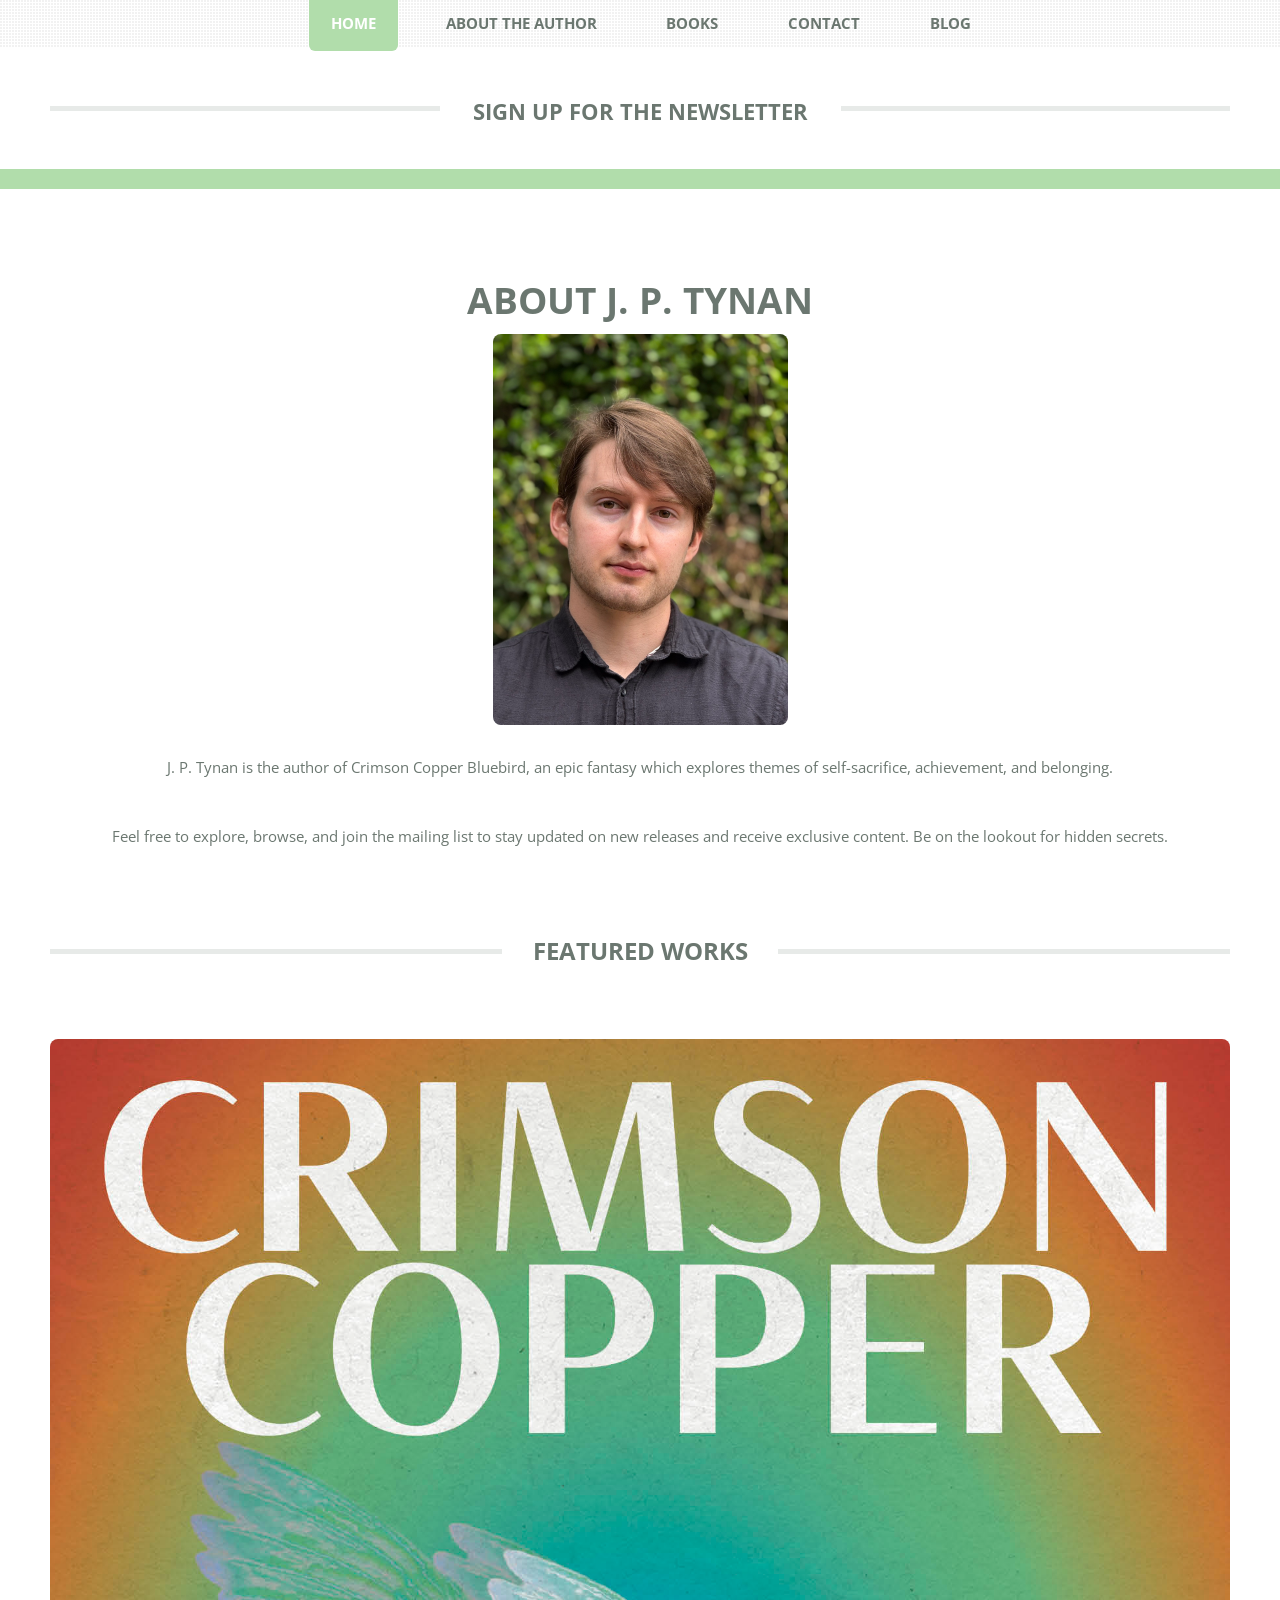
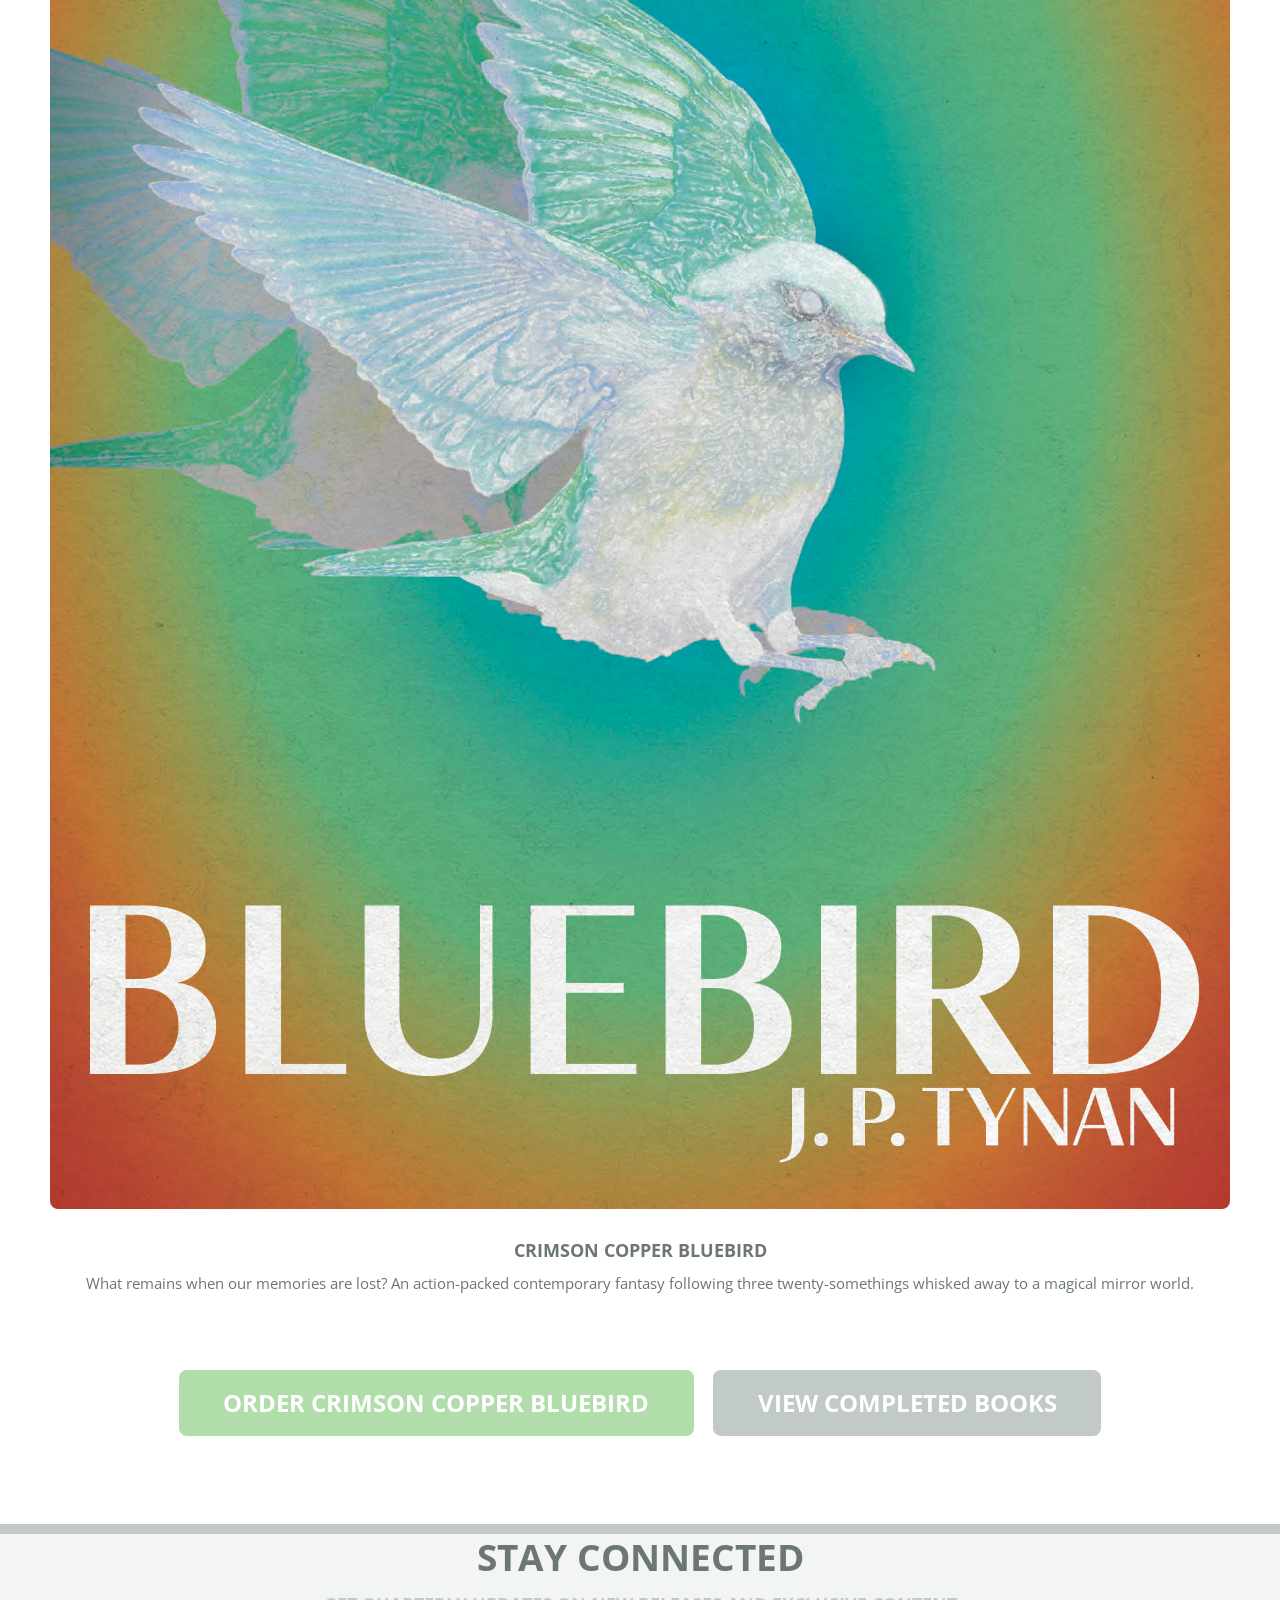
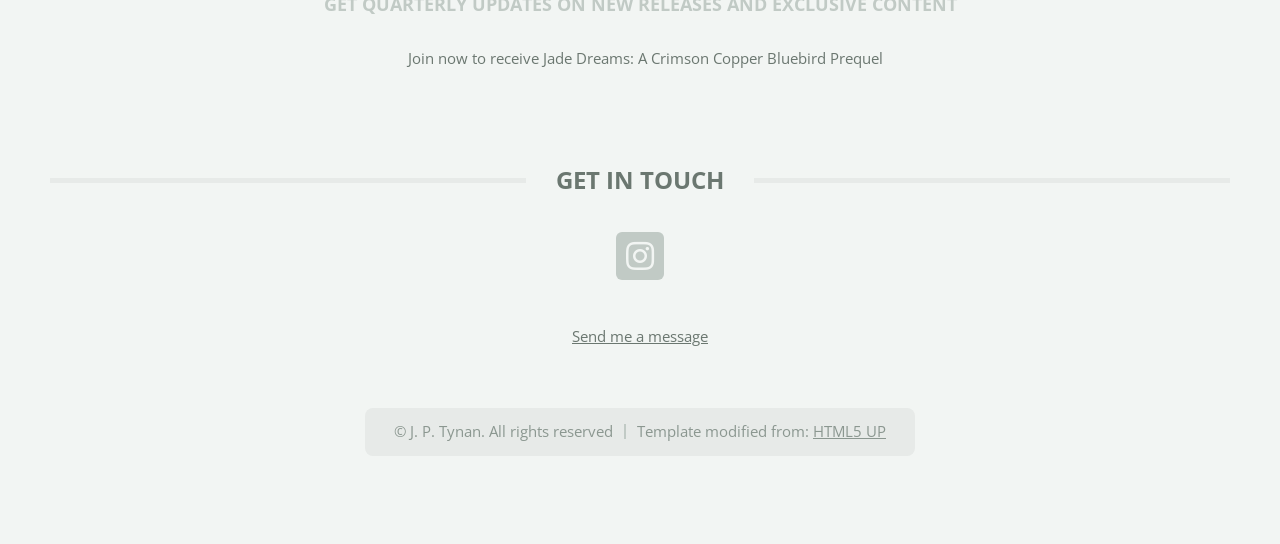
<file: index.html>
<!DOCTYPE HTML>
<!--
	TXT by HTML5 UP - Refactored for Author Publishing Platform
	html5up.net | @ajlkn
	Free for personal and commercial use under the CCA 3.0 license (html5up.net/license)
	modified by jptynan 5/12/2026
-->
<html>
	<head>
		<title>Home | J. P. Tynan</title>
		<meta charset="utf-8" />
		<meta name="viewport" content="width=device-width, initial-scale=1, user-scalable=no" />
		<link rel="stylesheet" href="assets/css/main.css" />
		<style>
			.progress-container {
				margin-top: 1em;
			}
			.progress-label {
				font-size: 0.9em;
				font-weight: 600;
				margin-bottom: 0.3em;
				color: #555;
			}
			.progress-bar {
				width: 100%;
				height: 20px;
				background-color: #f0f0f0;
				border-radius: 10px;
				overflow: hidden;
				border: 1px solid #ddd;
			}
			.progress-fill {
				height: 100%;
				background: linear-gradient(90deg, #0ea5e9, #06b6d4);
				transition: width 0.3s ease;
			}
			.progress-text {
				font-size: 0.85em;
				margin-top: 0.3em;
				color: #666;
				text-align: right;
			}
		</style>
	</head>
	<body class="homepage is-preload">
		<div id="page-wrapper">

			<!-- Header -->
				<header id="header">
					<div class="logo container">
						<div>
							<h1><a href="index.html#newsletter-signup" id="logo">SIGN UP FOR THE NEWSLETTER</a></h1>
							
						</div>
					</div>
				</header>
			<!-- Nav -->
				<nav id="nav">
					<ul>
						<li class="current"><a href="index.html">Home</a></li>
						<li><a href="about.html">About the Author</a></li>
						<li><a href="books-grid.html">Books</a>
							<ul>
								<li><a href="books-grid.html">Available Now</a></li>
								<li><a href="books-list.html">In Progress</a></li>
							</ul>
						</li>
						<li><a href="contact.html">Contact</a></li>
						<li><a href="blog.html">Blog</a></li>
					</ul>
				</nav>

			<!-- Banner -->
			<!-- I think I comment this out for now, replace with professional picture
				<section id="banner">
					<div class="content">
						<a href="books-grid.html" class="button scrolly">Browse My Books</a>
					</div>
				</section>
			-->
			<!-- Main -->
				<section id="main">
					<div class="container">
						<div class="row gtr-200">
							<div class="col-12">

								<!-- About Section -->
									<section class="box highlight">
										<header>
											<h2>About J. P. Tynan</h2>
										</header>
										<p>
											<a href="#" class="image featured"><img src="images/authorpicjpt.jpg" style="width: 25%; height: auto; display: block; margin: 0 auto;" alt="Author photo of J. P. Tynan, shows a moderately handsome man (at least his grandma says so), in a black button up with a blurred woodsy background. The author looks ahead, unsmiling, as if he is preparing to tell a dry humored joke. He has honey brown eyes and honey brown hair, with a tasteful stubble beard." /></a>
											J. P. Tynan is the author of Crimson Copper Bluebird, an epic fantasy which explores themes of self-sacrifice, achievement, and belonging.
										</p>
										<p> 
											Feel free to explore, browse, and join the mailing list to stay updated on new releases and receive exclusive content. Be on the lookout for hidden secrets.
										</p>
										<!--<ul class="actions">
											<li><a href="about.html" class="button">Learn More About J. P. Tynan</a></li>
										</ul>-->
									</section>

							</div>
							<div class="col-12">

								<!-- Featured Books Preview -->
									<section class="box features">
										<h2 class="major"><span>Featured Works</span></h2>
										<div>
											<!-- <div class="row">
												<div class="col-6 col-12-medium">
												-->
													<!-- Featured Book -->
														<section class="box feature">
															<a href="#" class="image featured"><img src="images/CrimsonCopperBluebird-FrontCover.jpg" alt="Book Cover for Crimson Copper Bluebird. A photorealistic ice sculpture of a Bluebird has copper green oxidation on the wings and tail. The background is a gradient of colors, moving as if they are a portal. The entire cover has a diffused lighting filter look to it, as if it is from an 80s or 90s movie" /></a>
															<h3><a href="#">Crimson Copper Bluebird</a></h3>
															<p>
																What remains when our memories are lost? An action-packed contemporary fantasy following three twenty-somethings whisked away to a magical mirror world.
															</p>
								
															<ul class="actions">
																<!--<li><a href="books-grid.html" class="button large">Buy Crimson Copper Bluebird</a></li>-->
															</ul>
														</section>

												</div>
												<!-- just book one for now, not sure this should be on the Home page
												<div class="col-6 col-12-medium">

													<!-- Featured Book
													
														<section class="box feature">
															<a href="#" class="image featured"><img src="images/pic02.jpg" alt="Book Cover" /></a>
															<h3><a href="#">Amber Canary Kapok</a></h3>
															<p>
																Are we more than the sum of our actions? Crimson, DC, and Trip are working to find the answer. Sequel to Crimson Copper Bluebird.
															</p>
															<div class="progress-container">
																<div class="progress-label">Writing Progress</div>
																<div class="progress-bar">
																	<div class="progress-fill" style="width: 100%;"></div>
																</div>
																<div class="progress-text">30% Complete</div>
															</div>
															<ul class="actions">
																<li><a href="books-grid.html" class="button large">Buy Crimson Copper Bluebird</a></li>
															</ul>
														</section>
										

												</div> 
												-->
											</div>
										</div>

										<div class="row">
											<div class="col-12">
												<ul class="actions">
													<li><a href="https://www.amazon.com/dp/B0HDQVTC1D/ref=sr_1_1?crid=BJWF95VUGEED&dib=eyJ2IjoiMSJ9.xJ6gTEpX7zR6dXqeJo1hTw.s1_SX4bq4TwQ5BV8kQsEJyL-w7FmKkmo_oWFWDfZ0xQ&dib_tag=se&keywords=crimson%2Bcopper%2Bbluebird&qid=1786399952&sprefix=crimson%2Bcopper%2Bbluebir%2Caps%2C179&sr=8-1" class="button large">Order Crimson Copper Bluebird</a></li>
													<li><a href="books-grid.html" class="button alt large">View Completed Books</a></li>
												</ul>
											</div>
										</div>
									</section>

							</div>
							<div class="col-12">
									<section id="newsletter-signup">
								<!-- Newsletter Signup -->
									<section class="box highlight">
										<header>
											<h2>Stay Connected</h2>
											<p>Get Quarterly updates on new releases and exclusive content</p>
										</header>
										<!-- MailerLite Embedded Form -->
										<div class="ml-embedded" data-form="lwYm4b"></div>
										
											<ul class="actions">
												<li><label><input type="checkbox" name="mailing-list" id="mailing-list" checked /> Join now to receive Jade Dreams: A Crimson Copper Bluebird Prequel</label></li>
											</ul>
										</form>
									</section>

							</div>
						</div>
					</div>
				</section>

			<!-- Footer -->
				<footer id="footer">
					<div class="container">
						<div class="row gtr-200">
							<div class="col-12">

								<!-- Contact Info -->
									<section>
										<h2 class="major"><span>Get in Touch</span></h2>
										<ul class="contact">
											
											<li><a class="icon brands fa-instagram" href="http://www.instagram.com/thejordantynan"><span class="label">Instagram</span></a></li>
											
										</ul>
										<p><a href="contact.html">Send me a message</a></p>
									</section>

							</div>
						</div>

						<!-- Copyright -->
							<div id="copyright">
								<ul class="menu">
									<li>&copy; J. P. Tynan. All rights reserved</li><li>Template modified from: <a href="http://html5up.net">HTML5 UP</a></li>
								</ul>
							</div>

					</div>
				</footer>

		</div>

		<!-- Scripts -->
			<script src="assets/js/jquery.min.js"></script>
			<script src="assets/js/jquery.dropotron.min.js"></script>
			<script src="assets/js/jquery.scrolly.min.js"></script>
			<script src="assets/js/browser.min.js"></script>
			<script src="assets/js/breakpoints.min.js"></script>
			<script src="assets/js/util.js"></script>
			<script src="assets/js/main.js"></script>
			<!-- MailerLite Universal -->
			<script>
  			  (function(w,d,e,u,f,l,n){w[f]=w[f]||function(){(w[f].q=w[f].q||[])
			    .push(arguments);},l=d.createElement(e),l.async=1,l.src=u,
			    n=d.getElementsByTagName(e)[0],n.parentNode.insertBefore(l,n);})
			    (window,document,'script','https://assets.mailerlite.com/js/universal.js','ml');
			    ml('account', '2362237');
			</script>
			<!-- End MailerLite Universal -->
	</body>
</html>
</file>
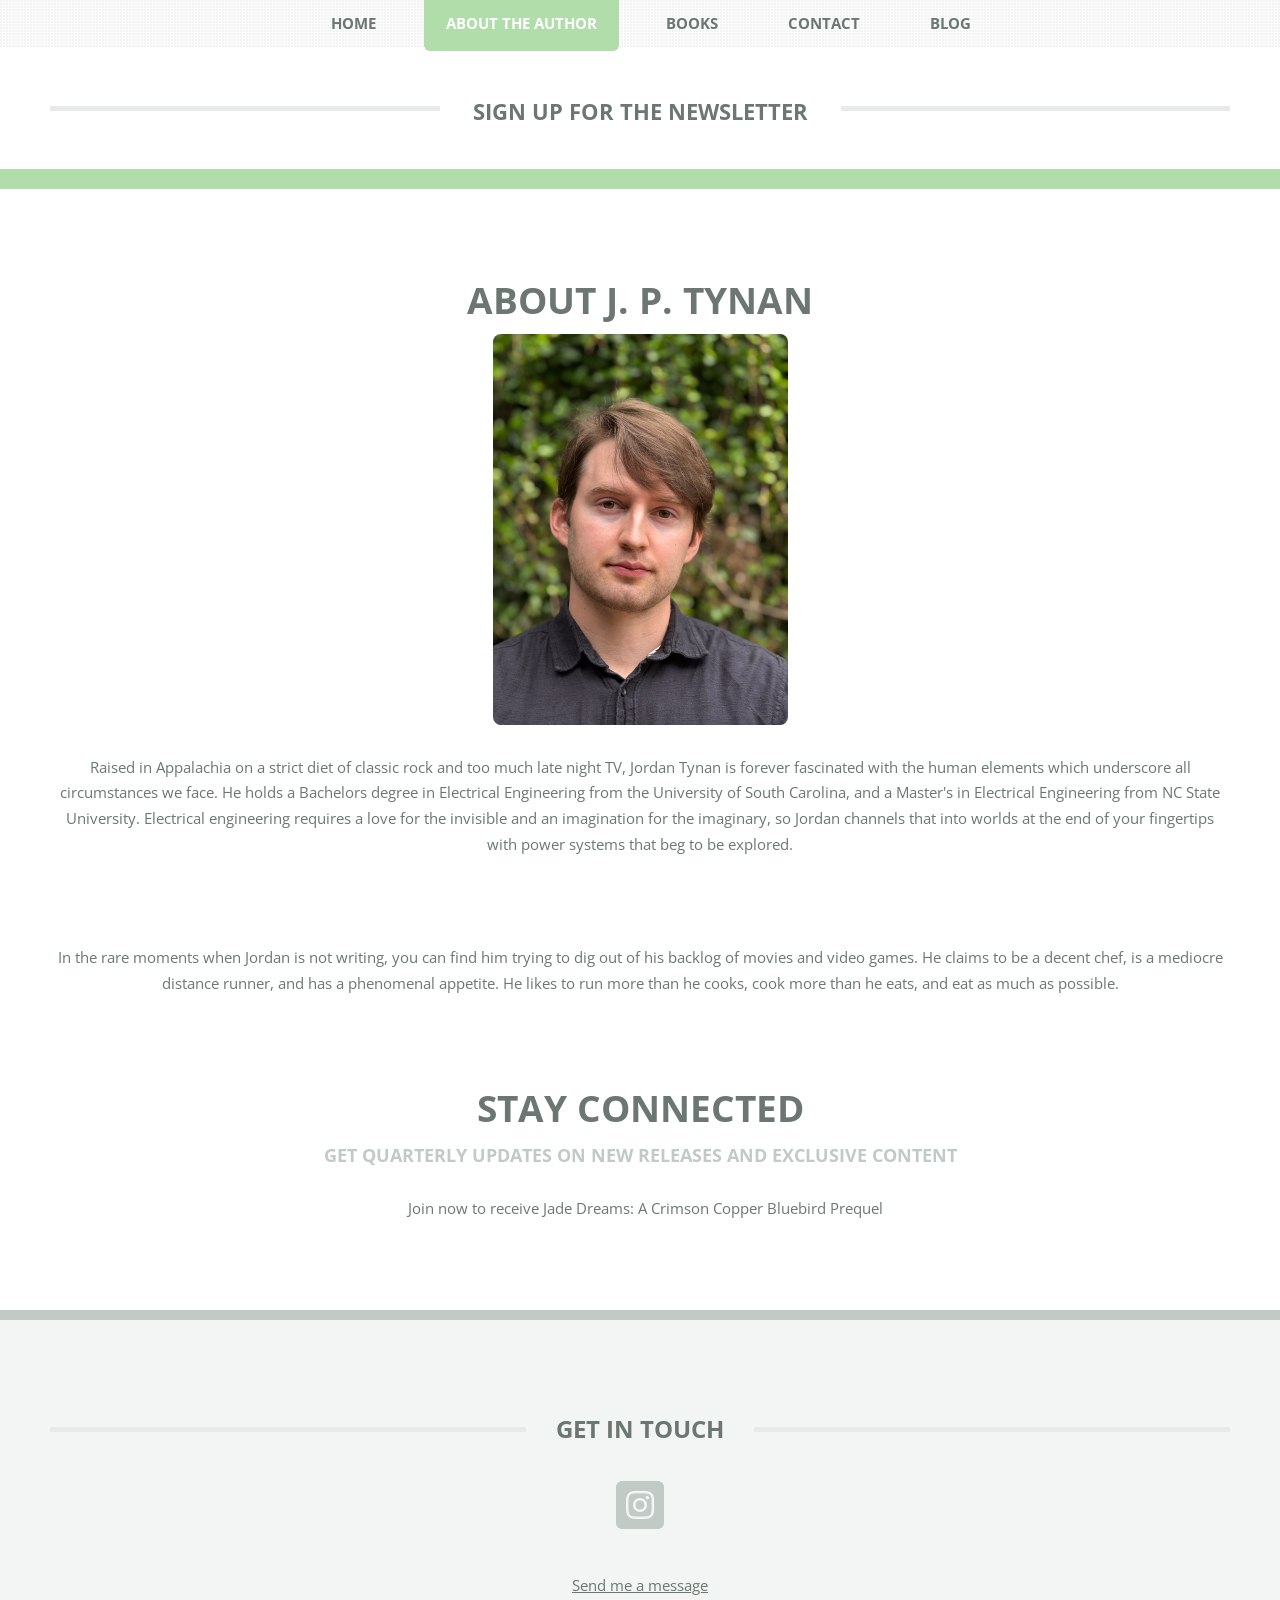
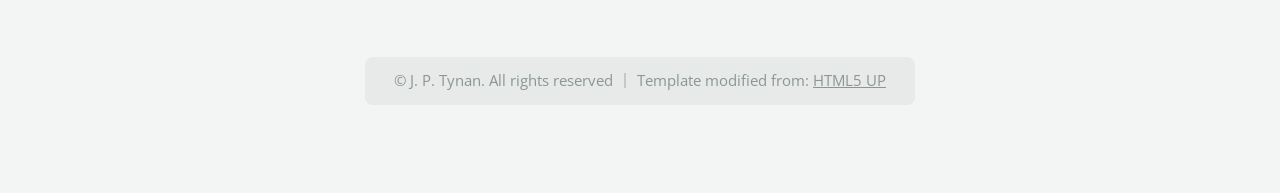
<file: about.html>
<!DOCTYPE HTML>
<!--
	TXT by HTML5 UP - About Page
	html5up.net | @ajlkn
	Free for personal and commercial use under the CCA 3.0 license (html5up.net/license)
	modified by jptynan 5/12/2026
-->
<html>
	<head>
		<title>About the Author | J. P. Tynan</title>
		<meta charset="utf-8" />
		<meta name="viewport" content="width=device-width, initial-scale=1, user-scalable=no" />
		<link rel="stylesheet" href="assets/css/main.css" />
	</head>
	<body class="is-preload">
		<div id="page-wrapper">

			<!-- Header -->
				<header id="header">
					<div class="logo container">
						<div>
							<h1><a href="index.html#newsletter-signup" id="logo">SIGN UP FOR THE NEWSLETTER</a></h1>
							
						</div>
					</div>
				</header>

			<!-- Nav -->
				<nav id="nav">
					<ul>
						<li><a href="index.html">Home</a></li>
						<li class="current"><a href="about.html">About the Author</a></li>
						<li><a href="books-grid.html">Books</a>
							<ul>
								<li><a href="books-grid.html">Available Now</a></li>
								<li><a href="books-list.html">In Progress</a></li>
							</ul>
						</li>
						<li><a href="contact.html">Contact</a></li>
						<li><a href="blog.html">Blog</a></li>
					</ul>
				</nav>

			<!-- Main -->
				<section id="main">
					<div class="container">
						<div class="row gtr-200">
							<div class="col-12">

								<!-- About Section -->
									<section class="box highlight">
										<header>
											<h2>About J. P. Tynan</h2>
										</header>


											<section>
												<span class="image featured"><img src="images/authorpicjpt.jpg" style="width: 25%; height: auto; display: block; margin: 0 auto;" alt="Author photo of J. P. Tynan, shows a moderately handsome man (at least his grandma says so), in a black button up with a blurred woodsy background. The author looks ahead, unsmiling, as if he is preparing to tell a dry humored joke. He has honey brown eyes and honey brown hair, with a tasteful stubble beard."/></span>
		
										
												<p>
													Raised in Appalachia on a strict diet of classic rock and too much late night TV, Jordan Tynan is forever fascinated with the human elements which underscore all circumstances we face. He holds a Bachelors degree in Electrical Engineering from the University of South Carolina, and a Master's in Electrical Engineering from NC State University. Electrical engineering requires a love for the invisible and an imagination for the imaginary, so Jordan channels that into worlds at the end of your fingertips with power systems that beg to be explored.
 
												</p>
		
											</section>
											
												<p>
													In the rare moments when Jordan is not writing, you can find him trying to dig out of his backlog of movies and video games. He claims to be a decent chef, is a mediocre distance runner, and has a phenomenal appetite. He likes to run more than he cooks, cook more than he eats, and eat as much as possible.
												</p>
											</section>

						

											<!-- Newsletter Signup -->
									<section class="box highlight">
										<header>
											<h2>Stay Connected</h2>
											<p>Get Quarterly updates on new releases and exclusive content</p>
										</header>
										<!-- MailerLite Embedded Form -->
										<div class="ml-embedded" data-form="lwYm4b"></div>
										
<ul class="actions">
												<li><label><input type="checkbox" name="mailing-list" id="mailing-list" checked /> Join now to receive Jade Dreams: A Crimson Copper Bluebird Prequel</label></li>
											</ul>
										</article>

								</div>
							</div>
						</div>
					</div>
				</section>

			<!-- Footer -->
				<footer id="footer">
					<div class="container">
						<div class="row gtr-200">
							<div class="col-12">

								<!-- Contact Info -->
									<section>
										<h2 class="major"><span>Get in Touch</span></h2>
										<ul class="contact">

											<li><a class="icon brands fa-instagram" href="http://www.instagram.com/thejordantynan"><span class="label">Instagram</span></a></li>
			
										</ul>
										<p><a href="contact.html">Send me a message</a></p>
									</section>

							</div>
						</div>

						<!-- Copyright -->
							<div id="copyright">
								<ul class="menu">
									<li>&copy; J. P. Tynan. All rights reserved</li><li>Template modified from: <a href="http://html5up.net">HTML5 UP</a></li>
								</ul>
							</div>

					</div>
				</footer>

		</div>

		<!-- Scripts -->
			<script src="assets/js/jquery.min.js"></script>
			<script src="assets/js/jquery.dropotron.min.js"></script>
			<script src="assets/js/jquery.scrolly.min.js"></script>
			<script src="assets/js/browser.min.js"></script>
			<script src="assets/js/breakpoints.min.js"></script>
			<script src="assets/js/util.js"></script>
			<script src="assets/js/main.js"></script>
		<!-- MailerLite Universal -->
			<script>
  			  (function(w,d,e,u,f,l,n){w[f]=w[f]||function(){(w[f].q=w[f].q||[])
			    .push(arguments);},l=d.createElement(e),l.async=1,l.src=u,
			    n=d.getElementsByTagName(e)[0],n.parentNode.insertBefore(l,n);})
			    (window,document,'script','https://assets.mailerlite.com/js/universal.js','ml');
			    ml('account', '2362237');
			</script>
		<!-- End MailerLite Universal -->

	</body>
</html>
</file>
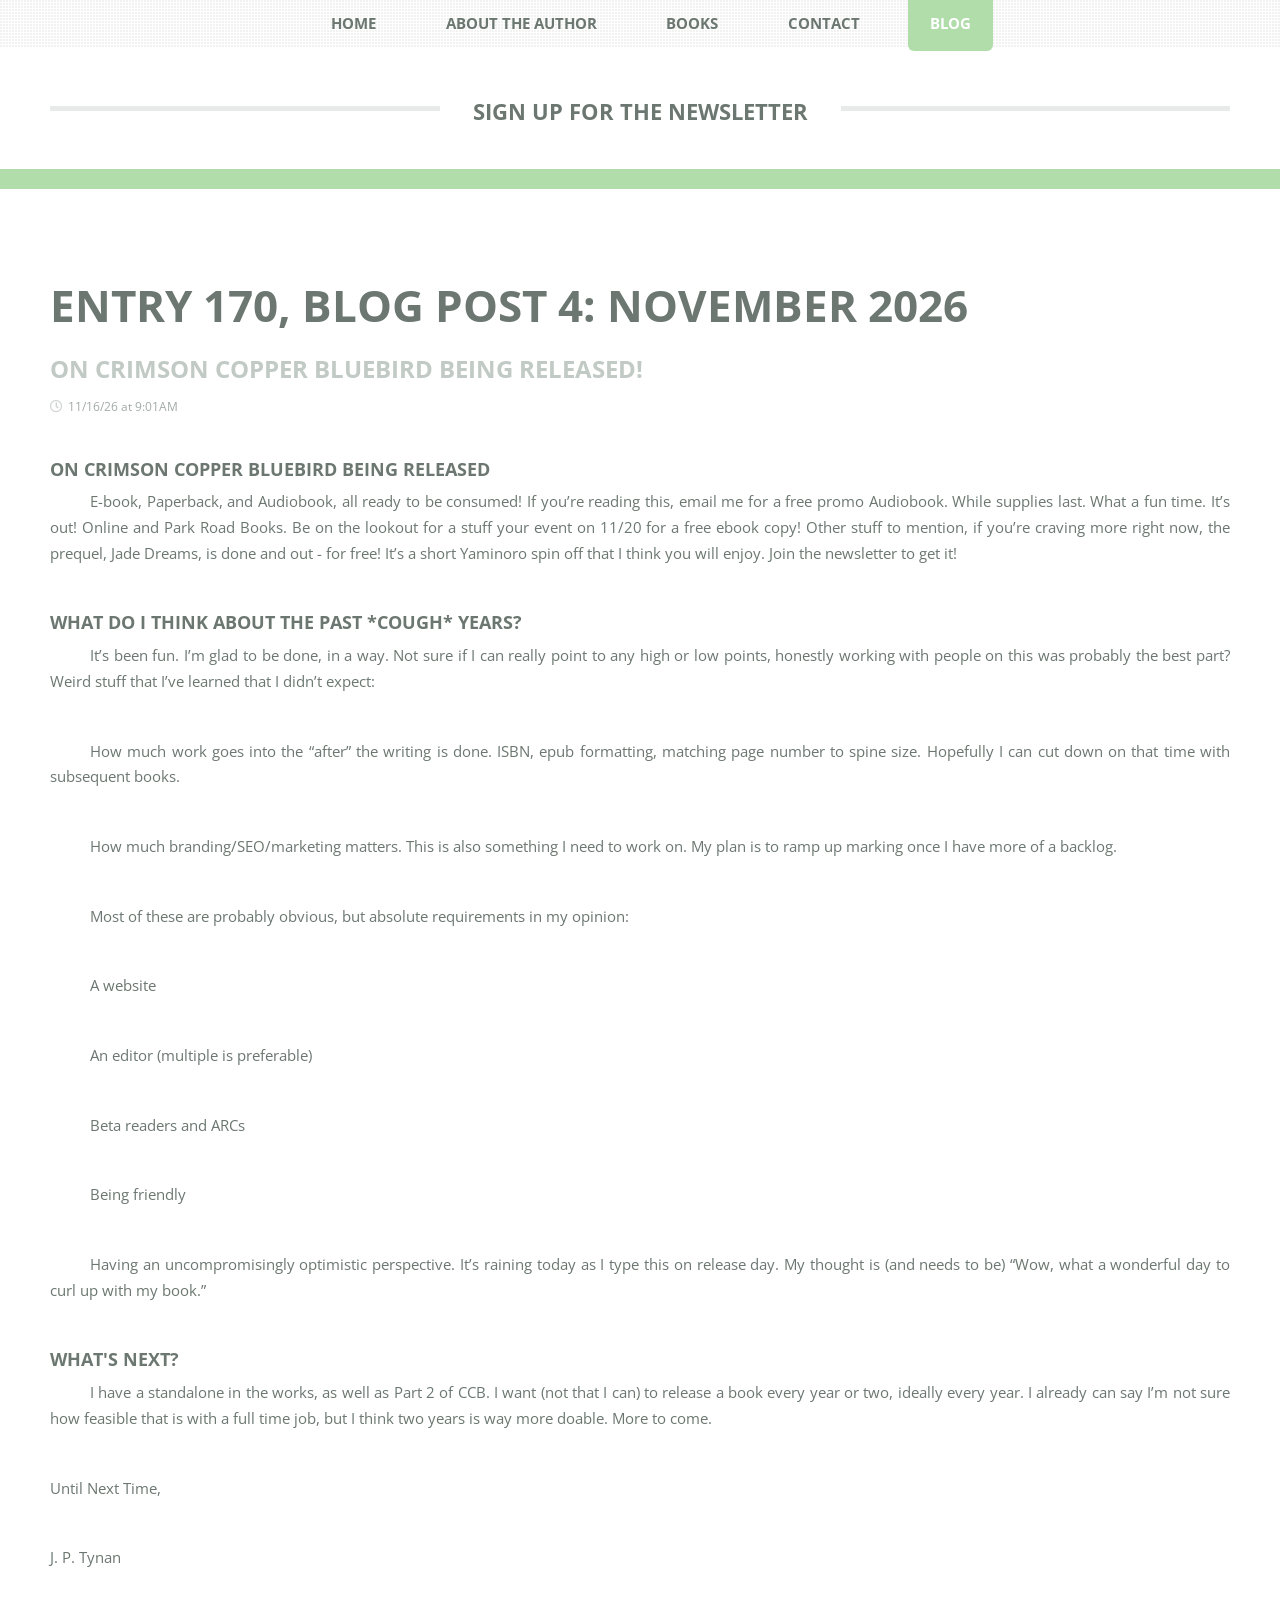
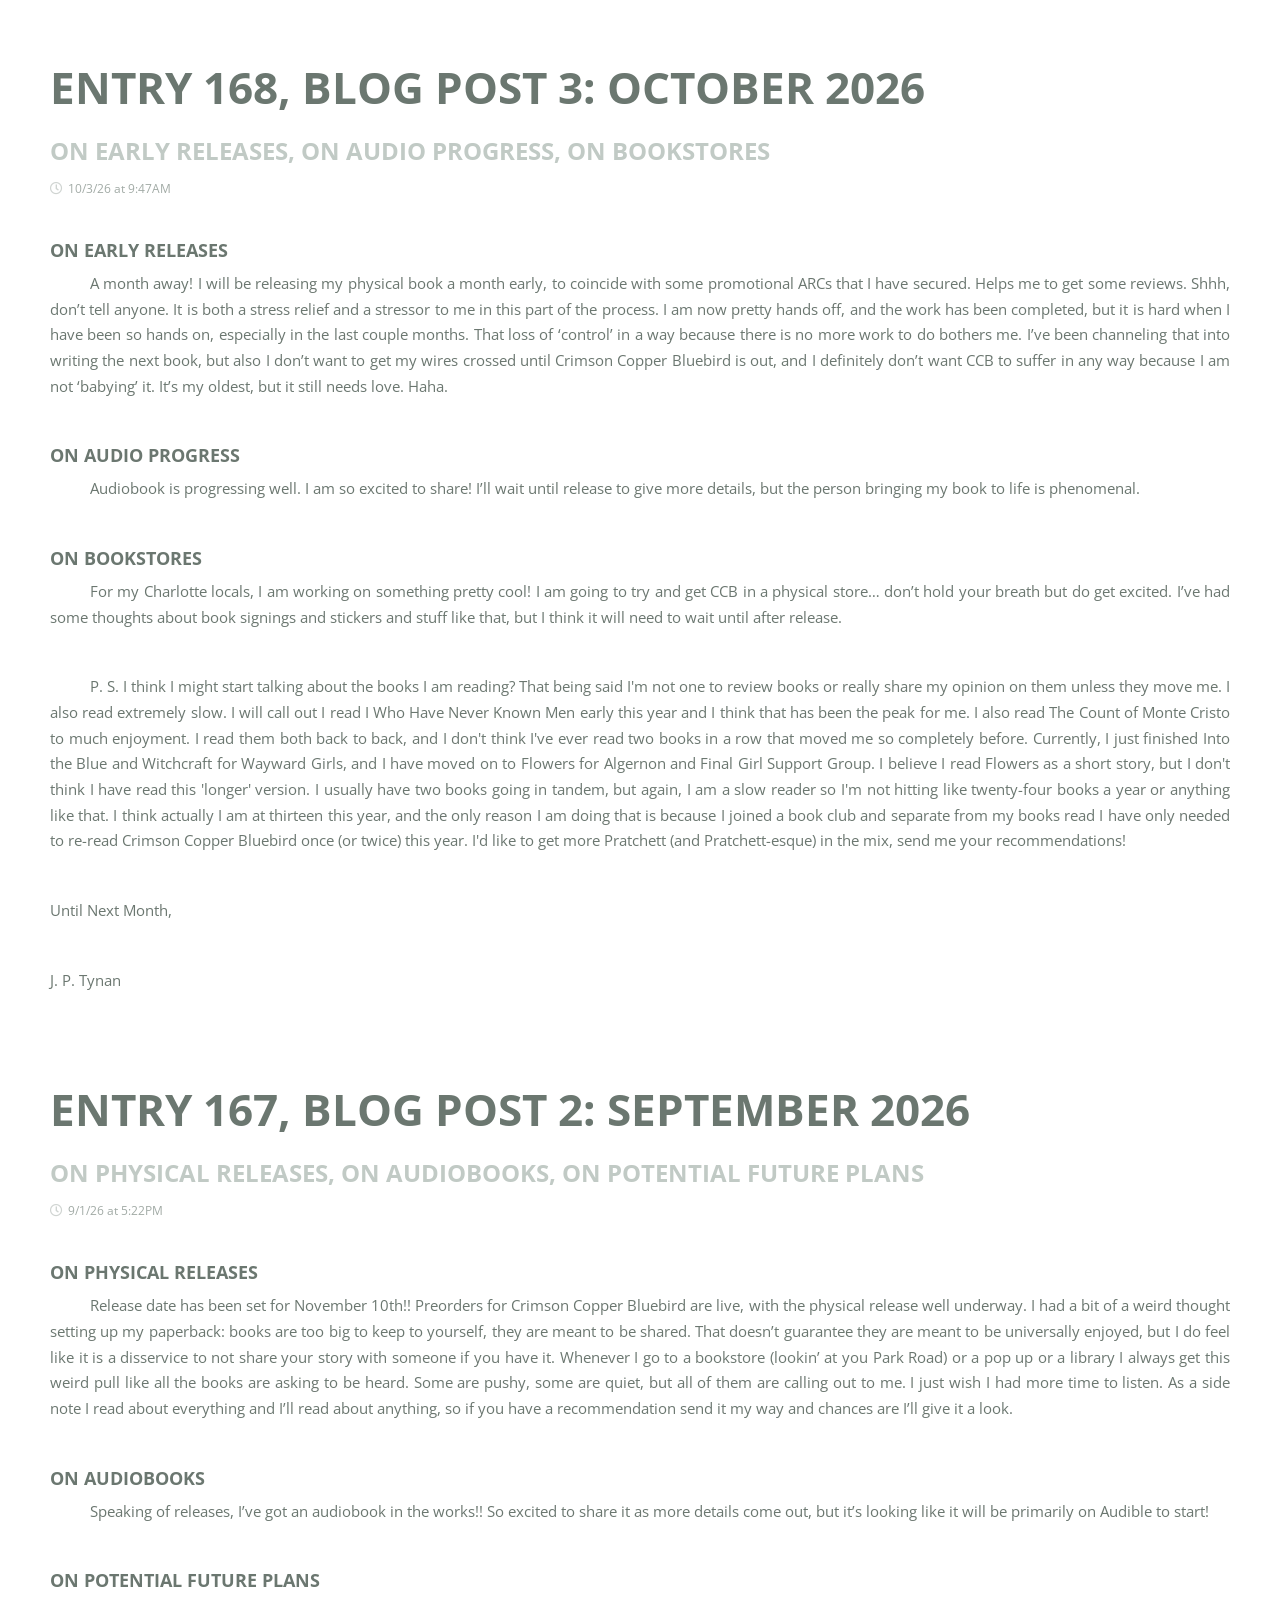
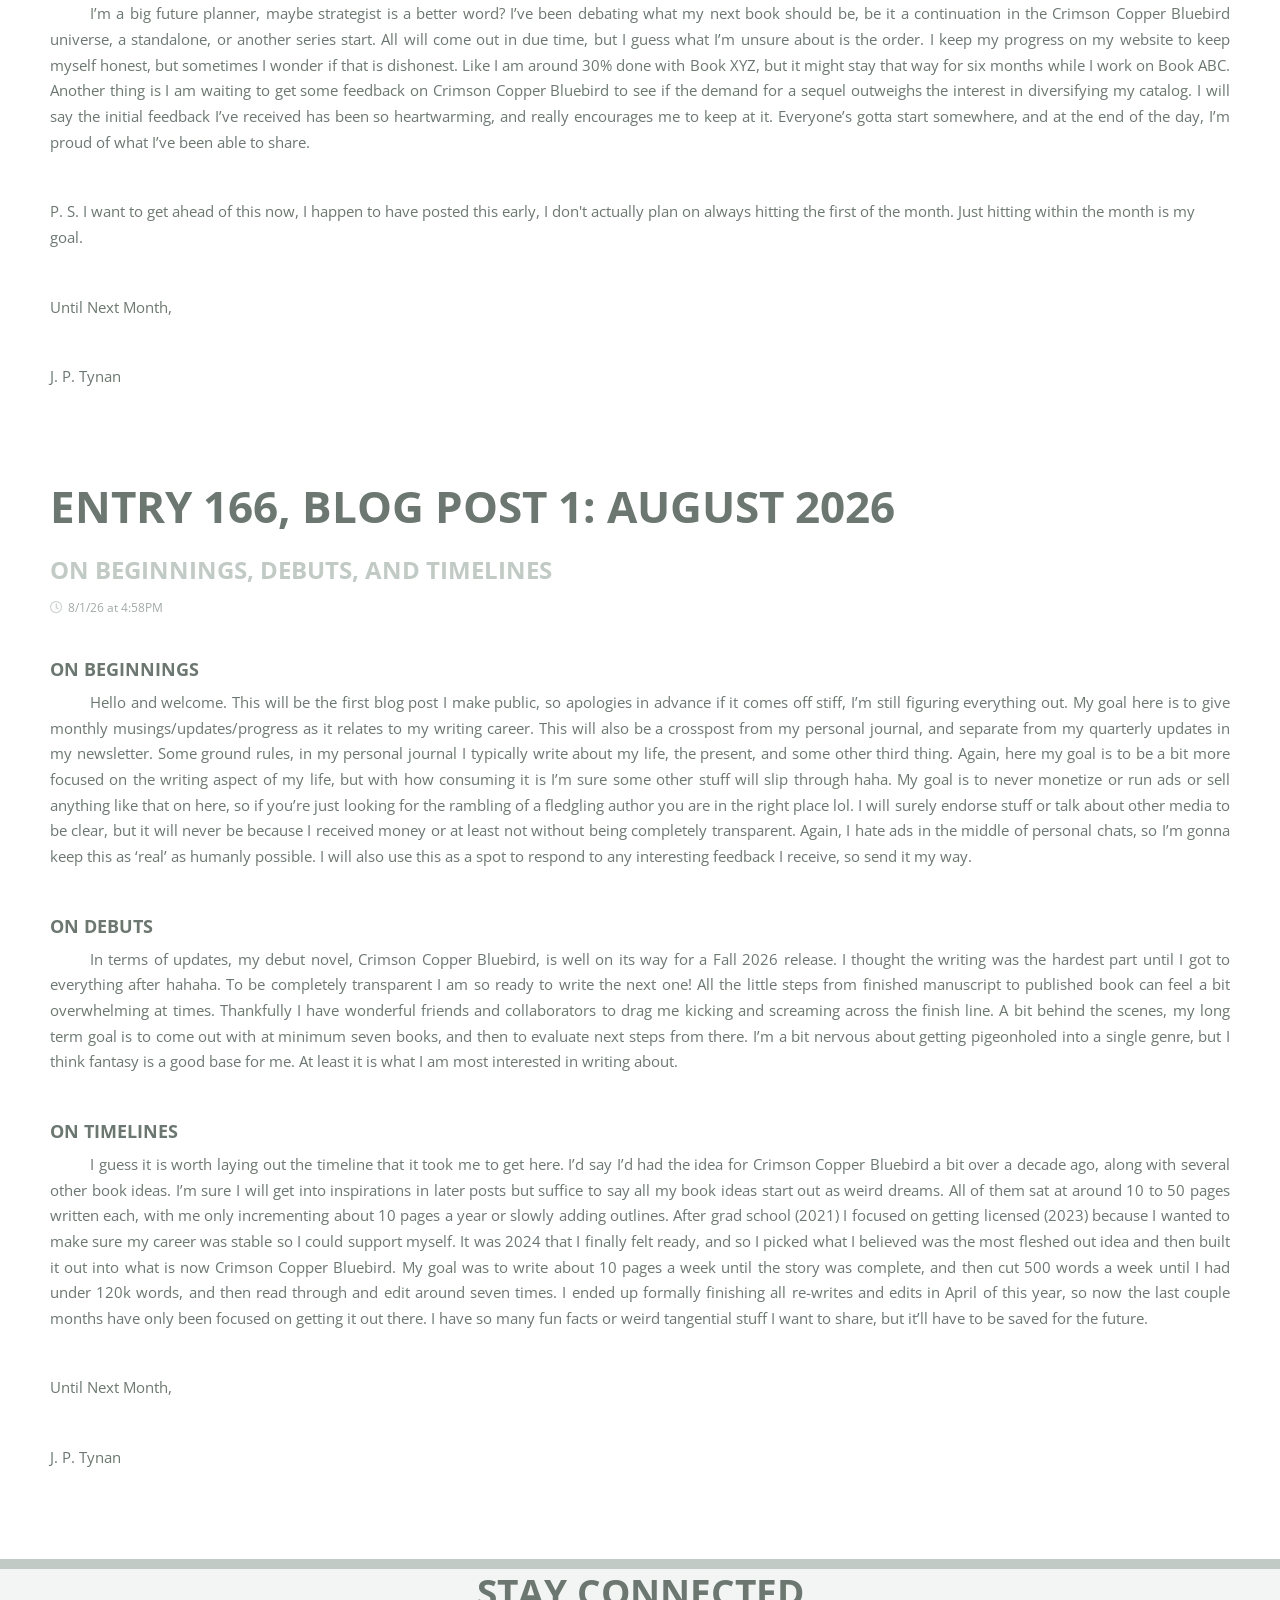
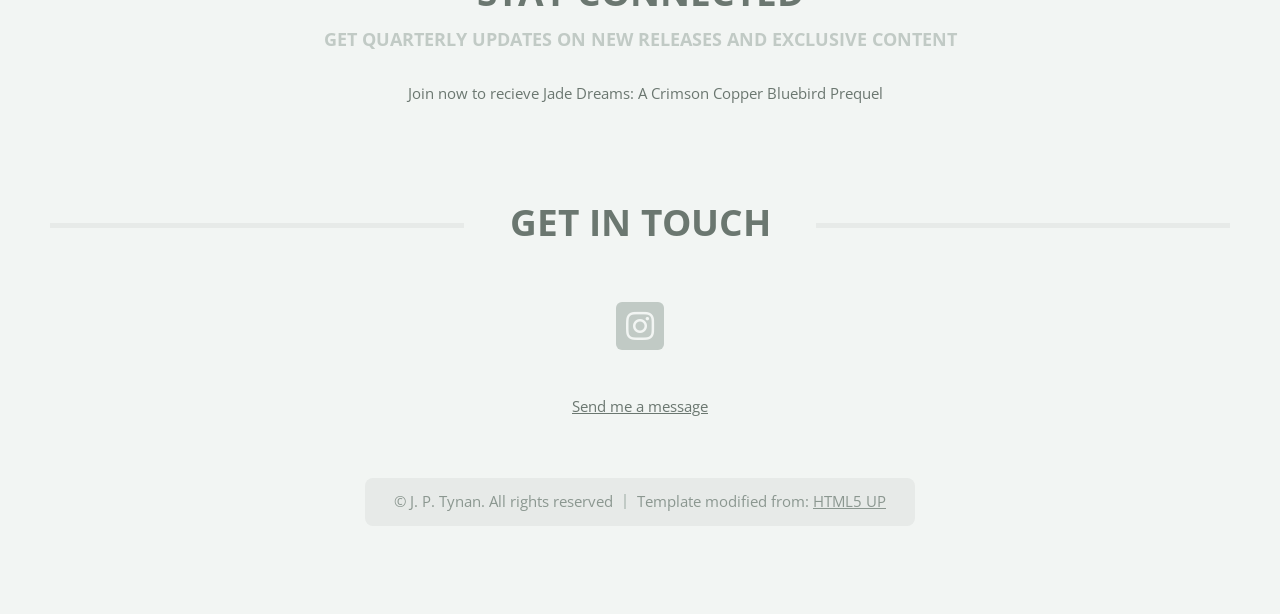
<file: blog.html>
<!DOCTYPE HTML>
<!--
	TXT by HTML5 UP
	html5up.net | @ajlkn
	Free for personal and commercial use under the CCA 3.0 license (html5up.net/license)
-->
<html>
	<head>
		<title>Monthly Blog</title>
		<meta charset="utf-8" />
		<meta name="viewport" content="width=device-width, initial-scale=1, user-scalable=no" />
		<link rel="stylesheet" href="assets/css/main.css" />
	</head>
	<body class="is-preload">
		<div id="page-wrapper">

			<!-- Header -->
				<header id="header">
					<div class="logo container">
						<div>
							<h1><a href="index.html#newsletter-signup" id="logo">SIGN UP FOR THE NEWSLETTER</a></h1>
							
						</div>
					</div>
				</header>

			<!-- Nav -->
				<nav id="nav">
					<ul>
						<li><a href="index.html">Home</a></li>
						<li><a href="about.html">About the Author</a></li>
						<li><a href="#">Books</a>
							<ul>
								<li><a href="books-grid.html">Available Now</a></li>
								<li><a href="books-list.html">In Progress</a></li>
							</ul>
						</li>
						<li><a href="contact.html">Contact</a></li>
						<li class="current"><a href="blog.html">Blog</a></li>
					</ul>
				</nav>

			<!-- Main -->
				<section id="main">
					<div class="container">
						<div class="row">
							<div class="col-12">
								<div class="content">

									<!-- Content -->
									<article class="box page-content">

											<header>
												<h2>Entry 170, Blog Post 4: November 2026</h2>
												<p>On Crimson Copper Bluebird Being Released!</p>
												<ul class="meta">
													<li class="icon fa-clock">11/16/26 at 9:01AM</li>
												</ul>
											</header>

						

											<section>
												<h3>On Crimson Copper Bluebird Being Released</h3>
												<p style="text-align: justify; text-indent: 40px;">
													E-book, Paperback, and Audiobook, all ready to be consumed! If you’re reading this, email me for a free promo Audiobook. While supplies last.
										
													What a fun time. It’s out! Online and Park Road Books. Be on the lookout for a stuff your event on 11/20 for a free ebook copy!
												
													Other stuff to mention, if you’re craving more right now, the prequel, Jade Dreams, is done and out - for free! It’s a short Yaminoro spin off that I think you will enjoy. Join the newsletter to get it!
												</p>
												<h3>What do I think about the past *cough* years?</h3>
												<p style="text-align: justify; text-indent: 40px;">
													It’s been fun. I’m glad to be done, in a way. Not sure if I can really point to any high or low points, honestly working with people on this was probably the best part? Weird stuff that I’ve learned that I didn’t expect:
												</p>
												<p style="text-align: justify; text-indent: 40px;">
													How much work goes into the “after” the writing is done. ISBN, epub formatting, matching page number to spine size. Hopefully I can cut down on that time with subsequent books.
												</p>
												<p style="text-align: justify; text-indent: 40px;">
													How much branding/SEO/marketing matters. This is also something I need to work on. My plan is to ramp up marking once I have more of a backlog.
												</p>
												<p style="text-align: justify; text-indent: 40px;">
													Most of these are probably obvious, but absolute requirements in my opinion:
												</p>
												<p style="text-align: justify; text-indent: 40px;">
													A website
												</p>
												<p style="text-align: justify; text-indent: 40px;">
													An editor (multiple is preferable)
												</p>
												<p style="text-align: justify; text-indent: 40px;">
													Beta readers and ARCs
												</p>
												<p style="text-align: justify; text-indent: 40px;">
												Being friendly

												</p>
												<p style="text-align: justify; text-indent: 40px;">
												Having an uncompromisingly optimistic perspective. It’s raining today as I type this on release day. My thought is (and needs to be) “Wow, what a wonderful day to curl up with my book.”
												</p>
												<p style="text-align: justify; text-indent: 40px;">
												</p>
												<h3>What's next?</h3>
												<p style="text-align: justify; text-indent: 40px;">
													I have a standalone in the works, as well as Part 2 of CCB. I want (not that I can) to release a book every year or two, 
													ideally every year. I already can say I’m not sure how feasible that is with a full time job, but I think two years is way more doable. More to come.

												</p>

										
												<p>
													Until Next Time,
												</p>
												<p>
													J. P. Tynan
												</p>
											</section>
									</article>
									<article class="box page-content">

											<header>
												<h2>Entry 168, Blog post 3: October 2026</h2>
												<p>On Early Releases, On Audio Progress, On Bookstores</p>
												<ul class="meta">
													<li class="icon fa-clock">10/3/26 at 9:47AM</li>
												</ul>
											</header>

						

											<section>
												<h3>On Early Releases</h3>
												<p style="text-align: justify; text-indent: 40px;">
													A month away! I will be releasing my physical book a month early, to coincide with some promotional ARCs that I have secured. Helps me to get some reviews. 
													Shhh, don’t tell anyone. It is both a stress relief and a stressor to me in this part of the process. I am now pretty hands off, and the work has been completed,
													but it is hard when I have been so hands on, especially in the last couple months. That loss of ‘control’ in a way because there is no more work to do bothers me. I’ve been channeling that into writing the next book, 
													but also I don’t want to get my wires crossed until Crimson Copper Bluebird is out, and I definitely don’t want CCB to suffer in any way because I am not ‘babying’ it. It’s my oldest, but it still needs love. Haha. 

												</p>
										
												<h3>On Audio Progress</h3>
												<p style="text-align: justify; text-indent: 40px;">
													Audiobook is progressing well. I am so excited to share! I’ll wait until release to give more details, but the person bringing my book to life is phenomenal.
												</p>

												<h3>On Bookstores</h3>
												<p style="text-align: justify; text-indent: 40px;">
													For my Charlotte locals, I am working on something pretty cool! I am going to try and get CCB in a physical store… don’t hold your breath but do get excited. 
													I’ve had some thoughts about book signings and stickers and stuff like that, but I think it will need to wait until after release.
												</p>
												<p style="text-align: justify; text-indent: 40px;">
													P. S. I think I might start talking about the books I am reading? That being said I'm not one to review books or really share my opinion on them unless they move me. I also read extremely slow. I will call out I read I Who Have Never Known Men early this year 
													and I think that has been the peak for me. I also read The Count of Monte Cristo to much enjoyment. I read them both back to back, and I don't think I've ever read two books in a row that moved me so completely before.
													Currently, I just finished Into the Blue and Witchcraft for Wayward Girls, and I have moved on to Flowers for Algernon and Final Girl Support Group. I believe I read Flowers as a short story, but I don't think I have read this 'longer' version. 
													I usually have two books going in tandem, but again, I am a slow reader so I'm not hitting like twenty-four books a year or anything like that. I think actually I am at thirteen this year, 
													and the only reason I am doing that is because I joined a book club and separate from my books read I have only needed to re-read Crimson Copper Bluebird once (or twice) this year. I'd like to get more Pratchett (and Pratchett-esque) in the mix, 
													send me your recommendations!
												</p>	
												<p>
													Until Next Month,
												</p>
												<p>
													J. P. Tynan
												</p>
											</section>
										</article>
										<article class="box page-content">

											<header>
												<h2>Entry 167, Blog post 2: September 2026</h2>
												<p>On Physical Releases, On Audiobooks, On Potential Future Plans</p>
												<ul class="meta">
													<li class="icon fa-clock">9/1/26 at 5:22PM</li>
												</ul>
											</header>

						

											<section>
												<h3>On Physical Releases</h3>
												<p style="text-align: justify; text-indent: 40px;">
													Release date has been set for November 10th!! Preorders for Crimson Copper Bluebird are live, with the physical release well underway. 
													I had a bit of a weird thought setting up my paperback: books are too big to keep to yourself, they are meant to be shared. That doesn’t 
													guarantee they are meant to be universally enjoyed, but I do feel like it is a disservice to not share your story with someone if you have it. 
													Whenever I go to a bookstore (lookin’ at you Park Road) or a pop up or a library I always get this weird pull like all the books are asking to be heard. 
													Some are pushy, some are quiet, but all of them are calling out to me. I just wish I had more time to listen. As a side note I read about everything and 
													I’ll read about anything, so if you have a recommendation send it my way and chances are I’ll give it a look.

												</p>
										
												<h3>On Audiobooks</h3>
												<p style="text-align: justify; text-indent: 40px;">
													Speaking of releases, I’ve got an audiobook in the works!! So excited to share it as more details come out, but it’s looking like it will be primarily on Audible to start!
												</p>

												<h3>On Potential Future Plans</h3>
												<p style="text-align: justify; text-indent: 40px;">
													I’m a big future planner, maybe strategist is a better word? I’ve been debating what my next book should be, be it a continuation in the Crimson Copper Bluebird universe, a standalone, 
													or another series start. All will come out in due time, but I guess what I’m unsure about is the order. I keep my progress on my website to keep myself honest, but sometimes
													I wonder if that is dishonest. Like I am around 30% done with Book XYZ, but it might stay that way for six months while I work on Book ABC. Another thing is I am waiting to get some feedback on Crimson Copper Bluebird
													to see if the demand for a sequel outweighs the interest in diversifying my catalog. 
													I will say the initial feedback I’ve received has been so heartwarming, and really encourages me to keep at it. Everyone’s gotta start somewhere, and at the end of the day, I’m proud of what I’ve been able to share.
												</p>
												<p>
													P. S. I want to get ahead of this now, I happen to have posted this early, I don't actually plan on always hitting the first of the month. Just hitting within the month is my goal.
												</p>	
												<p>
													Until Next Month,
												</p>
												<p>
													J. P. Tynan
												</p>
											</section>
										</article>
										<article class="box page-content">

											<header>
												<h2>Entry 166, Blog post 1: August 2026</h2>
												<p>On Beginnings, Debuts, and Timelines</p>
												<ul class="meta">
													<li class="icon fa-clock">8/1/26 at 4:58PM</li>
												</ul>
											</header>

						

											<section>
												<h3>On Beginnings</h3>
												<p style="text-align: justify; text-indent: 40px;">
														Hello and welcome. This will be the first blog post I make public, so apologies in advance if it comes off stiff, 
													I’m still figuring everything out. My goal here is to give monthly musings/updates/progress as it relates to my writing career.
													This will also be a crosspost from my personal journal, and separate from my quarterly updates in my newsletter. Some ground rules, 
													in my personal journal I typically write about my life, the present, and some other third thing. Again, here my goal is to be a bit
													more focused on the writing aspect of my life, but with how consuming it is I’m sure some other stuff will slip through haha. 
													My goal is to never monetize or run ads or sell anything like that on here, so if you’re just looking for the rambling of a fledgling author you are in the right place lol. 
													I will surely endorse stuff or talk about other media to be clear, but it will never be because I received money or at least not without being completely transparent. 
													Again, I hate ads in the middle of personal chats, so I’m gonna keep this as ‘real’ as humanly possible. I will also use this as a spot to respond to any interesting feedback I receive, so send it my way.
												</p>
										
												<h3>On Debuts</h3>
												<p style="text-align: justify; text-indent: 40px;">
													In terms of updates, my debut novel, Crimson Copper Bluebird, is well on its way for a Fall 2026 release. I thought the writing was the hardest part until I got to everything after hahaha. 
													To be completely transparent I am so ready to write the next one! All the little steps from finished manuscript to published book can feel a bit overwhelming at times. Thankfully I have wonderful 
													friends and collaborators to drag me kicking and screaming across the finish line. A bit behind the scenes, my long term goal is to come out with at minimum seven books,
													and then to evaluate next steps from there. I’m a bit nervous about getting pigeonholed into a single genre, but I think fantasy is a good base for me. At least it is what I am most interested in writing about. 
												</p>

												<h3>On Timelines</h3>
												<p style="text-align: justify; text-indent: 40px;">
													I guess it is worth laying out the timeline that it took me to get here. I’d say I’d had the idea for Crimson Copper Bluebird a bit over a decade ago, along with several other book ideas. 
													I’m sure I will get into inspirations in later posts but suffice to say all my book ideas start out as weird dreams. All of them sat at around 10 to 50 pages written each, with me only 
													incrementing about 10 pages a year or slowly adding outlines. After grad school (2021) I focused on getting licensed (2023) because I wanted to make sure my career was stable so I could support myself. 
													It was 2024 that I finally felt ready, and so I picked what I believed was the most fleshed out idea and then built it out into what is now Crimson Copper Bluebird. My goal was to write about 10 pages a week until the story was complete, 
													and then cut 500 words a week until I had under 120k words, and then read through and edit around seven times. 
													I ended up formally finishing all re-writes and edits in April of this year, so now the last couple months have only been focused on getting it out there. I have so many fun facts or weird tangential stuff I want to share, but it’ll have to be saved for the future.
												</p>
												<p>
													Until Next Month,
												</p>
												<p>
													J. P. Tynan
												</p>
											</section>
										</article>

<!--TEMPLATE ENTRY										<article class="box page-content">

											<header>
												<h2>ENTRY XXX</h2>
												<p>Subtitle</p>
												<ul class="meta">
													<li class="icon fa-clock">DATE</li>
												</ul>
											</header>

											<section>
												<span class="image featured"><img src="images/pic05.jpg" alt="" /></span>
												<p>
													Phasellus quam turpis, feugiat sit amet ornare in, hendrerit in lectus.
													Praesent semper mod quis eget mi. Etiam eu ante risus. Aliquam erat volutpat.
													Aliquam luctus et mattis lectus sit amet pulvinar. Nam turpis nisi
													consequat etiam lorem ipsum dolor sit amet nullam.
												</p>
											</section>

											<section>
												<h3>More intriguing information</h3>
												<p>
													Lorem ipsum dolor sit amet, consectetur adipiscing elit. Maecenas ac quam risus, at tempus
													justo. Sed dictum rutrum massa eu volutpat. Quisque vitae hendrerit sem. Pellentesque lorem felis,
													ultricies a bibendum id, bibendum sit amet nisl. Mauris et lorem quam. Maecenas rutrum imperdiet
													vulputate. Nulla quis nibh ipsum, sed egestas justo. Morbi ut ante mattis orci convallis tempor.
													Etiam a lacus a lacus pharetra porttitor quis accumsan odio. Sed vel euismod nisi. Etiam convallis
													rhoncus dui quis euismod. Maecenas lorem tellus, congue et condimentum ac, ullamcorper non sapien
													vulputate. Nulla quis nibh ipsum, sed egestas justo. Morbi ut ante mattis orci convallis tempor.
													Etiam a lacus a lacus pharetra porttitor quis accumsan odio. Sed vel euismod nisi. Etiam convallis
													rhoncus dui quis euismod. Maecenas lorem tellus, congue et condimentum ac, ullamcorper non sapien.
													Donec sagittis massa et leo semper a scelerisque metus faucibus. Morbi congue mattis mi.
													Phasellus sed nisl vitae risus tristique volutpat. Cras rutrum commodo luctus.
												</p>
											</section>

											<section>
												<h3>DATE DATE DATE TITLE TITLE TITLE</h3>
												<p>
													ENTRY ENTRY ENTRY
												</p>
												<p>
													Sign off
												</p>
											</section>

										</article>
-->
								</div>
							</div>

						</div>
					</div>
				</section>

	<!-- Newsletter Signup -->
									<section class="box highlight">
										<header>
											<h2>Stay Connected</h2>
											<p>Get Quarterly updates on new releases and exclusive content</p>
										</header>
										<!-- MailerLite Embedded Form -->
										<div class="ml-embedded" data-form="lwYm4b"></div>
										<ul class="actions">
												<li><label><input type="checkbox" name="mailing-list" id="mailing-list" checked /> Join now to recieve Jade Dreams: A Crimson Copper Bluebird Prequel</label></li>
											</ul>
			<!-- Footer -->
				<footer id="footer">
					<div class="container">
						<div class="row gtr-200">
							<div class="col-12">

								<!-- Contact Info -->
									<section>
										<h2 class="major"><span>Get in Touch</span></h2>
										<ul class="contact">
						
											<li><a class="icon brands fa-instagram" href="http://www.instagram.com/thejordantynan"><span class="label">Instagram</span></a></li>
							
										</ul>
										<p><a href="contact.html">Send me a message</a></p>
									</section>

							</div>
						</div>

						<!-- Copyright -->
							<div id="copyright">
								<ul class="menu">
									<li>&copy; J. P. Tynan. All rights reserved</li><li>Template modified from: <a href="http://html5up.net">HTML5 UP</a></li>
								</ul>
							</div>

					</div>
				</footer>

		</div>

		<!-- Scripts -->
			<script src="assets/js/jquery.min.js"></script>
			<script src="assets/js/jquery.dropotron.min.js"></script>
			<script src="assets/js/jquery.scrolly.min.js"></script>
			<script src="assets/js/browser.min.js"></script>
			<script src="assets/js/breakpoints.min.js"></script>
			<script src="assets/js/util.js"></script>
			<script src="assets/js/main.js"></script>
			<!-- MailerLite Universal -->
			<script>
  			  (function(w,d,e,u,f,l,n){w[f]=w[f]||function(){(w[f].q=w[f].q||[])
			    .push(arguments);},l=d.createElement(e),l.async=1,l.src=u,
			    n=d.getElementsByTagName(e)[0],n.parentNode.insertBefore(l,n);})
			    (window,document,'script','https://assets.mailerlite.com/js/universal.js','ml');
			    ml('account', '2362237');
			</script>
			<!-- End MailerLite Universal -->

	</body>
</html>
</file>
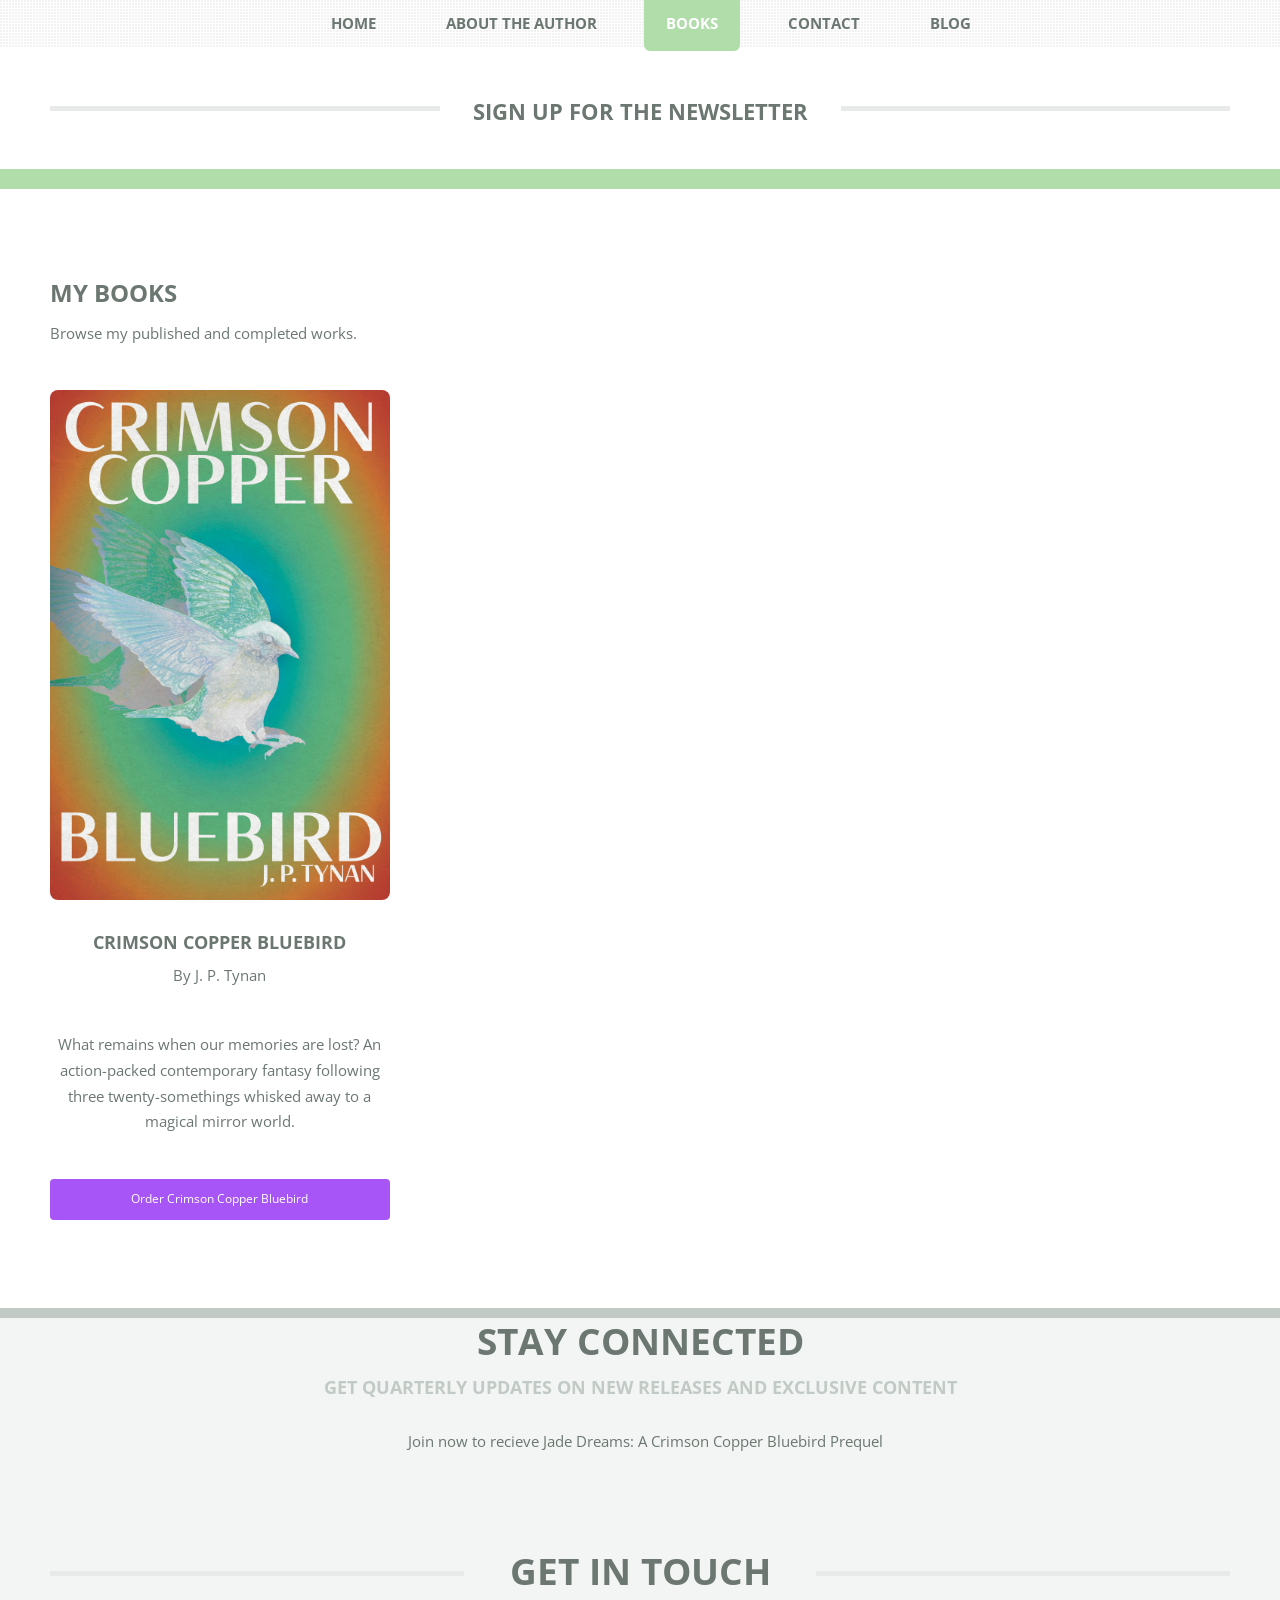
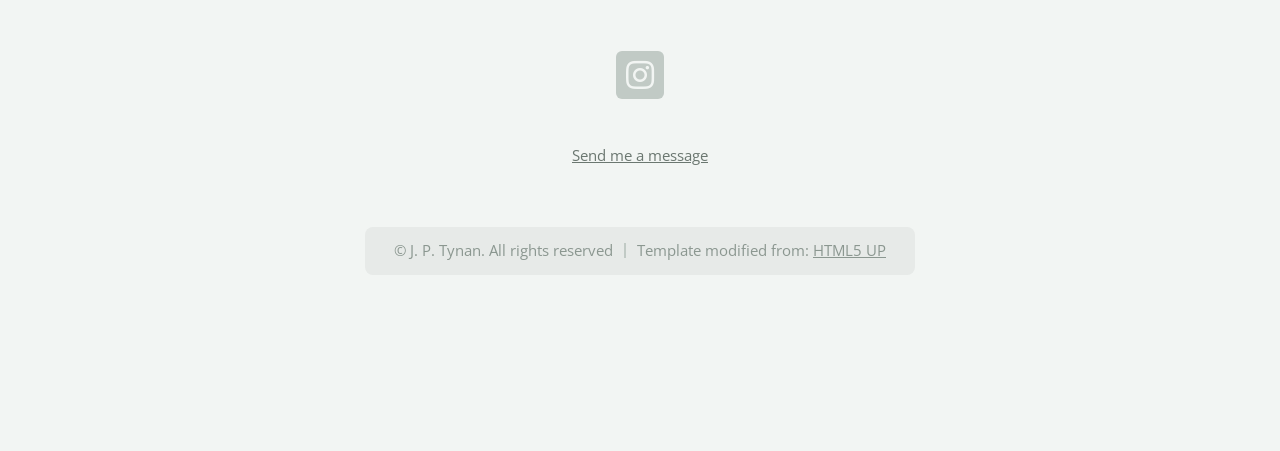
<file: books-grid.html>
<!DOCTYPE HTML>
<!--
	TXT by HTML5 UP - Books Grid View
	html5up.net | @ajlkn
	Free for personal and commercial use under the CCA 3.0 license (html5up.net/license)
	modified by jptynan 5/12/2026
-->
<html>
	<head>
		<title>Books | J. P. Tynan</title>
		<meta charset="utf-8" />
		<meta name="viewport" content="width=device-width, initial-scale=1, user-scalable=no" />
		<link rel="stylesheet" href="assets/css/main.css" />
		<style>
			.progress-container {
				margin-top: 1em;
				margin-bottom: 1em;
			}
			.progress-label {
				font-size: 0.9em;
				font-weight: 600;
				margin-bottom: 0.3em;
				color: #555;
			}
			.progress-bar {
				width: 100%;
				height: 20px;
				background-color: #f0f0f0;
				border-radius: 10px;
				overflow: hidden;
				border: 1px solid #ddd;
			}
			.progress-fill {
				height: 100%;
				background: linear-gradient(90deg, #0ea5e9, #06b6d4);
				transition: width 0.3s ease;
			}
			.progress-text {
				font-size: 0.85em;
				margin-top: 0.3em;
				color: #666;
				text-align: right;
			}
			.purchase-links {
				display: flex;
				gap: 0.5em;
				flex-wrap: wrap;
				margin-top: 1em;
			}
			.purchase-links a {
				flex: 1;
				min-width: 80px;
				padding: 0.6em 0.8em;
				font-size: 0.85em;
				text-align: center;
				border-radius: 4px;
				text-decoration: none;
				transition: all 0.2s;
			}
			/** I need to clean up this garbage **/
			.btn-ebook {
				background-color: #a855f7;
				color: white;
			}
			.btn-ebook:hover {
				background-color: #9333ea;
			}
			.btn-print {
				background-color: #ef4444;
				color: white;
			}
			.btn-print:hover {
				background-color: #dc2626;
			}
			.btn-audiobook {
				background-color: #f97316;
				color: white;
			}
			.btn-audiobook:hover {
				background-color: #ea580c;
			}
		</style>
	</head>
	<body class="is-preload">
		<div id="page-wrapper">

			<!-- Header -->
				<header id="header">
					<div class="logo container">
						<div>
							<h1><a href="index.html#newsletter-signup" id="logo">SIGN UP FOR THE NEWSLETTER</a></h1>
							
						</div>
					</div>
				</header>

			<!-- Nav -->
				<nav id="nav">
					<ul>
						<li><a href="index.html">Home</a></li>
						<li><a href="about.html">About the Author</a></li>
						<li class="current"><a href="books-grid.html">Books</a>
							<ul>
								<li><a href="books-grid.html">Available Now</a></li>
								<li><a href="books-list.html">In Progress</a></li>
							</ul>
						</li>
						<li><a href="contact.html">Contact</a></li>
						<li><a href="blog.html">Blog</a></li>
					</ul>
				</nav>

			<!-- Main -->
				<section id="main">
					<div class="container">
						<div class="row">
							<div class="col-12">
								<h2>My Books</h2>
								<p>Browse my published and completed works.</p>
							</div>
						</div>

						<!-- Books Grid -->
						<!-- COPY THIS ENTIRE BOOK CARD BLOCK TO ADD NEW BOOKS -->
						<div class="row gtr-200">
							<div class="col-4 col-6-medium col-12-small">
								<article class="box feature">
									<a href="#" class="image featured"><img src="images/CrimsonCopperBluebird-FrontCover.jpg" alt="Book Cover for Crimson Copper Bluebird. A photorealistic ice sculpture of a Bluebird has copper green oxidation on the wings and tail. The background is a gradient of colors, moving as if they are a portal. The entire cover has a diffused lighting filter look to it, as if it is from an 80s or 90s movie" /></a>
									<h3><a href="#">Crimson Copper Bluebird</a></h3>
									<p class="book-author">By J. P. Tynan</p>
									<p>
										What remains when our memories are lost? An action-packed contemporary fantasy following three twenty-somethings whisked away to a magical mirror world.
									</p>
									
									<div class="purchase-links">
										<a href="https://www.amazon.com/dp/B0HDQVTC1D/ref=sr_1_1?crid=BJWF95VUGEED&dib=eyJ2IjoiMSJ9.xJ6gTEpX7zR6dXqeJo1hTw.s1_SX4bq4TwQ5BV8kQsEJyL-w7FmKkmo_oWFWDfZ0xQ&dib_tag=se&keywords=crimson%2Bcopper%2Bbluebird&qid=1786399952&sprefix=crimson%2Bcopper%2Bbluebir%2Caps%2C179&sr=8-1" class="btn-ebook">Order Crimson Copper Bluebird</a>
										<!--<a href="#" class="btn-print">Print</a>
										<a href="#" class="btn-audiobook">Audio</a>-->
									</div>
								</article>
							</div>
							<!--
							<div class="col-4 col-6-medium col-12-small">
								<article class="box feature">
									<a href="#" class="image featured"><img src="images/pic02.jpg" alt="Book Cover" /></a>
									<h3><a href="#">Amber Canary Kapok</a></h3>
									<p class="book-author">By J. P. Tynan</p>
									<p>
										In a world where destiny is manufactured, are we more than the sum of our actions? Crimson, DC, and Trip are working to find the answer. Sequel to Crimson Copper Bluebird.
									</p>
									<div class="progress-container">
										<div class="progress-label">Writing Progress</div>
										<div class="progress-bar">
											<div class="progress-fill" style="width: 30%;"></div>
										</div>
										<div class="progress-text">30% Complete</div>
									</div>
									<div class="purchase-links">
										<!--<a href="#" class="btn-ebook">Buy Amber Canary Kapok</a>-->
										<!--<a href="#" class="btn-print">Print</a>
										<a href="#" class="btn-audiobook">Audio</a>
									</div>
								</article>
							</div>

							<div class="col-4 col-6-medium col-12-small">
								<article class="box feature">
									<a href="#" class="image featured"><img src="images/pic03.jpg" alt="Book Cover" /></a>
									<h3><a href="#">Raven Ivory Platinum</a></h3>
									<p class="book-author">By J. P. Tynan</p>
									<p>
										After the events of Amber Canary Kapok.
									</p>
									<div class="progress-container">
										<div class="progress-label">Writing Progress</div>
										<div class="progress-bar">
											<div class="progress-fill" style="width: 5%;"></div>
										</div>
										<div class="progress-text">10% Complete, Finalizing outline</div>
									</div>
									<div class="purchase-links">
										<!--<a href="#" class="btn-ebook">Ebook</a>
										<a href="#" class="btn-print">Print</a>
										<a href="#" class="btn-audiobook">Audio</a> -->
									</div>
								</article>
							</div>
							<!--
							<div class="col-4 col-6-medium col-12-small">
								<article class="box feature">
									<a href="#" class="image featured"><img src="images/pic04.jpg" alt="Book Cover" /></a>
									<h3><a href="#">Shepard</a></h3>
									<p class="book-author">By J. P. Tynan</p>
									<p>
										How do you kill the strongest person alive? You don't. A story of impossible revenge.
									</p>
									<div class="progress-container">
										<div class="progress-label">Writing Progress</div>
										<div class="progress-bar">
											<div class="progress-fill" style="width: 5%;"></div>
										</div>
										<div class="progress-text">5% Complete</div>
									</div>
									<div class="purchase-links">
										<!--<a href="#" class="btn-ebook">Ebook</a>
										<a href="#" class="btn-print">Print</a>
										<a href="#" class="btn-audiobook">Audio</a>--
									</div>
								</article>
							</div>
							
							<div class="col-4 col-6-medium col-12-small">
								<article class="box feature">
									<a href="#" class="image featured"><img src="images/pic04.jpg" alt="Book Cover" /></a>
									<h3><a href="#">Subscribed</a></h3>
									<p class="book-author">By J. P. Tynan</p>
									<p>
										Immortality at a low-low monthly fee. Are you subscribed?
									</p>
									<div class="progress-container">
										<div class="progress-label">Writing Progress</div>
										<div class="progress-bar">
											<div class="progress-fill" style="width: 0%;"></div>
										</div>
										<div class="progress-text">0% Complete, Future Proofing</div>
									</div>
									<div class="purchase-links">
										<!--<a href="#" class="btn-ebook">Ebook</a>
										<a href="#" class="btn-print">Print</a>
										<a href="#" class="btn-audiobook">Audio</a>--
									</div>
								</article>
							</div>
							
							<div class="col-4 col-6-medium col-12-small">
								<article class="box feature">
									<a href="#" class="image featured"><img src="images/pic05.jpg" alt="Book Cover" /></a>
									<h3><a href="#">Spring</a></h3>
									<p class="book-author">By J. P. Tynan</p>
									<p>
										Locked in a time loop of his own creation, a young boy tries to beat insanity the only way he knows how: repetition.
									</p>
									<div class="progress-container">
										<div class="progress-label">Writing Progress</div>
										<div class="progress-bar">
											<div class="progress-fill" style="width: 1%;"></div>
										</div>
										<div class="progress-text">1% Complete</div>
									</div>
									<div class="purchase-links">
										<!--<a href="#" class="btn-ebook">Ebook</a>
										<a href="#" class="btn-print">Print</a>
										<a href="#" class="btn-audiobook">Audio</a>-->
									</div>
								</article>
							</div>

							

						</div>
						<!-- END BOOK CARD BLOCK -- removing buttons for now.. i want to streamline this

						<div class="row">
							<div class="col-12">
								<ul class="actions" style="margin-top: 2em;">
									<li><a href="books-list.html" class="button alt">View List</a></li>
									<li><a href="index.html" class="button">Back to Home</a></li>
								</ul>
							</div>
						</div> -->

					</div>
				</section>
	<!-- Newsletter Signup -->
									<section class="box highlight">
										<header>
											<h2>Stay Connected</h2>
											<p>Get Quarterly updates on new releases and exclusive content</p>
										</header>
										<!-- MailerLite Embedded Form -->
										<div class="ml-embedded" data-form="lwYm4b"></div>
										<ul class="actions">
												<li><label><input type="checkbox" name="mailing-list" id="mailing-list" checked /> Join now to recieve Jade Dreams: A Crimson Copper Bluebird Prequel</label></li>
											</ul>
			<!-- Footer -->
				<footer id="footer">
					<div class="container">
						<div class="row gtr-200">
							<div class="col-12">

								<!-- Contact Info -->
									<section>
										<h2 class="major"><span>Get in Touch</span></h2>
										<ul class="contact">
						
											<li><a class="icon brands fa-instagram" href="http://www.instagram.com/thejordantynan"><span class="label">Instagram</span></a></li>
							
										</ul>
										<p><a href="contact.html">Send me a message</a></p>
									</section>

							</div>
						</div>

						<!-- Copyright -->
							<div id="copyright">
								<ul class="menu">
									<li>&copy; J. P. Tynan. All rights reserved</li><li>Template modified from: <a href="http://html5up.net">HTML5 UP</a></li>
								</ul>
							</div>

					</div>
				</footer>

		</div>

		<!-- Scripts -->
			<script src="assets/js/jquery.min.js"></script>
			<script src="assets/js/jquery.dropotron.min.js"></script>
			<script src="assets/js/jquery.scrolly.min.js"></script>
			<script src="assets/js/browser.min.js"></script>
			<script src="assets/js/breakpoints.min.js"></script>
			<script src="assets/js/util.js"></script>
			<script src="assets/js/main.js"></script>
			<!-- MailerLite Universal -->
			<script>
  			  (function(w,d,e,u,f,l,n){w[f]=w[f]||function(){(w[f].q=w[f].q||[])
			    .push(arguments);},l=d.createElement(e),l.async=1,l.src=u,
			    n=d.getElementsByTagName(e)[0],n.parentNode.insertBefore(l,n);})
			    (window,document,'script','https://assets.mailerlite.com/js/universal.js','ml');
			    ml('account', '2362237');
			</script>
			<!-- End MailerLite Universal -->

	</body>
</html>
</file>
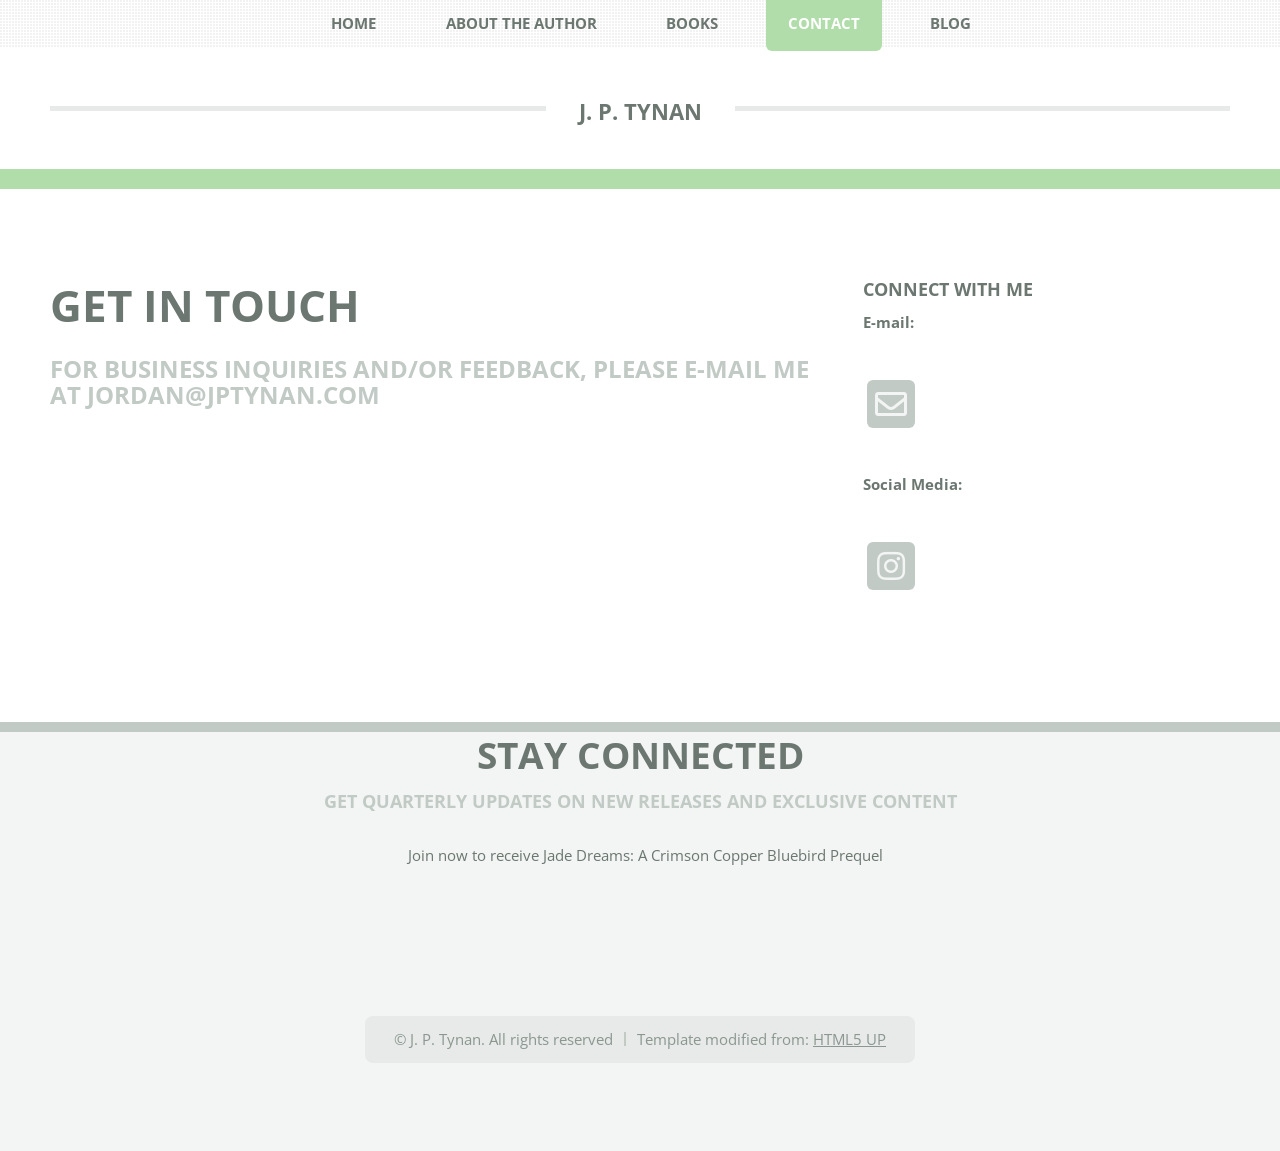
<file: contact.html>
<!DOCTYPE HTML>
<!--
	TXT by HTML5 UP - Contact Page
	html5up.net | @ajlkn
	Free for personal and commercial use under the CCA 3.0 license (html5up.net/license)
	modified by jptynan 5/12/2026
-->
<html>
	<head>
		<title>Contact | J. P. Tynan</title>
		<meta charset="utf-8" />
		<meta name="viewport" content="width=device-width, initial-scale=1, user-scalable=no" />
		<link rel="stylesheet" href="assets/css/main.css" />
		<style>
			.contact-form textarea {
				min-height: 150px;
				resize: vertical;
			}
			.contact-form input,
			.contact-form textarea {
				margin-bottom: 1em;
			}
			.faq-item {
				margin-bottom: 2em;
				padding-bottom: 2em;
				border-bottom: 1px solid #e0e0e0;
			}
			.faq-item:last-child {
				border-bottom: none;
			}
			.faq-item h4 {
				margin-bottom: 0.5em;
				color: #0ea5e9;
			}
			.contact-info-section {
				margin-bottom: 2em;
			}
			.social-media-section {
				margin-top: 1.5em;
			}
			.social-media-section .contact {
				display: flex;
				gap: 1em;
				flex-wrap: wrap;
			}
		</style>
	</head>
	<body class="is-preload">
		<div id="page-wrapper">

			<!-- Header -->
				<header id="header">
					<div class="logo container">
						<div>
							<h1><a href="index.html" id="logo">J. P. Tynan</a></h1>
							
						</div>
					</div>
				</header>

			<!-- Nav -->
				<nav id="nav">
					<ul>
						<li><a href="index.html">Home</a></li>
						<li><a href="about.html">About the Author</a></li>
						<li><a href="books-grid.html">Books</a>
							<ul>
								<li><a href="books-grid.html">Available Now</a></li>
								<li><a href="books-list.html">In Progress</a></li>
							</ul>
						</li>
						<li class="current"><a href="contact.html">Contact</a></li>
						<li><a href="blog.html">Blog</a></li>
					</ul>
				</nav>


			<!-- Main -->
				<section id="main">
					<div class="container">
						<div class="row">
							<div class="col-8 col-12-medium">
								<div class="content">

									<!-- Contact Form -->
										<article class="box page-content">

											<header>
												<h2>Get in Touch</h2>
												<p>For business inquiries and/or feedback, please e-mail me at jordan@jptynan.com</p>
											</header>
<!-- bit too "ambicious" here... maybe I work on my spelling :P
											<section class="contact-form">
												<form action="#" method="post">
													<div class="row gtr-uniform">
														<div class="col-6 col-12-xsmall">
															<input type="text" name="name" id="name" placeholder="Your Name" required />
														</div>
														<div class="col-6 col-12-xsmall">
															<input type="email" name="email" id="email" placeholder="Your E-mail" required />
														</div>
														<div class="col-12">
															<input type="text" name="subject" id="subject" placeholder="Subject" required />
														</div>
														<div class="col-12">
															<textarea name="message" id="message" placeholder="Your Message" required></textarea>
														</div>
														<div class="col-12">
															<label><input type="checkbox" name="mailing-list" id="mailing-list" checked /> Add me to your mailing list to receive updates on new releases and exclusive content</label>
														</div>
														<div class="col-12">
															<ul class="actions">
																<li><input type="submit" value="Send Message" class="button" /></li>
																<li><input type="reset" value="Clear Form" class="button alt" /></li>
															</ul>
														</div>
													</div>
												</form>
											</section>
-->
										</article>

								</div>
							</div>

							<!-- Sidebar -->
							<div class="col-4 col-12-medium">
								<div class="sidebar">

									<!-- Contact Info -->
									<section class="box">
										<h3>Connect With Me</h3>
										
										<!-- E-mail Section -->
										<div class="contact-info-section">
											<p><strong>E-mail:</strong></p>
											<ul class="contact">
												<li><a class="icon fa-regular fa-envelope" href="mailto:jordan@jptynan.com"><span class="label"></span></a></li>
											</ul>
											<p><strong>Social Media:</strong></p>
											<ul class="contact">
												<li><a class="icon brands fa-instagram" href="http://www.instagram.com/thejordantynan"><span class="label">Instagram</span></a></li>
											</ul>
										</div>
										
										<!-- Social Media Section
										<div class="social-media-section">
											<p><strong>Social Media:</strong></p>
											<ul class="contact">
												<li><a class="icon brands fa-instagram" href="#"><span class="label">Instagram</span></a></li>
											</ul>
										</div> -->
									</section>


									<!-- Newsletter -->
	

								</div>
							</div>

						</div>

						<!-- FAQ Section -->
						<!-- taking out for now... not a lot of questions being frequently asked
						<div class="row">
							<div class="col-12">
								<article class="box page-content">
									<header>
										<h2>Frequently Asked Questions</h2>
									</header>

									<section>
										<div class="faq-item">
											<h4>Q: When will your next book be released?</h4>
											<p>
												A: Subscribe to my newsletter to receive 
												release date announcements as soon as they're finalized!
											</p>
										</div>

										<div class="faq-item">
											<h4>Q: How can I stay updated on your writing process?</h4>
											<p>
												A: The best way is to subscribe to my mailing list! I send regular updates about my current projects, 
												progress milestones, and other fun content. You'll also get exclusive sneak peeks at upcoming releases.
											</p>
										</div>

										<div class="faq-item">
											<h4>Q: Do you take guest post or interview requests?</h4>
											<p>
												A: I love connecting with readers and other creators. Please send me an email with your proposal 
												and I'll get back to you about potential collaboration opportunities.
											</p>
										</div>

										<div class="faq-item">
											<h4>Q: Are you open to book club discussions?</h4>
											<p>
												A: Yes! I'm happy to participate in virtual or in-person book club discussions. 
												Contact me to schedule a time, and I can provide discussion questions and exclusive content for your group.
											</p>
										</div>
										<div class="faq-item">
											<h4>Q: Book signing question?</h4>
											<p>
												A: ASNWER SNASNWRENNEYes.
											</p>
										</div>
						
									</section>
									
								</article>
							</div>
						</div>
						-->
					</div>
				</section>
<!-- Newsletter Signup -->
									<section class="box highlight">
										<header>
											<h2>Stay Connected</h2>
											<p>Get Quarterly updates on new releases and exclusive content</p>
										</header>
										<!-- MailerLite Embedded Form -->
										<div class="ml-embedded" data-form="lwYm4b"></div>
										<ul class="actions">
												<li><label><input type="checkbox" name="mailing-list" id="mailing-list" checked /> Join now to receive Jade Dreams: A Crimson Copper Bluebird Prequel</label></li>
											</ul>
			<!-- Footer -->
				<footer id="footer">
					<div class="container">
						<div class="row gtr-200">
							<div class="col-12">

								<!-- Contact Info
									<section>
										<h2 class="major"><span>Get in Touch</span></h2>
										<ul class="contact">
											
											<li><a class="icon brands fa-instagram" href="#"><span class="label">Instagram</span></a></li>
											
										</ul>
										<p><a href="contact.html">Send me a message</a></p>
									</section> -->

							</div>
						</div>

						<!-- Copyright -->
							<div id="copyright">
								<ul class="menu">
									<li>&copy; J. P. Tynan. All rights reserved</li><li>Template modified from: <a href="http://html5up.net">HTML5 UP</a></li>
								</ul>
							</div>

					</div>
				</footer>

		</div>

		<!-- Scripts -->
			<script src="assets/js/jquery.min.js"></script>
			<script src="assets/js/jquery.dropotron.min.js"></script>
			<script src="assets/js/jquery.scrolly.min.js"></script>
			<script src="assets/js/browser.min.js"></script>
			<script src="assets/js/breakpoints.min.js"></script>
			<script src="assets/js/util.js"></script>
			<script src="assets/js/main.js"></script>
			<!-- MailerLite Universal -->
			<script>
  			  (function(w,d,e,u,f,l,n){w[f]=w[f]||function(){(w[f].q=w[f].q||[])
			    .push(arguments);},l=d.createElement(e),l.async=1,l.src=u,
			    n=d.getElementsByTagName(e)[0],n.parentNode.insertBefore(l,n);})
			    (window,document,'script','https://assets.mailerlite.com/js/universal.js','ml');
			    ml('account', '2362237');
			</script>
			<!-- End MailerLite Universal -->

	</body>
</html>
</file>
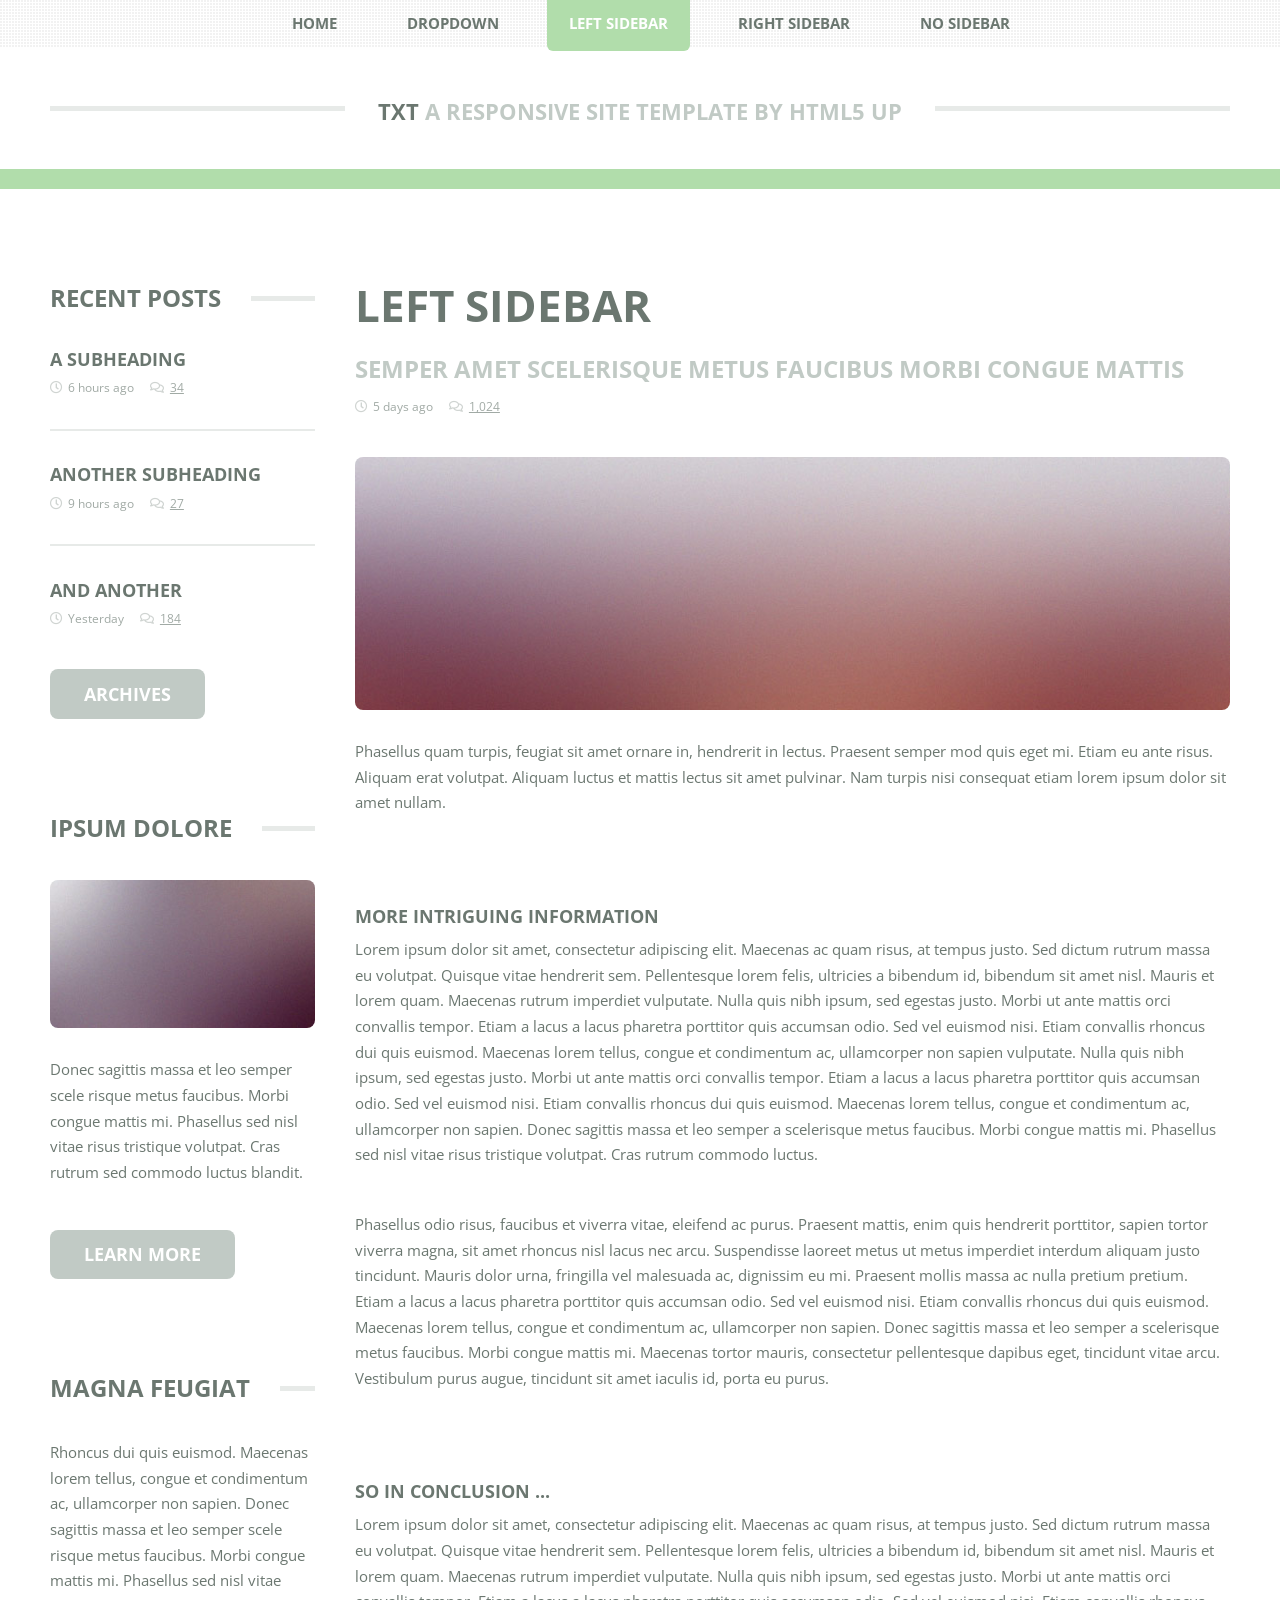
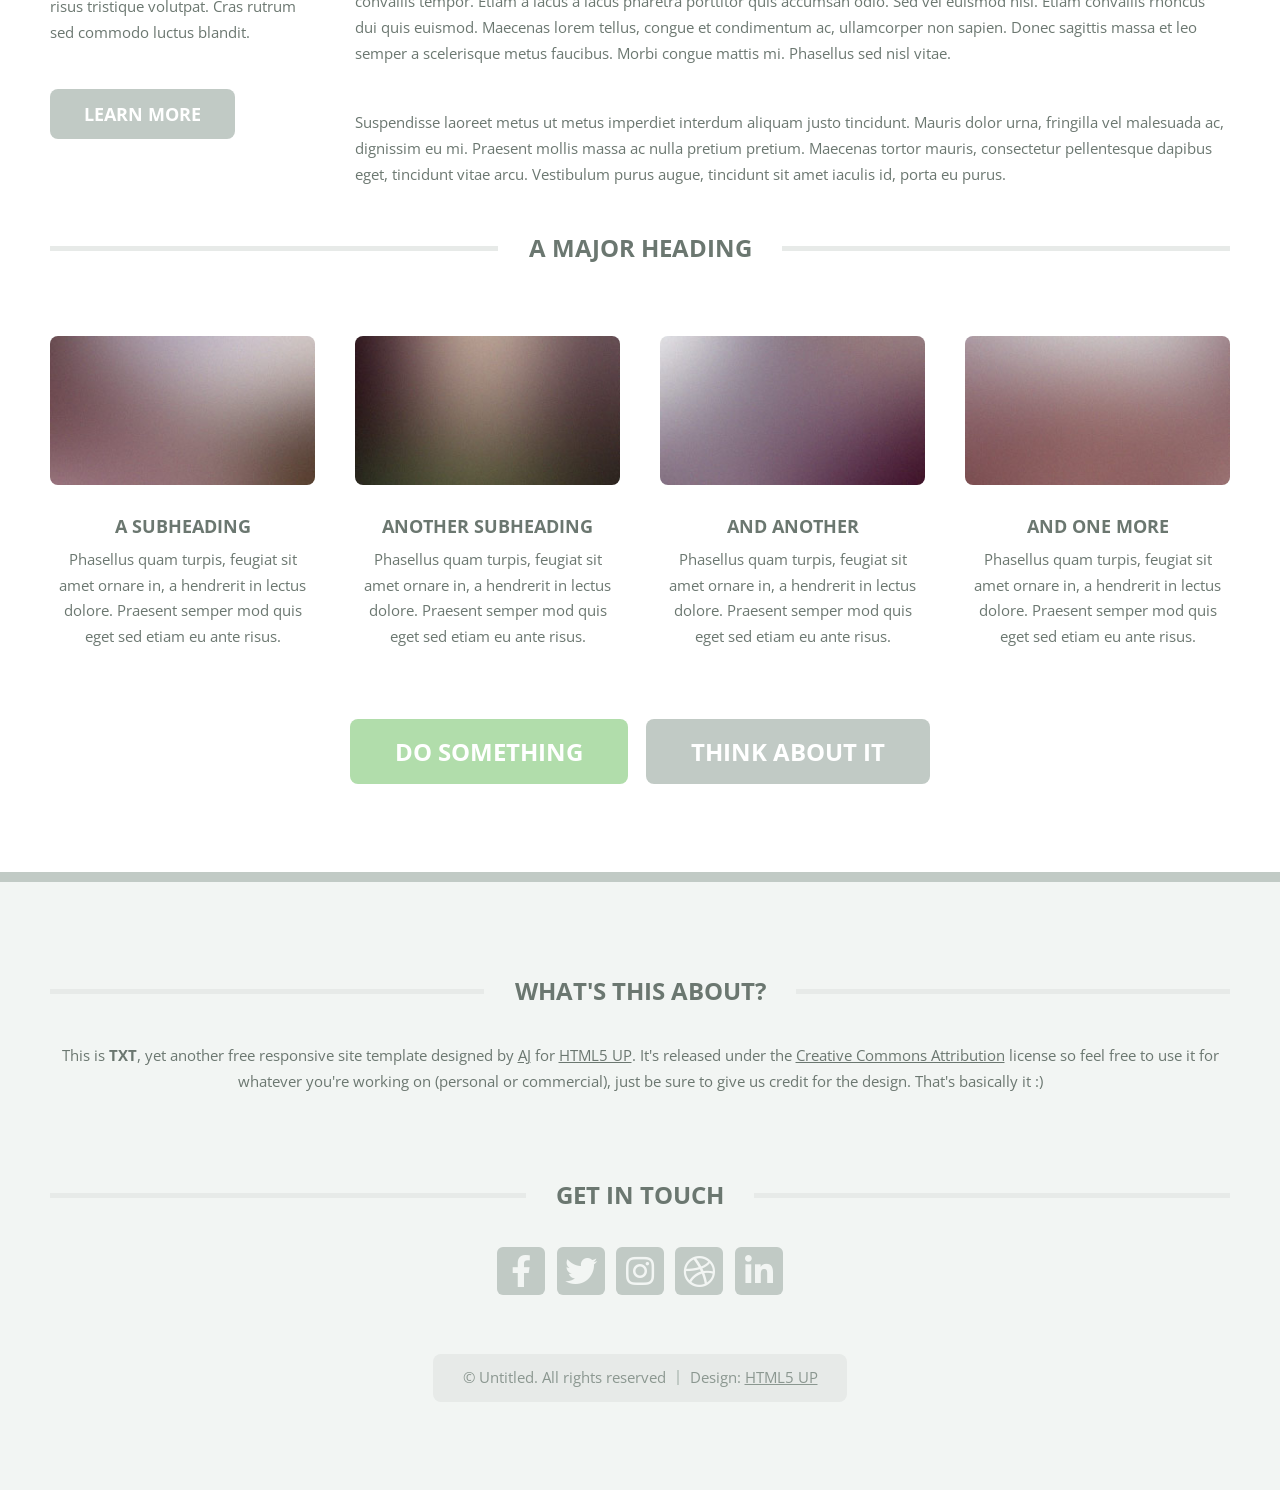
<file: left-sidebar.html>
<!DOCTYPE HTML>
<!--
	TXT by HTML5 UP
	html5up.net | @ajlkn
	Free for personal and commercial use under the CCA 3.0 license (html5up.net/license)
-->
<html>
	<head>
		<title>Left Sidebar - TXT by HTML5 UP</title>
		<meta charset="utf-8" />
		<meta name="viewport" content="width=device-width, initial-scale=1, user-scalable=no" />
		<link rel="stylesheet" href="assets/css/main.css" />
	</head>
	<body class="is-preload">
		<div id="page-wrapper">

			<!-- Header -->
				<header id="header">
					<div class="logo container">
						<div>
							<h1><a href="index.html" id="logo">TXT</a></h1>
							<p>A responsive site template by HTML5 UP</p>
						</div>
					</div>
				</header>

			<!-- Nav -->
				<nav id="nav">
					<ul>
						<li><a href="index.html">Home</a></li>
						<li>
							<a href="#">Dropdown</a>
							<ul>
								<li><a href="#">Lorem ipsum dolor</a></li>
								<li><a href="#">Magna phasellus</a></li>
								<li>
									<a href="#">Phasellus consequat</a>
									<ul>
										<li><a href="#">Lorem ipsum dolor</a></li>
										<li><a href="#">Phasellus consequat</a></li>
										<li><a href="#">Magna phasellus</a></li>
										<li><a href="#">Etiam dolore nisl</a></li>
									</ul>
								</li>
								<li><a href="#">Veroeros feugiat</a></li>
							</ul>
						</li>
						<li class="current"><a href="left-sidebar.html">Left Sidebar</a></li>
						<li><a href="right-sidebar.html">Right Sidebar</a></li>
						<li><a href="no-sidebar.html">No Sidebar</a></li>
					</ul>
				</nav>

			<!-- Main -->
				<section id="main">
					<div class="container">
						<div class="row">
							<div class="col-3 col-12-medium">
								<div class="sidebar">

									<!-- Sidebar -->

										<!-- Recent Posts -->
											<section>
												<h2 class="major"><span>Recent Posts</span></h2>
												<ul class="divided">
													<li>
														<article class="box post-summary">
															<h3><a href="#">A Subheading</a></h3>
															<ul class="meta">
																<li class="icon fa-clock">6 hours ago</li>
																<li class="icon fa-comments"><a href="#">34</a></li>
															</ul>
														</article>
													</li>
													<li>
														<article class="box post-summary">
															<h3><a href="#">Another Subheading</a></h3>
															<ul class="meta">
																<li class="icon fa-clock">9 hours ago</li>
																<li class="icon fa-comments"><a href="#">27</a></li>
															</ul>
														</article>
													</li>
													<li>
														<article class="box post-summary">
															<h3><a href="#">And Another</a></h3>
															<ul class="meta">
																<li class="icon fa-clock">Yesterday</li>
																<li class="icon fa-comments"><a href="#">184</a></li>
															</ul>
														</article>
													</li>
												</ul>
												<a href="#" class="button alt">Archives</a>
											</section>

										<!-- Something -->
											<section>
												<h2 class="major"><span>Ipsum Dolore</span></h2>
												<a href="#" class="image featured"><img src="images/pic03.jpg" alt="" /></a>
												<p>
													Donec sagittis massa et leo semper scele risque metus faucibus. Morbi congue mattis mi.
													Phasellus sed nisl vitae risus tristique volutpat. Cras rutrum sed commodo luctus blandit.
												</p>
												<a href="#" class="button alt">Learn more</a>
											</section>

										<!-- Something -->
											<section>
												<h2 class="major"><span>Magna Feugiat</span></h2>
												<p>
													Rhoncus dui quis euismod. Maecenas lorem tellus, congue et condimentum ac, ullamcorper non sapien.
													Donec sagittis massa et leo semper scele risque metus faucibus. Morbi congue mattis mi.
													Phasellus sed nisl vitae risus tristique volutpat. Cras rutrum sed commodo luctus blandit.
												</p>
												<a href="#" class="button alt">Learn more</a>
											</section>

								</div>
							</div>
							<div class="col-9 col-12-medium imp-medium">
								<div class="content">

									<!-- Content -->

										<article class="box page-content">

											<header>
												<h2>Left Sidebar</h2>
												<p>Semper amet scelerisque metus faucibus morbi congue mattis</p>
												<ul class="meta">
													<li class="icon fa-clock">5 days ago</li>
													<li class="icon fa-comments"><a href="#">1,024</a></li>
												</ul>
											</header>

											<section>
												<span class="image featured"><img src="images/pic05.jpg" alt="" /></span>
												<p>
													Phasellus quam turpis, feugiat sit amet ornare in, hendrerit in lectus.
													Praesent semper mod quis eget mi. Etiam eu ante risus. Aliquam erat volutpat.
													Aliquam luctus et mattis lectus sit amet pulvinar. Nam turpis nisi
													consequat etiam lorem ipsum dolor sit amet nullam.
												</p>
											</section>

											<section>
												<h3>More intriguing information</h3>
												<p>
													Lorem ipsum dolor sit amet, consectetur adipiscing elit. Maecenas ac quam risus, at tempus
													justo. Sed dictum rutrum massa eu volutpat. Quisque vitae hendrerit sem. Pellentesque lorem felis,
													ultricies a bibendum id, bibendum sit amet nisl. Mauris et lorem quam. Maecenas rutrum imperdiet
													vulputate. Nulla quis nibh ipsum, sed egestas justo. Morbi ut ante mattis orci convallis tempor.
													Etiam a lacus a lacus pharetra porttitor quis accumsan odio. Sed vel euismod nisi. Etiam convallis
													rhoncus dui quis euismod. Maecenas lorem tellus, congue et condimentum ac, ullamcorper non sapien
													vulputate. Nulla quis nibh ipsum, sed egestas justo. Morbi ut ante mattis orci convallis tempor.
													Etiam a lacus a lacus pharetra porttitor quis accumsan odio. Sed vel euismod nisi. Etiam convallis
													rhoncus dui quis euismod. Maecenas lorem tellus, congue et condimentum ac, ullamcorper non sapien.
													Donec sagittis massa et leo semper a scelerisque metus faucibus. Morbi congue mattis mi.
													Phasellus sed nisl vitae risus tristique volutpat. Cras rutrum commodo luctus.
												</p>
												<p>
													Phasellus odio risus, faucibus et viverra vitae, eleifend ac purus. Praesent mattis, enim
													quis hendrerit porttitor, sapien tortor viverra magna, sit amet rhoncus nisl lacus nec arcu.
													Suspendisse laoreet metus ut metus imperdiet interdum aliquam justo tincidunt. Mauris dolor urna,
													fringilla vel malesuada ac, dignissim eu mi. Praesent mollis massa ac nulla pretium pretium.
													Etiam a lacus a lacus pharetra porttitor quis accumsan odio. Sed vel euismod nisi. Etiam convallis
													rhoncus dui quis euismod. Maecenas lorem tellus, congue et condimentum ac, ullamcorper non sapien.
													Donec sagittis massa et leo semper a scelerisque metus faucibus. Morbi congue mattis mi.
													Maecenas tortor mauris, consectetur pellentesque dapibus eget, tincidunt vitae arcu.
													Vestibulum purus augue, tincidunt sit amet iaculis id, porta eu purus.
												</p>
											</section>

											<section>
												<h3>So in conclusion ...</h3>
												<p>
													Lorem ipsum dolor sit amet, consectetur adipiscing elit. Maecenas ac quam risus, at tempus
													justo. Sed dictum rutrum massa eu volutpat. Quisque vitae hendrerit sem. Pellentesque lorem felis,
													ultricies a bibendum id, bibendum sit amet nisl. Mauris et lorem quam. Maecenas rutrum imperdiet
													vulputate. Nulla quis nibh ipsum, sed egestas justo. Morbi ut ante mattis orci convallis tempor.
													Etiam a lacus a lacus pharetra porttitor quis accumsan odio. Sed vel euismod nisi. Etiam convallis
													rhoncus dui quis euismod. Maecenas lorem tellus, congue et condimentum ac, ullamcorper non sapien.
													Donec sagittis massa et leo semper a scelerisque metus faucibus. Morbi congue mattis mi.
													Phasellus sed nisl vitae.
												</p>
												<p>
													Suspendisse laoreet metus ut metus imperdiet interdum aliquam justo tincidunt. Mauris dolor urna,
													fringilla vel malesuada ac, dignissim eu mi. Praesent mollis massa ac nulla pretium pretium.
													Maecenas tortor mauris, consectetur pellentesque dapibus eget, tincidunt vitae arcu.
													Vestibulum purus augue, tincidunt sit amet iaculis id, porta eu purus.
												</p>
											</section>

										</article>

								</div>
							</div>
							<div class="col-12">

								<!-- Features -->
									<section class="box features">
										<h2 class="major"><span>A Major Heading</span></h2>
										<div>
											<div class="row">
												<div class="col-3 col-6-medium col-12-small">

													<!-- Feature -->
														<section class="box feature">
															<a href="#" class="image featured"><img src="images/pic01.jpg" alt="" /></a>
															<h3><a href="#">A Subheading</a></h3>
															<p>
																Phasellus quam turpis, feugiat sit amet ornare in, a hendrerit in
																lectus dolore. Praesent semper mod quis eget sed etiam eu ante risus.
															</p>
														</section>

												</div>
												<div class="col-3 col-6-medium col-12-small">

													<!-- Feature -->
														<section class="box feature">
															<a href="#" class="image featured"><img src="images/pic02.jpg" alt="" /></a>
															<h3><a href="#">Another Subheading</a></h3>
															<p>
																Phasellus quam turpis, feugiat sit amet ornare in, a hendrerit in
																lectus dolore. Praesent semper mod quis eget sed etiam eu ante risus.
															</p>
														</section>

												</div>
												<div class="col-3 col-6-medium col-12-small">

													<!-- Feature -->
														<section class="box feature">
															<a href="#" class="image featured"><img src="images/pic03.jpg" alt="" /></a>
															<h3><a href="#">And Another</a></h3>
															<p>
																Phasellus quam turpis, feugiat sit amet ornare in, a hendrerit in
																lectus dolore. Praesent semper mod quis eget sed etiam eu ante risus.
															</p>
														</section>

												</div>
												<div class="col-3 col-6-medium col-12-small">

													<!-- Feature -->
														<section class="box feature">
															<a href="#" class="image featured"><img src="images/pic04.jpg" alt="" /></a>
															<h3><a href="#">And One More</a></h3>
															<p>
																Phasellus quam turpis, feugiat sit amet ornare in, a hendrerit in
																lectus dolore. Praesent semper mod quis eget sed etiam eu ante risus.
															</p>
														</section>

												</div>
												<div class="col-12">
													<ul class="actions">
														<li><a href="#" class="button large">Do Something</a></li>
														<li><a href="#" class="button alt large">Think About It</a></li>
													</ul>
												</div>
											</div>
										</div>
									</section>

							</div>
						</div>
					</div>
				</section>

			<!-- Footer -->
				<footer id="footer">
					<div class="container">
						<div class="row gtr-200">
							<div class="col-12">

								<!-- About -->
									<section>
										<h2 class="major"><span>What's this about?</span></h2>
										<p>
											This is <strong>TXT</strong>, yet another free responsive site template designed by
											<a href="http://twitter.com/ajlkn">AJ</a> for <a href="http://html5up.net">HTML5 UP</a>. It's released under the
											<a href="http://html5up.net/license/">Creative Commons Attribution</a> license so feel free to use it for
											whatever you're working on (personal or commercial), just be sure to give us credit for the design.
											That's basically it :)
										</p>
									</section>

							</div>
							<div class="col-12">

								<!-- Contact -->
									<section>
										<h2 class="major"><span>Get in touch</span></h2>
										<ul class="contact">
											<li><a class="icon brands fa-facebook-f" href="#"><span class="label">Facebook</span></a></li>
											<li><a class="icon brands fa-twitter" href="#"><span class="label">Twitter</span></a></li>
											<li><a class="icon brands fa-instagram" href="#"><span class="label">Instagram</span></a></li>
											<li><a class="icon brands fa-dribbble" href="#"><span class="label">Dribbble</span></a></li>
											<li><a class="icon brands fa-linkedin-in" href="#"><span class="label">LinkedIn</span></a></li>
										</ul>
									</section>

							</div>
						</div>

						<!-- Copyright -->
							<div id="copyright">
								<ul class="menu">
									<li>&copy; Untitled. All rights reserved</li><li>Design: <a href="http://html5up.net">HTML5 UP</a></li>
								</ul>
							</div>

					</div>
				</footer>

		</div>

		<!-- Scripts -->
			<script src="assets/js/jquery.min.js"></script>
			<script src="assets/js/jquery.dropotron.min.js"></script>
			<script src="assets/js/jquery.scrolly.min.js"></script>
			<script src="assets/js/browser.min.js"></script>
			<script src="assets/js/breakpoints.min.js"></script>
			<script src="assets/js/util.js"></script>
			<script src="assets/js/main.js"></script>

	</body>
</html>
</file>
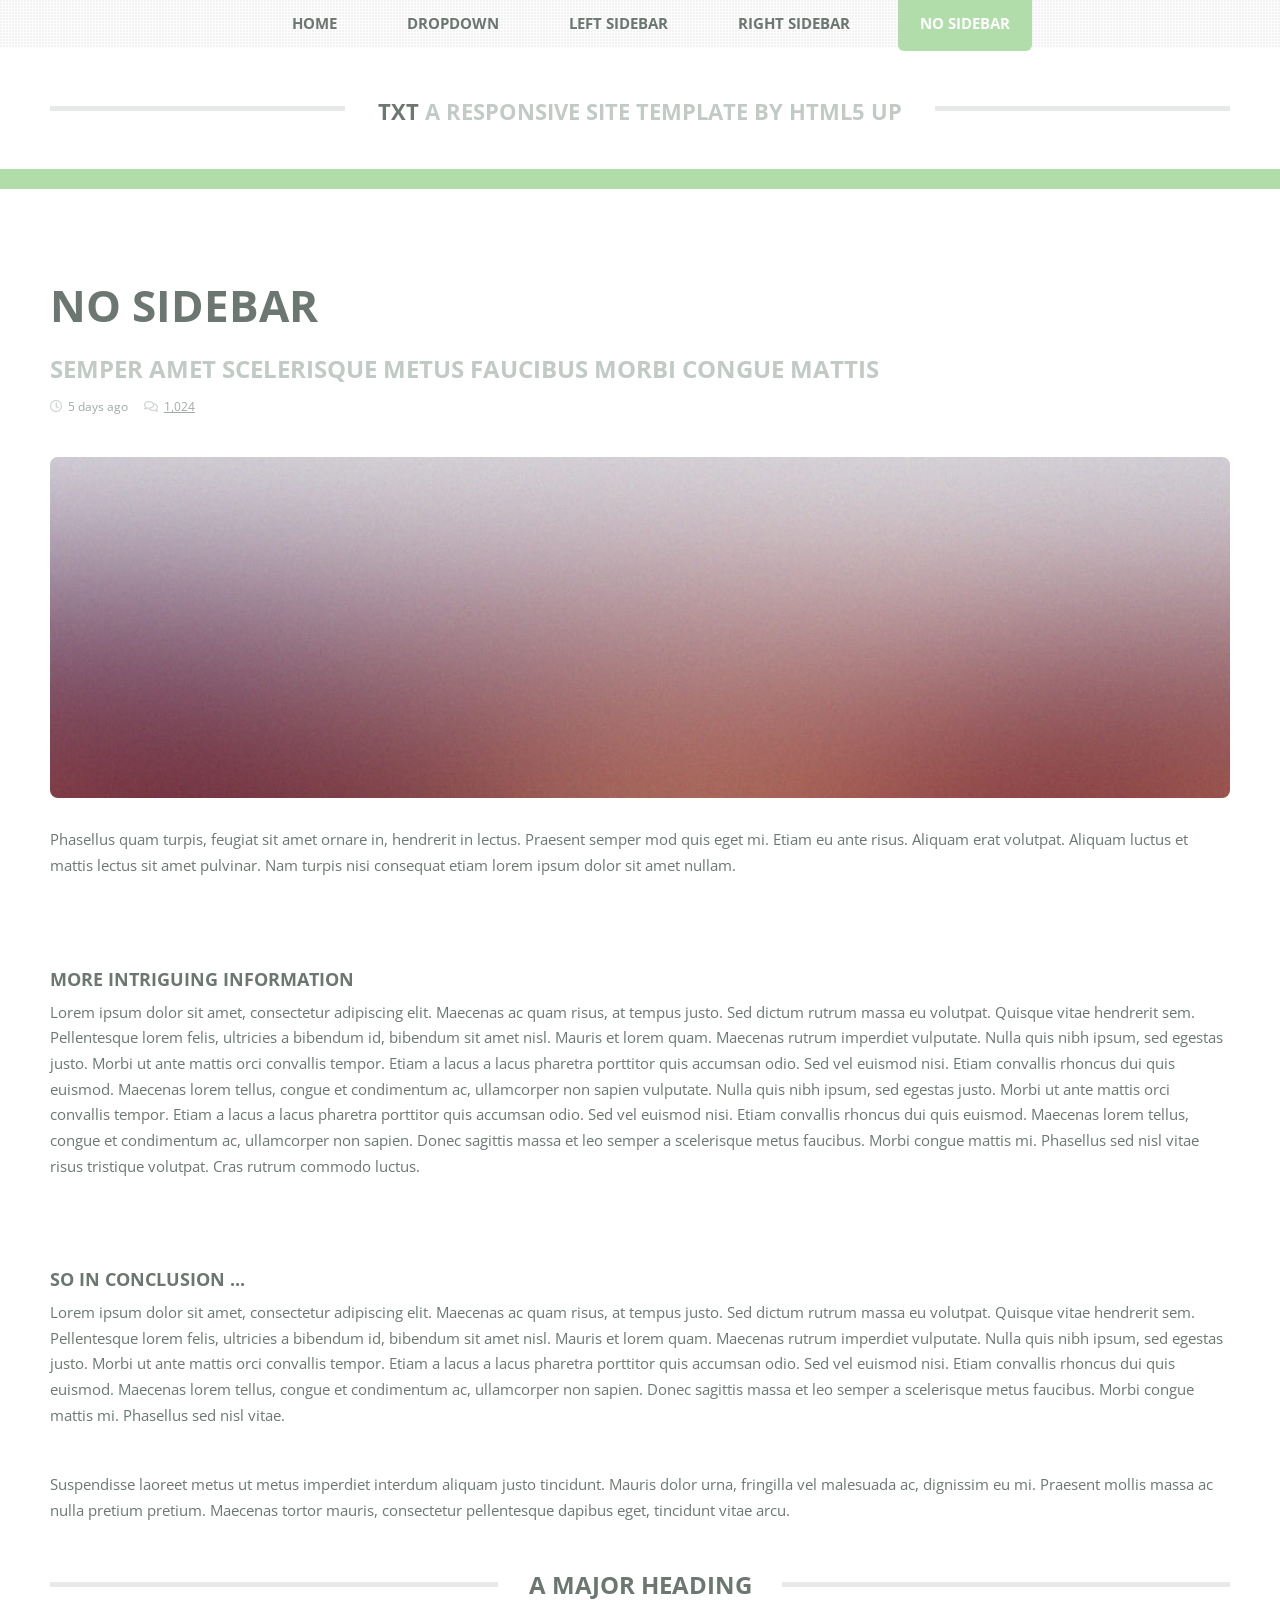
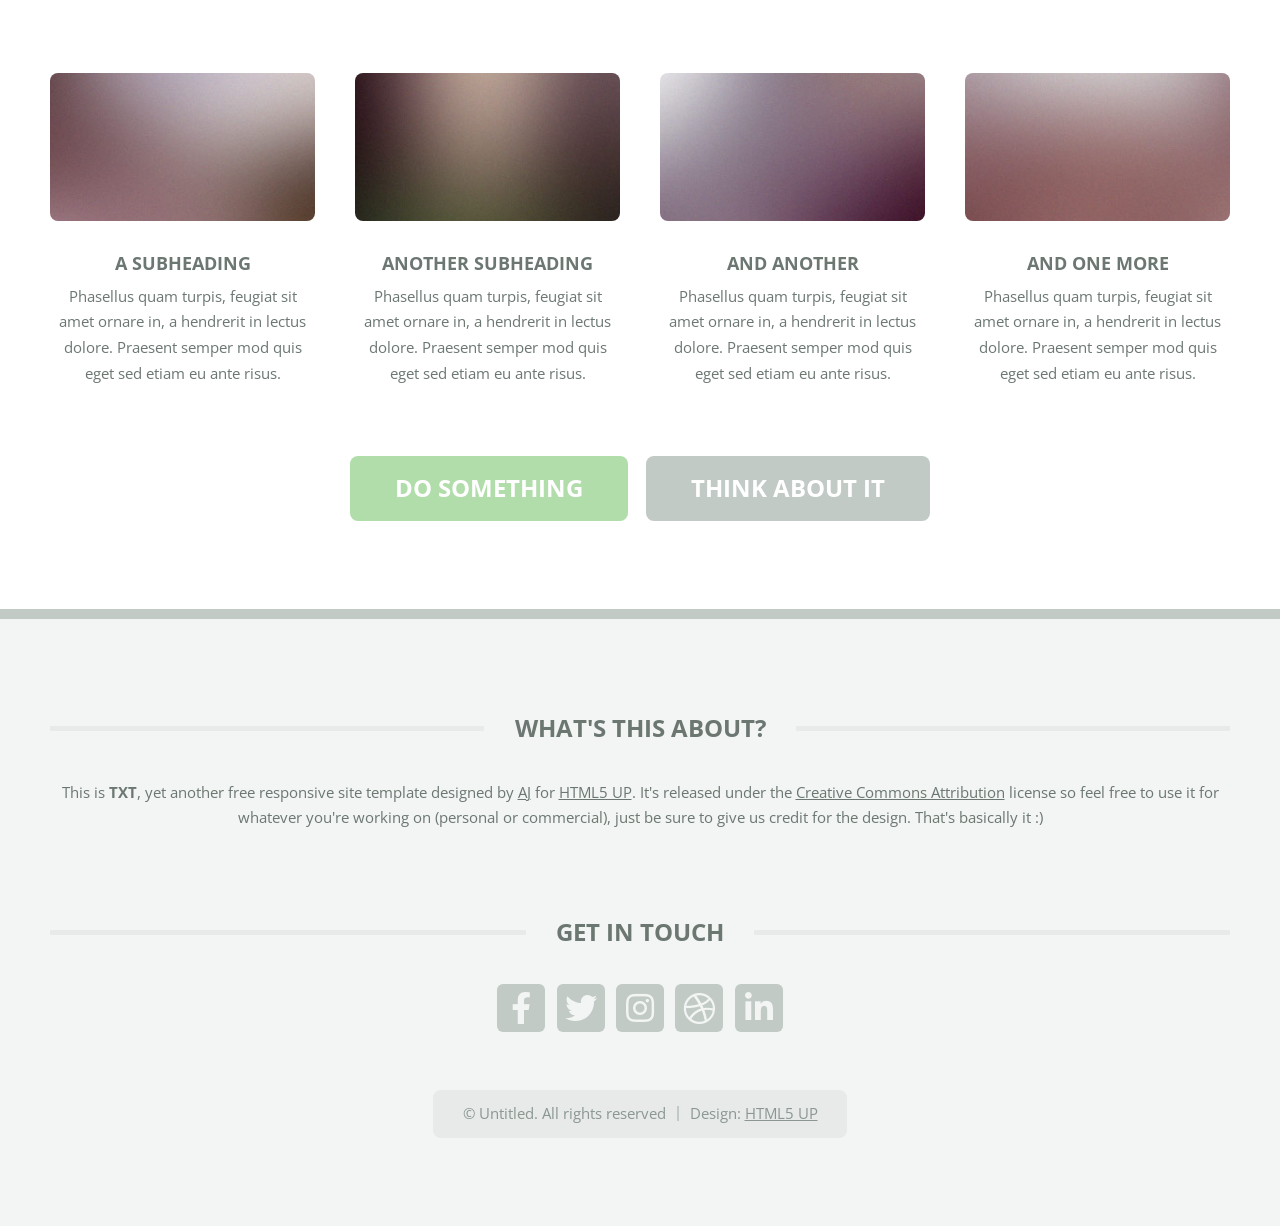
<file: no-sidebar.html>
<!DOCTYPE HTML>
<!--
	TXT by HTML5 UP
	html5up.net | @ajlkn
	Free for personal and commercial use under the CCA 3.0 license (html5up.net/license)
-->
<html>
	<head>
		<title>No Sidebar - TXT by HTML5 UP</title>
		<meta charset="utf-8" />
		<meta name="viewport" content="width=device-width, initial-scale=1, user-scalable=no" />
		<link rel="stylesheet" href="assets/css/main.css" />
	</head>
	<body class="is-preload">
		<div id="page-wrapper">

			<!-- Header -->
				<header id="header">
					<div class="logo container">
						<div>
							<h1><a href="index.html" id="logo">TXT</a></h1>
							<p>A responsive site template by HTML5 UP</p>
						</div>
					</div>
				</header>

			<!-- Nav -->
				<nav id="nav">
					<ul>
						<li><a href="index.html">Home</a></li>
						<li>
							<a href="#">Dropdown</a>
							<ul>
								<li><a href="#">Lorem ipsum dolor</a></li>
								<li><a href="#">Magna phasellus</a></li>
								<li>
									<a href="#">Phasellus consequat</a>
									<ul>
										<li><a href="#">Lorem ipsum dolor</a></li>
										<li><a href="#">Phasellus consequat</a></li>
										<li><a href="#">Magna phasellus</a></li>
										<li><a href="#">Etiam dolore nisl</a></li>
									</ul>
								</li>
								<li><a href="#">Veroeros feugiat</a></li>
							</ul>
						</li>
						<li><a href="left-sidebar.html">Left Sidebar</a></li>
						<li><a href="right-sidebar.html">Right Sidebar</a></li>
						<li class="current"><a href="no-sidebar.html">No Sidebar</a></li>
					</ul>
				</nav>

			<!-- Main -->
				<section id="main">
					<div class="container">
						<div class="row">
							<div class="col-12">
								<div class="content">

									<!-- Content -->

										<article class="box page-content">

											<header>
												<h2>No Sidebar</h2>
												<p>Semper amet scelerisque metus faucibus morbi congue mattis</p>
												<ul class="meta">
													<li class="icon fa-clock">5 days ago</li>
													<li class="icon fa-comments"><a href="#">1,024</a></li>
												</ul>
											</header>

											<section>
												<span class="image featured"><img src="images/pic05.jpg" alt="" /></span>
												<p>
													Phasellus quam turpis, feugiat sit amet ornare in, hendrerit in lectus.
													Praesent semper mod quis eget mi. Etiam eu ante risus. Aliquam erat volutpat.
													Aliquam luctus et mattis lectus sit amet pulvinar. Nam turpis nisi
													consequat etiam lorem ipsum dolor sit amet nullam.
												</p>
											</section>

											<section>
												<h3>More intriguing information</h3>
												<p>
													Lorem ipsum dolor sit amet, consectetur adipiscing elit. Maecenas ac quam risus, at tempus
													justo. Sed dictum rutrum massa eu volutpat. Quisque vitae hendrerit sem. Pellentesque lorem felis,
													ultricies a bibendum id, bibendum sit amet nisl. Mauris et lorem quam. Maecenas rutrum imperdiet
													vulputate. Nulla quis nibh ipsum, sed egestas justo. Morbi ut ante mattis orci convallis tempor.
													Etiam a lacus a lacus pharetra porttitor quis accumsan odio. Sed vel euismod nisi. Etiam convallis
													rhoncus dui quis euismod. Maecenas lorem tellus, congue et condimentum ac, ullamcorper non sapien
													vulputate. Nulla quis nibh ipsum, sed egestas justo. Morbi ut ante mattis orci convallis tempor.
													Etiam a lacus a lacus pharetra porttitor quis accumsan odio. Sed vel euismod nisi. Etiam convallis
													rhoncus dui quis euismod. Maecenas lorem tellus, congue et condimentum ac, ullamcorper non sapien.
													Donec sagittis massa et leo semper a scelerisque metus faucibus. Morbi congue mattis mi.
													Phasellus sed nisl vitae risus tristique volutpat. Cras rutrum commodo luctus.
												</p>
											</section>

											<section>
												<h3>So in conclusion ...</h3>
												<p>
													Lorem ipsum dolor sit amet, consectetur adipiscing elit. Maecenas ac quam risus, at tempus
													justo. Sed dictum rutrum massa eu volutpat. Quisque vitae hendrerit sem. Pellentesque lorem felis,
													ultricies a bibendum id, bibendum sit amet nisl. Mauris et lorem quam. Maecenas rutrum imperdiet
													vulputate. Nulla quis nibh ipsum, sed egestas justo. Morbi ut ante mattis orci convallis tempor.
													Etiam a lacus a lacus pharetra porttitor quis accumsan odio. Sed vel euismod nisi. Etiam convallis
													rhoncus dui quis euismod. Maecenas lorem tellus, congue et condimentum ac, ullamcorper non sapien.
													Donec sagittis massa et leo semper a scelerisque metus faucibus. Morbi congue mattis mi.
													Phasellus sed nisl vitae.
												</p>
												<p>
													Suspendisse laoreet metus ut metus imperdiet interdum aliquam justo tincidunt. Mauris dolor urna,
													fringilla vel malesuada ac, dignissim eu mi. Praesent mollis massa ac nulla pretium pretium.
													Maecenas tortor mauris, consectetur pellentesque dapibus eget, tincidunt vitae arcu.
												</p>
											</section>

										</article>

								</div>
							</div>
							<div class="col-12">

								<!-- Features -->
									<section class="box features">
										<h2 class="major"><span>A Major Heading</span></h2>
										<div>
											<div class="row">
												<div class="col-3 col-6-medium col-12-small">

													<!-- Feature -->
														<section class="box feature">
															<a href="#" class="image featured"><img src="images/pic01.jpg" alt="" /></a>
															<h3><a href="#">A Subheading</a></h3>
															<p>
																Phasellus quam turpis, feugiat sit amet ornare in, a hendrerit in
																lectus dolore. Praesent semper mod quis eget sed etiam eu ante risus.
															</p>
														</section>

												</div>
												<div class="col-3 col-6-medium col-12-small">

													<!-- Feature -->
														<section class="box feature">
															<a href="#" class="image featured"><img src="images/pic02.jpg" alt="" /></a>
															<h3><a href="#">Another Subheading</a></h3>
															<p>
																Phasellus quam turpis, feugiat sit amet ornare in, a hendrerit in
																lectus dolore. Praesent semper mod quis eget sed etiam eu ante risus.
															</p>
														</section>

												</div>
												<div class="col-3 col-6-medium col-12-small">

													<!-- Feature -->
														<section class="box feature">
															<a href="#" class="image featured"><img src="images/pic03.jpg" alt="" /></a>
															<h3><a href="#">And Another</a></h3>
															<p>
																Phasellus quam turpis, feugiat sit amet ornare in, a hendrerit in
																lectus dolore. Praesent semper mod quis eget sed etiam eu ante risus.
															</p>
														</section>

												</div>
												<div class="col-3 col-6-medium col-12-small">

													<!-- Feature -->
														<section class="box feature">
															<a href="#" class="image featured"><img src="images/pic04.jpg" alt="" /></a>
															<h3><a href="#">And One More</a></h3>
															<p>
																Phasellus quam turpis, feugiat sit amet ornare in, a hendrerit in
																lectus dolore. Praesent semper mod quis eget sed etiam eu ante risus.
															</p>
														</section>

												</div>
												<div class="col-12">
													<ul class="actions">
														<li><a href="#" class="button large">Do Something</a></li>
														<li><a href="#" class="button alt large">Think About It</a></li>
													</ul>
												</div>
											</div>
										</div>
									</section>

							</div>
						</div>
					</div>
				</section>

			<!-- Footer -->
				<footer id="footer">
					<div class="container">
						<div class="row gtr-200">
							<div class="col-12">

								<!-- About -->
									<section>
										<h2 class="major"><span>What's this about?</span></h2>
										<p>
											This is <strong>TXT</strong>, yet another free responsive site template designed by
											<a href="http://twitter.com/ajlkn">AJ</a> for <a href="http://html5up.net">HTML5 UP</a>. It's released under the
											<a href="http://html5up.net/license/">Creative Commons Attribution</a> license so feel free to use it for
											whatever you're working on (personal or commercial), just be sure to give us credit for the design.
											That's basically it :)
										</p>
									</section>

							</div>
							<div class="col-12">

								<!-- Contact -->
									<section>
										<h2 class="major"><span>Get in touch</span></h2>
										<ul class="contact">
											<li><a class="icon brands fa-facebook-f" href="#"><span class="label">Facebook</span></a></li>
											<li><a class="icon brands fa-twitter" href="#"><span class="label">Twitter</span></a></li>
											<li><a class="icon brands fa-instagram" href="#"><span class="label">Instagram</span></a></li>
											<li><a class="icon brands fa-dribbble" href="#"><span class="label">Dribbble</span></a></li>
											<li><a class="icon brands fa-linkedin-in" href="#"><span class="label">LinkedIn</span></a></li>
										</ul>
									</section>

							</div>
						</div>

						<!-- Copyright -->
							<div id="copyright">
								<ul class="menu">
									<li>&copy; Untitled. All rights reserved</li><li>Design: <a href="http://html5up.net">HTML5 UP</a></li>
								</ul>
							</div>

					</div>
				</footer>

		</div>

		<!-- Scripts -->
			<script src="assets/js/jquery.min.js"></script>
			<script src="assets/js/jquery.dropotron.min.js"></script>
			<script src="assets/js/jquery.scrolly.min.js"></script>
			<script src="assets/js/browser.min.js"></script>
			<script src="assets/js/breakpoints.min.js"></script>
			<script src="assets/js/util.js"></script>
			<script src="assets/js/main.js"></script>

	</body>
</html>
</file>
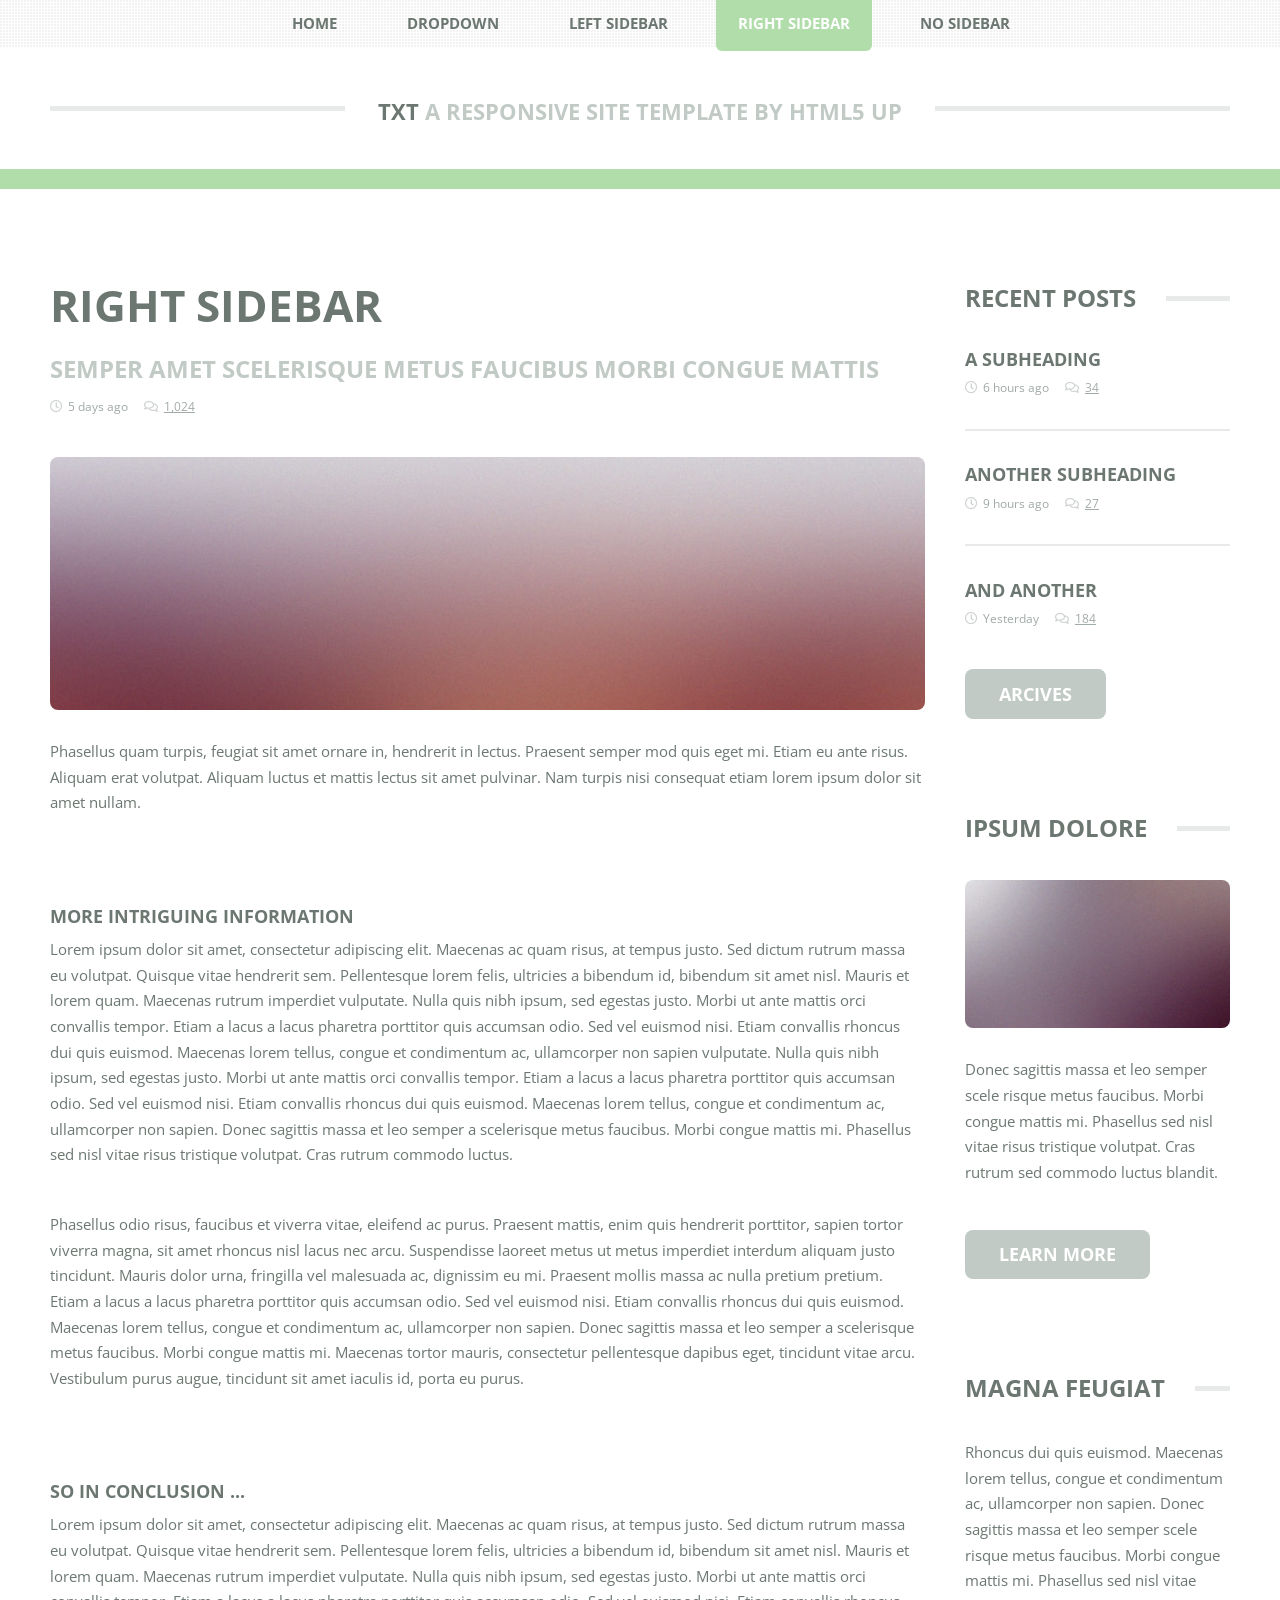
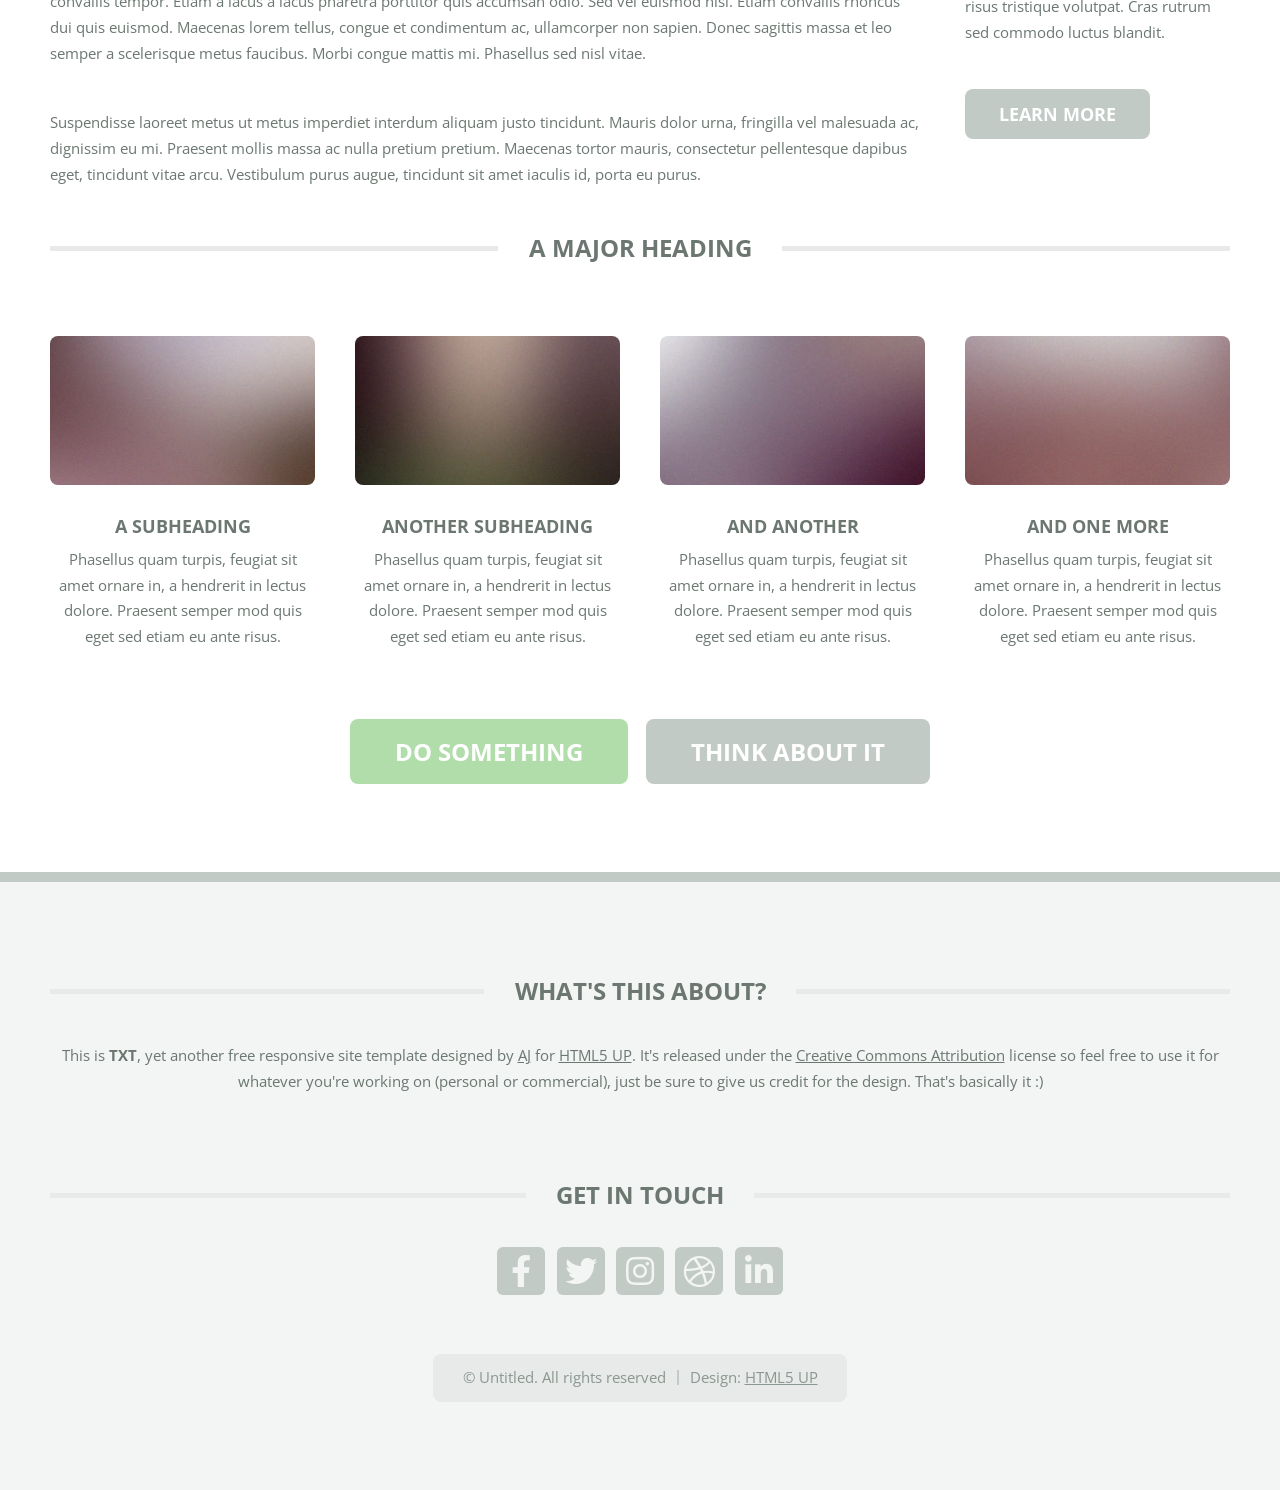
<file: right-sidebar.html>
<!DOCTYPE HTML>
<!--
	TXT by HTML5 UP
	html5up.net | @ajlkn
	Free for personal and commercial use under the CCA 3.0 license (html5up.net/license)
-->
<html>
	<head>
		<title>Right Sidebar - TXT by HTML5 UP</title>
		<meta charset="utf-8" />
		<meta name="viewport" content="width=device-width, initial-scale=1, user-scalable=no" />
		<link rel="stylesheet" href="assets/css/main.css" />
	</head>
	<body class="is-preload">
		<div id="page-wrapper">

			<!-- Header -->
				<header id="header">
					<div class="logo container">
						<div>
							<h1><a href="index.html" id="logo">TXT</a></h1>
							<p>A responsive site template by HTML5 UP</p>
						</div>
					</div>
				</header>

			<!-- Nav -->
				<nav id="nav">
					<ul>
						<li><a href="index.html">Home</a></li>
						<li>
							<a href="#">Dropdown</a>
							<ul>
								<li><a href="#">Lorem ipsum dolor</a></li>
								<li><a href="#">Magna phasellus</a></li>
								<li>
									<a href="#">Phasellus consequat</a>
									<ul>
										<li><a href="#">Lorem ipsum dolor</a></li>
										<li><a href="#">Phasellus consequat</a></li>
										<li><a href="#">Magna phasellus</a></li>
										<li><a href="#">Etiam dolore nisl</a></li>
									</ul>
								</li>
								<li><a href="#">Veroeros feugiat</a></li>
							</ul>
						</li>
						<li><a href="left-sidebar.html">Left Sidebar</a></li>
						<li class="current"><a href="right-sidebar.html">Right Sidebar</a></li>
						<li><a href="no-sidebar.html">No Sidebar</a></li>
					</ul>
				</nav>

			<!-- Main -->
				<section id="main">
					<div class="container">
						<div class="row">
							<div class="col-9 col-12-medium">
								<div class="content">

									<!-- Content -->

										<article class="box page-content">

											<header>
												<h2>Right Sidebar</h2>
												<p>Semper amet scelerisque metus faucibus morbi congue mattis</p>
												<ul class="meta">
													<li class="icon fa-clock">5 days ago</li>
													<li class="icon fa-comments"><a href="#">1,024</a></li>
												</ul>
											</header>

											<section>
												<span class="image featured"><img src="images/pic05.jpg" alt="" /></span>
												<p>
													Phasellus quam turpis, feugiat sit amet ornare in, hendrerit in lectus.
													Praesent semper mod quis eget mi. Etiam eu ante risus. Aliquam erat volutpat.
													Aliquam luctus et mattis lectus sit amet pulvinar. Nam turpis nisi
													consequat etiam lorem ipsum dolor sit amet nullam.
												</p>
											</section>

											<section>
												<h3>More intriguing information</h3>
												<p>
													Lorem ipsum dolor sit amet, consectetur adipiscing elit. Maecenas ac quam risus, at tempus
													justo. Sed dictum rutrum massa eu volutpat. Quisque vitae hendrerit sem. Pellentesque lorem felis,
													ultricies a bibendum id, bibendum sit amet nisl. Mauris et lorem quam. Maecenas rutrum imperdiet
													vulputate. Nulla quis nibh ipsum, sed egestas justo. Morbi ut ante mattis orci convallis tempor.
													Etiam a lacus a lacus pharetra porttitor quis accumsan odio. Sed vel euismod nisi. Etiam convallis
													rhoncus dui quis euismod. Maecenas lorem tellus, congue et condimentum ac, ullamcorper non sapien
													vulputate. Nulla quis nibh ipsum, sed egestas justo. Morbi ut ante mattis orci convallis tempor.
													Etiam a lacus a lacus pharetra porttitor quis accumsan odio. Sed vel euismod nisi. Etiam convallis
													rhoncus dui quis euismod. Maecenas lorem tellus, congue et condimentum ac, ullamcorper non sapien.
													Donec sagittis massa et leo semper a scelerisque metus faucibus. Morbi congue mattis mi.
													Phasellus sed nisl vitae risus tristique volutpat. Cras rutrum commodo luctus.
												</p>
												<p>
													Phasellus odio risus, faucibus et viverra vitae, eleifend ac purus. Praesent mattis, enim
													quis hendrerit porttitor, sapien tortor viverra magna, sit amet rhoncus nisl lacus nec arcu.
													Suspendisse laoreet metus ut metus imperdiet interdum aliquam justo tincidunt. Mauris dolor urna,
													fringilla vel malesuada ac, dignissim eu mi. Praesent mollis massa ac nulla pretium pretium.
													Etiam a lacus a lacus pharetra porttitor quis accumsan odio. Sed vel euismod nisi. Etiam convallis
													rhoncus dui quis euismod. Maecenas lorem tellus, congue et condimentum ac, ullamcorper non sapien.
													Donec sagittis massa et leo semper a scelerisque metus faucibus. Morbi congue mattis mi.
													Maecenas tortor mauris, consectetur pellentesque dapibus eget, tincidunt vitae arcu.
													Vestibulum purus augue, tincidunt sit amet iaculis id, porta eu purus.
												</p>
											</section>

											<section>
												<h3>So in conclusion ...</h3>
												<p>
													Lorem ipsum dolor sit amet, consectetur adipiscing elit. Maecenas ac quam risus, at tempus
													justo. Sed dictum rutrum massa eu volutpat. Quisque vitae hendrerit sem. Pellentesque lorem felis,
													ultricies a bibendum id, bibendum sit amet nisl. Mauris et lorem quam. Maecenas rutrum imperdiet
													vulputate. Nulla quis nibh ipsum, sed egestas justo. Morbi ut ante mattis orci convallis tempor.
													Etiam a lacus a lacus pharetra porttitor quis accumsan odio. Sed vel euismod nisi. Etiam convallis
													rhoncus dui quis euismod. Maecenas lorem tellus, congue et condimentum ac, ullamcorper non sapien.
													Donec sagittis massa et leo semper a scelerisque metus faucibus. Morbi congue mattis mi.
													Phasellus sed nisl vitae.
												</p>
												<p>
													Suspendisse laoreet metus ut metus imperdiet interdum aliquam justo tincidunt. Mauris dolor urna,
													fringilla vel malesuada ac, dignissim eu mi. Praesent mollis massa ac nulla pretium pretium.
													Maecenas tortor mauris, consectetur pellentesque dapibus eget, tincidunt vitae arcu.
													Vestibulum purus augue, tincidunt sit amet iaculis id, porta eu purus.
												</p>
											</section>

										</article>

								</div>
							</div>
							<div class="col-3 col-12-medium">
								<div class="sidebar">

									<!-- Sidebar -->

										<!-- Recent Posts -->
											<section>
												<h2 class="major"><span>Recent Posts</span></h2>
												<ul class="divided">
													<li>
														<article class="box post-summary">
															<h3><a href="#">A Subheading</a></h3>
															<ul class="meta">
																<li class="icon fa-clock">6 hours ago</li>
																<li class="icon fa-comments"><a href="#">34</a></li>
															</ul>
														</article>
													</li>
													<li>
														<article class="box post-summary">
															<h3><a href="#">Another Subheading</a></h3>
															<ul class="meta">
																<li class="icon fa-clock">9 hours ago</li>
																<li class="icon fa-comments"><a href="#">27</a></li>
															</ul>
														</article>
													</li>
													<li>
														<article class="box post-summary">
															<h3><a href="#">And Another</a></h3>
															<ul class="meta">
																<li class="icon fa-clock">Yesterday</li>
																<li class="icon fa-comments"><a href="#">184</a></li>
															</ul>
														</article>
													</li>
												</ul>
												<a href="#" class="button alt">Arcives</a>
											</section>

										<!-- Something -->
											<section>
												<h2 class="major"><span>Ipsum Dolore</span></h2>
												<a href="#" class="image featured"><img src="images/pic03.jpg" alt="" /></a>
												<p>
													Donec sagittis massa et leo semper scele risque metus faucibus. Morbi congue mattis mi.
													Phasellus sed nisl vitae risus tristique volutpat. Cras rutrum sed commodo luctus blandit.
												</p>
												<a href="#" class="button alt">Learn more</a>
											</section>

										<!-- Something -->
											<section>
												<h2 class="major"><span>Magna Feugiat</span></h2>
												<p>
													Rhoncus dui quis euismod. Maecenas lorem tellus, congue et condimentum ac, ullamcorper non sapien.
													Donec sagittis massa et leo semper scele risque metus faucibus. Morbi congue mattis mi.
													Phasellus sed nisl vitae risus tristique volutpat. Cras rutrum sed commodo luctus blandit.
												</p>
												<a href="#" class="button alt">Learn more</a>
											</section>

								</div>
							</div>
							<div class="col-12">

								<!-- Features -->
									<section class="box features">
										<h2 class="major"><span>A Major Heading</span></h2>
										<div>
											<div class="row">
												<div class="col-3 col-6-medium col-12-small">

													<!-- Feature -->
														<section class="box feature">
															<a href="#" class="image featured"><img src="images/pic01.jpg" alt="" /></a>
															<h3><a href="#">A Subheading</a></h3>
															<p>
																Phasellus quam turpis, feugiat sit amet ornare in, a hendrerit in
																lectus dolore. Praesent semper mod quis eget sed etiam eu ante risus.
															</p>
														</section>

												</div>
												<div class="col-3 col-6-medium col-12-small">

													<!-- Feature -->
														<section class="box feature">
															<a href="#" class="image featured"><img src="images/pic02.jpg" alt="" /></a>
															<h3><a href="#">Another Subheading</a></h3>
															<p>
																Phasellus quam turpis, feugiat sit amet ornare in, a hendrerit in
																lectus dolore. Praesent semper mod quis eget sed etiam eu ante risus.
															</p>
														</section>

												</div>
												<div class="col-3 col-6-medium col-12-small">

													<!-- Feature -->
														<section class="box feature">
															<a href="#" class="image featured"><img src="images/pic03.jpg" alt="" /></a>
															<h3><a href="#">And Another</a></h3>
															<p>
																Phasellus quam turpis, feugiat sit amet ornare in, a hendrerit in
																lectus dolore. Praesent semper mod quis eget sed etiam eu ante risus.
															</p>
														</section>

												</div>
												<div class="col-3 col-6-medium col-12-small">

													<!-- Feature -->
														<section class="box feature">
															<a href="#" class="image featured"><img src="images/pic04.jpg" alt="" /></a>
															<h3><a href="#">And One More</a></h3>
															<p>
																Phasellus quam turpis, feugiat sit amet ornare in, a hendrerit in
																lectus dolore. Praesent semper mod quis eget sed etiam eu ante risus.
															</p>
														</section>

												</div>
												<div class="col-12">
													<ul class="actions">
														<li><a href="#" class="button large">Do Something</a></li>
														<li><a href="#" class="button alt large">Think About It</a></li>
													</ul>
												</div>
											</div>
										</div>
									</section>

							</div>
						</div>
					</div>
				</section>

			<!-- Footer -->
				<footer id="footer">
					<div class="container">
						<div class="row gtr-200">
							<div class="col-12">

								<!-- About -->
									<section>
										<h2 class="major"><span>What's this about?</span></h2>
										<p>
											This is <strong>TXT</strong>, yet another free responsive site template designed by
											<a href="http://twitter.com/ajlkn">AJ</a> for <a href="http://html5up.net">HTML5 UP</a>. It's released under the
											<a href="http://html5up.net/license/">Creative Commons Attribution</a> license so feel free to use it for
											whatever you're working on (personal or commercial), just be sure to give us credit for the design.
											That's basically it :)
										</p>
									</section>

							</div>
							<div class="col-12">

								<!-- Contact -->
									<section>
										<h2 class="major"><span>Get in touch</span></h2>
										<ul class="contact">
											<li><a class="icon brands fa-facebook-f" href="#"><span class="label">Facebook</span></a></li>
											<li><a class="icon brands fa-twitter" href="#"><span class="label">Twitter</span></a></li>
											<li><a class="icon brands fa-instagram" href="#"><span class="label">Instagram</span></a></li>
											<li><a class="icon brands fa-dribbble" href="#"><span class="label">Dribbble</span></a></li>
											<li><a class="icon brands fa-linkedin-in" href="#"><span class="label">LinkedIn</span></a></li>
										</ul>
									</section>

							</div>
						</div>

						<!-- Copyright -->
							<div id="copyright">
								<ul class="menu">
									<li>&copy; Untitled. All rights reserved</li><li>Design: <a href="http://html5up.net">HTML5 UP</a></li>
								</ul>
							</div>

					</div>
				</footer>

		</div>

		<!-- Scripts -->
			<script src="assets/js/jquery.min.js"></script>
			<script src="assets/js/jquery.dropotron.min.js"></script>
			<script src="assets/js/jquery.scrolly.min.js"></script>
			<script src="assets/js/browser.min.js"></script>
			<script src="assets/js/breakpoints.min.js"></script>
			<script src="assets/js/util.js"></script>
			<script src="assets/js/main.js"></script>

	</body>
</html>
</file>
<file: assets/css/main.css>
@import url("fontawesome-all.min.css");
@import url("https://fonts.googleapis.com/css?family=Open+Sans:400,400italic,700,700italic|Open+Sans+Condensed:700");

/*
	TXT by HTML5 UP
	html5up.net | @ajlkn
	Free for personal and commercial use under the CCA 3.0 license (html5up.net/license)
*/

html, body, div, span, applet, object,
iframe, h1, h2, h3, h4, h5, h6, p, blockquote,
pre, a, abbr, acronym, address, big, cite,
code, del, dfn, em, img, ins, kbd, q, s, samp,
small, strike, strong, sub, sup, tt, var, b,
u, i, center, dl, dt, dd, ol, ul, li, fieldset,
form, label, legend, table, caption, tbody,
tfoot, thead, tr, th, td, article, aside,
canvas, details, embed, figure, figcaption,
footer, header, hgroup, menu, nav, output, ruby,
section, summary, time, mark, audio, video {
	margin: 0;
	padding: 0;
	border: 0;
	font-size: 100%;
	font: inherit;
	vertical-align: baseline;}

article, aside, details, figcaption, figure,
footer, header, hgroup, menu, nav, section {
	display: block;}

body {
	line-height: 1;
}

ol, ul {
	list-style: none;
}

blockquote, q {
	quotes: none;
}

	blockquote:before, blockquote:after, q:before, q:after {
		content: '';
		content: none;
	}

table {
	border-collapse: collapse;
	border-spacing: 0;
}

body {
	-webkit-text-size-adjust: none;
}

mark {
	background-color: transparent;
	color: inherit;
}

input::-moz-focus-inner {
	border: 0;
	padding: 0;
}

input, select, textarea {
	-moz-appearance: none;
	-webkit-appearance: none;
	-ms-appearance: none;
	appearance: none;
}

/* Basic */

	html {
		box-sizing: border-box;
	}

	*, *:before, *:after {
		box-sizing: inherit;
	}

	body {
		background: #f2f5f3;
	}

		body.is-preload *, body.is-preload *:before, body.is-preload *:after {
			-moz-animation: none !important;
			-webkit-animation: none !important;
			-ms-animation: none !important;
			animation: none !important;
			-moz-transition: none !important;
			-webkit-transition: none !important;
			-ms-transition: none !important;
			transition: none !important;
		}

	body, input, textarea, select {
		font-family: 'Open Sans', sans-serif;
		font-weight: 400;
		color: #6b7770;
		font-size: 13pt;
		line-height: 2em;
	}

	h1, h2, h3, h4, h5, h6 {
		font-family: 'Open Sans Condensed', sans-serif;
		font-weight: 700;
		text-transform: uppercase;
		color: #6b7770;
		margin: 0 0 0.5em 0;
		line-height: 1.3;
	}

	h1 a, h2 a, h3 a, h4 a, h5 a, h6 a {
		text-decoration: none;
		color: inherit;
	}

	h2 {
		font-size: 1.65em;
	}

		h2.major {
			position: relative;
			border-top: solid 5px #e7eae8;
			font-size: 1.65em;
			text-align: center;
			margin: 0 0 3em 0;
			top: 0.775em;
		}

			h2.major span {
				background: #fff;
				position: relative;
				display: inline-block;
				top: -0.775em;
				padding: 0 1.25em 0 1.25em;
			}

	h3, h4 {
		font-size: 1.25em;
	}

	a {
		color: #006376;
		text-decoration: underline;
	}

		a:hover {
			text-decoration: none;
		}

	b, strong {
		font-weight: 700;
		color: #6b7770;
	}

	i, em {
		font-style: italic;
	}

	br.clear {
		clear: both;
	}

	sub {
		position: relative;
		top: 0.5em;
		font-size: 0.8em;
	}

	sup {
		position: relative;
		top: -0.5em;
		font-size: 0.8em;
	}

	hr {
		border: 0;
		border-top: solid 2px #E7EAE8;
		margin: 0 0 3em 0;
	}

	blockquote {
		border-left: solid 5px #E7EAE8;
		padding: 1em 0 1em 1.5em;
		font-style: italic;
	}

	p, ul, ol, dl, table {
		margin-bottom: 3em;
	}

/* Section/Article */

	section, article {
		margin-bottom: 6em;
	}

		section > :last-child, section:last-child, article > :last-child, article:last-child {
			margin-bottom: 0;
		}

	header > p {
		display: block;
		font-family: 'Open Sans Condensed', sans-serif;
		font-weight: 700;
		text-transform: uppercase;
		color: #c1cac5;
	}

/* Container */

	.container {
		margin: 0 auto;
		max-width: 100%;
		width: 64em;
	}

		@media screen and (max-width: 1680px) {

			.container {
				width: 75em;
			}

		}

		@media screen and (max-width: 1280px) {

			.container {
				width: calc(100% - 100px);
			}

		}

		@media screen and (max-width: 980px) {

			.container {
				width: calc(100% - 100px);
			}

		}

		@media screen and (max-width: 736px) {

			.container {
				width: calc(100% - 40px);
			}

		}

		@media screen and (max-width: 360px) {

			.container {
				width: calc(100% - 30px);
			}

		}

/* Row */

	.row {
		display: flex;
		flex-wrap: wrap;
		box-sizing: border-box;
		align-items: stretch;
	}

		.row > * {
			box-sizing: border-box;
		}

		.row.gtr-uniform > * > :last-child {
			margin-bottom: 0;
		}

		.row.aln-left {
			justify-content: flex-start;
		}

		.row.aln-center {
			justify-content: center;
		}

		.row.aln-right {
			justify-content: flex-end;
		}

		.row.aln-top {
			align-items: flex-start;
		}

		.row.aln-middle {
			align-items: center;
		}

		.row.aln-bottom {
			align-items: flex-end;
		}

		.row > .imp {
			order: -1;
		}

		.row > .col-1 {
			width: 8.33333%;
		}

		.row > .off-1 {
			margin-left: 8.33333%;
		}

		.row > .col-2 {
			width: 16.66667%;
		}

		.row > .off-2 {
			margin-left: 16.66667%;
		}

		.row > .col-3 {
			width: 25%;
		}

		.row > .off-3 {
			margin-left: 25%;
		}

		.row > .col-4 {
			width: 33.33333%;
		}

		.row > .off-4 {
			margin-left: 33.33333%;
		}

		.row > .col-5 {
			width: 41.66667%;
		}

		.row > .off-5 {
			margin-left: 41.66667%;
		}

		.row > .col-6 {
			width: 50%;
		}

		.row > .off-6 {
			margin-left: 50%;
		}

		.row > .col-7 {
			width: 58.33333%;
		}

		.row > .off-7 {
			margin-left: 58.33333%;
		}

		.row > .col-8 {
			width: 66.66667%;
		}

		.row > .off-8 {
			margin-left: 66.66667%;
		}

		.row > .col-9 {
			width: 75%;
		}

		.row > .off-9 {
			margin-left: 75%;
		}

		.row > .col-10 {
			width: 83.33333%;
		}

		.row > .off-10 {
			margin-left: 83.33333%;
		}

		.row > .col-11 {
			width: 91.66667%;
		}

		.row > .off-11 {
			margin-left: 91.66667%;
		}

		.row > .col-12 {
			width: 100%;
		}

		.row > .off-12 {
			margin-left: 100%;
		}

		.row.gtr-0 {
			margin-top: 0px;
			margin-left: 0px;
		}

			.row.gtr-0 > * {
				padding: 0px 0 0 0px;
			}

			.row.gtr-0.gtr-uniform {
				margin-top: 0px;
			}

				.row.gtr-0.gtr-uniform > * {
					padding-top: 0px;
				}

		.row.gtr-25 {
			margin-top: -12.5px;
			margin-left: -12.5px;
		}

			.row.gtr-25 > * {
				padding: 12.5px 0 0 12.5px;
			}

			.row.gtr-25.gtr-uniform {
				margin-top: -12.5px;
			}

				.row.gtr-25.gtr-uniform > * {
					padding-top: 12.5px;
				}

		.row.gtr-50 {
			margin-top: -25px;
			margin-left: -25px;
		}

			.row.gtr-50 > * {
				padding: 25px 0 0 25px;
			}

			.row.gtr-50.gtr-uniform {
				margin-top: -25px;
			}

				.row.gtr-50.gtr-uniform > * {
					padding-top: 25px;
				}

		.row {
			margin-top: -50px;
			margin-left: -50px;
		}

			.row > * {
				padding: 50px 0 0 50px;
			}

			.row.gtr-uniform {
				margin-top: -50px;
			}

				.row.gtr-uniform > * {
					padding-top: 50px;
				}

		.row.gtr-150 {
			margin-top: -75px;
			margin-left: -75px;
		}

			.row.gtr-150 > * {
				padding: 75px 0 0 75px;
			}

			.row.gtr-150.gtr-uniform {
				margin-top: -75px;
			}

				.row.gtr-150.gtr-uniform > * {
					padding-top: 75px;
				}

		.row.gtr-200 {
			margin-top: -100px;
			margin-left: -100px;
		}

			.row.gtr-200 > * {
				padding: 100px 0 0 100px;
			}

			.row.gtr-200.gtr-uniform {
				margin-top: -100px;
			}

				.row.gtr-200.gtr-uniform > * {
					padding-top: 100px;
				}

		@media screen and (max-width: 1680px) {

			.row {
				display: flex;
				flex-wrap: wrap;
				box-sizing: border-box;
				align-items: stretch;
			}

				.row > * {
					box-sizing: border-box;
				}

				.row.gtr-uniform > * > :last-child {
					margin-bottom: 0;
				}

				.row.aln-left {
					justify-content: flex-start;
				}

				.row.aln-center {
					justify-content: center;
				}

				.row.aln-right {
					justify-content: flex-end;
				}

				.row.aln-top {
					align-items: flex-start;
				}

				.row.aln-middle {
					align-items: center;
				}

				.row.aln-bottom {
					align-items: flex-end;
				}

				.row > .imp-xlarge {
					order: -1;
				}

				.row > .col-1-xlarge {
					width: 8.33333%;
				}

				.row > .off-1-xlarge {
					margin-left: 8.33333%;
				}

				.row > .col-2-xlarge {
					width: 16.66667%;
				}

				.row > .off-2-xlarge {
					margin-left: 16.66667%;
				}

				.row > .col-3-xlarge {
					width: 25%;
				}

				.row > .off-3-xlarge {
					margin-left: 25%;
				}

				.row > .col-4-xlarge {
					width: 33.33333%;
				}

				.row > .off-4-xlarge {
					margin-left: 33.33333%;
				}

				.row > .col-5-xlarge {
					width: 41.66667%;
				}

				.row > .off-5-xlarge {
					margin-left: 41.66667%;
				}

				.row > .col-6-xlarge {
					width: 50%;
				}

				.row > .off-6-xlarge {
					margin-left: 50%;
				}

				.row > .col-7-xlarge {
					width: 58.33333%;
				}

				.row > .off-7-xlarge {
					margin-left: 58.33333%;
				}

				.row > .col-8-xlarge {
					width: 66.66667%;
				}

				.row > .off-8-xlarge {
					margin-left: 66.66667%;
				}

				.row > .col-9-xlarge {
					width: 75%;
				}

				.row > .off-9-xlarge {
					margin-left: 75%;
				}

				.row > .col-10-xlarge {
					width: 83.33333%;
				}

				.row > .off-10-xlarge {
					margin-left: 83.33333%;
				}

				.row > .col-11-xlarge {
					width: 91.66667%;
				}

				.row > .off-11-xlarge {
					margin-left: 91.66667%;
				}

				.row > .col-12-xlarge {
					width: 100%;
				}

				.row > .off-12-xlarge {
					margin-left: 100%;
				}

				.row.gtr-0 {
					margin-top: 0px;
					margin-left: 0px;
				}

					.row.gtr-0 > * {
						padding: 0px 0 0 0px;
					}

					.row.gtr-0.gtr-uniform {
						margin-top: 0px;
					}

						.row.gtr-0.gtr-uniform > * {
							padding-top: 0px;
						}

				.row.gtr-25 {
					margin-top: -12.5px;
					margin-left: -12.5px;
				}

					.row.gtr-25 > * {
						padding: 12.5px 0 0 12.5px;
					}

					.row.gtr-25.gtr-uniform {
						margin-top: -12.5px;
					}

						.row.gtr-25.gtr-uniform > * {
							padding-top: 12.5px;
						}

				.row.gtr-50 {
					margin-top: -25px;
					margin-left: -25px;
				}

					.row.gtr-50 > * {
						padding: 25px 0 0 25px;
					}

					.row.gtr-50.gtr-uniform {
						margin-top: -25px;
					}

						.row.gtr-50.gtr-uniform > * {
							padding-top: 25px;
						}

				.row {
					margin-top: -50px;
					margin-left: -50px;
				}

					.row > * {
						padding: 50px 0 0 50px;
					}

					.row.gtr-uniform {
						margin-top: -50px;
					}

						.row.gtr-uniform > * {
							padding-top: 50px;
						}

				.row.gtr-150 {
					margin-top: -75px;
					margin-left: -75px;
				}

					.row.gtr-150 > * {
						padding: 75px 0 0 75px;
					}

					.row.gtr-150.gtr-uniform {
						margin-top: -75px;
					}

						.row.gtr-150.gtr-uniform > * {
							padding-top: 75px;
						}

				.row.gtr-200 {
					margin-top: -100px;
					margin-left: -100px;
				}

					.row.gtr-200 > * {
						padding: 100px 0 0 100px;
					}

					.row.gtr-200.gtr-uniform {
						margin-top: -100px;
					}

						.row.gtr-200.gtr-uniform > * {
							padding-top: 100px;
						}

		}

		@media screen and (max-width: 1280px) {

			.row {
				display: flex;
				flex-wrap: wrap;
				box-sizing: border-box;
				align-items: stretch;
			}

				.row > * {
					box-sizing: border-box;
				}

				.row.gtr-uniform > * > :last-child {
					margin-bottom: 0;
				}

				.row.aln-left {
					justify-content: flex-start;
				}

				.row.aln-center {
					justify-content: center;
				}

				.row.aln-right {
					justify-content: flex-end;
				}

				.row.aln-top {
					align-items: flex-start;
				}

				.row.aln-middle {
					align-items: center;
				}

				.row.aln-bottom {
					align-items: flex-end;
				}

				.row > .imp-large {
					order: -1;
				}

				.row > .col-1-large {
					width: 8.33333%;
				}

				.row > .off-1-large {
					margin-left: 8.33333%;
				}

				.row > .col-2-large {
					width: 16.66667%;
				}

				.row > .off-2-large {
					margin-left: 16.66667%;
				}

				.row > .col-3-large {
					width: 25%;
				}

				.row > .off-3-large {
					margin-left: 25%;
				}

				.row > .col-4-large {
					width: 33.33333%;
				}

				.row > .off-4-large {
					margin-left: 33.33333%;
				}

				.row > .col-5-large {
					width: 41.66667%;
				}

				.row > .off-5-large {
					margin-left: 41.66667%;
				}

				.row > .col-6-large {
					width: 50%;
				}

				.row > .off-6-large {
					margin-left: 50%;
				}

				.row > .col-7-large {
					width: 58.33333%;
				}

				.row > .off-7-large {
					margin-left: 58.33333%;
				}

				.row > .col-8-large {
					width: 66.66667%;
				}

				.row > .off-8-large {
					margin-left: 66.66667%;
				}

				.row > .col-9-large {
					width: 75%;
				}

				.row > .off-9-large {
					margin-left: 75%;
				}

				.row > .col-10-large {
					width: 83.33333%;
				}

				.row > .off-10-large {
					margin-left: 83.33333%;
				}

				.row > .col-11-large {
					width: 91.66667%;
				}

				.row > .off-11-large {
					margin-left: 91.66667%;
				}

				.row > .col-12-large {
					width: 100%;
				}

				.row > .off-12-large {
					margin-left: 100%;
				}

				.row.gtr-0 {
					margin-top: 0px;
					margin-left: 0px;
				}

					.row.gtr-0 > * {
						padding: 0px 0 0 0px;
					}

					.row.gtr-0.gtr-uniform {
						margin-top: 0px;
					}

						.row.gtr-0.gtr-uniform > * {
							padding-top: 0px;
						}

				.row.gtr-25 {
					margin-top: -10px;
					margin-left: -10px;
				}

					.row.gtr-25 > * {
						padding: 10px 0 0 10px;
					}

					.row.gtr-25.gtr-uniform {
						margin-top: -10px;
					}

						.row.gtr-25.gtr-uniform > * {
							padding-top: 10px;
						}

				.row.gtr-50 {
					margin-top: -20px;
					margin-left: -20px;
				}

					.row.gtr-50 > * {
						padding: 20px 0 0 20px;
					}

					.row.gtr-50.gtr-uniform {
						margin-top: -20px;
					}

						.row.gtr-50.gtr-uniform > * {
							padding-top: 20px;
						}

				.row {
					margin-top: -40px;
					margin-left: -40px;
				}

					.row > * {
						padding: 40px 0 0 40px;
					}

					.row.gtr-uniform {
						margin-top: -40px;
					}

						.row.gtr-uniform > * {
							padding-top: 40px;
						}

				.row.gtr-150 {
					margin-top: -60px;
					margin-left: -60px;
				}

					.row.gtr-150 > * {
						padding: 60px 0 0 60px;
					}

					.row.gtr-150.gtr-uniform {
						margin-top: -60px;
					}

						.row.gtr-150.gtr-uniform > * {
							padding-top: 60px;
						}

				.row.gtr-200 {
					margin-top: -80px;
					margin-left: -80px;
				}

					.row.gtr-200 > * {
						padding: 80px 0 0 80px;
					}

					.row.gtr-200.gtr-uniform {
						margin-top: -80px;
					}

						.row.gtr-200.gtr-uniform > * {
							padding-top: 80px;
						}

		}

		@media screen and (max-width: 980px) {

			.row {
				display: flex;
				flex-wrap: wrap;
				box-sizing: border-box;
				align-items: stretch;
			}

				.row > * {
					box-sizing: border-box;
				}

				.row.gtr-uniform > * > :last-child {
					margin-bottom: 0;
				}

				.row.aln-left {
					justify-content: flex-start;
				}

				.row.aln-center {
					justify-content: center;
				}

				.row.aln-right {
					justify-content: flex-end;
				}

				.row.aln-top {
					align-items: flex-start;
				}

				.row.aln-middle {
					align-items: center;
				}

				.row.aln-bottom {
					align-items: flex-end;
				}

				.row > .imp-medium {
					order: -1;
				}

				.row > .col-1-medium {
					width: 8.33333%;
				}

				.row > .off-1-medium {
					margin-left: 8.33333%;
				}

				.row > .col-2-medium {
					width: 16.66667%;
				}

				.row > .off-2-medium {
					margin-left: 16.66667%;
				}

				.row > .col-3-medium {
					width: 25%;
				}

				.row > .off-3-medium {
					margin-left: 25%;
				}

				.row > .col-4-medium {
					width: 33.33333%;
				}

				.row > .off-4-medium {
					margin-left: 33.33333%;
				}

				.row > .col-5-medium {
					width: 41.66667%;
				}

				.row > .off-5-medium {
					margin-left: 41.66667%;
				}

				.row > .col-6-medium {
					width: 50%;
				}

				.row > .off-6-medium {
					margin-left: 50%;
				}

				.row > .col-7-medium {
					width: 58.33333%;
				}

				.row > .off-7-medium {
					margin-left: 58.33333%;
				}

				.row > .col-8-medium {
					width: 66.66667%;
				}

				.row > .off-8-medium {
					margin-left: 66.66667%;
				}

				.row > .col-9-medium {
					width: 75%;
				}

				.row > .off-9-medium {
					margin-left: 75%;
				}

				.row > .col-10-medium {
					width: 83.33333%;
				}

				.row > .off-10-medium {
					margin-left: 83.33333%;
				}

				.row > .col-11-medium {
					width: 91.66667%;
				}

				.row > .off-11-medium {
					margin-left: 91.66667%;
				}

				.row > .col-12-medium {
					width: 100%;
				}

				.row > .off-12-medium {
					margin-left: 100%;
				}

				.row.gtr-0 {
					margin-top: 0px;
					margin-left: 0px;
				}

					.row.gtr-0 > * {
						padding: 0px 0 0 0px;
					}

					.row.gtr-0.gtr-uniform {
						margin-top: 0px;
					}

						.row.gtr-0.gtr-uniform > * {
							padding-top: 0px;
						}

				.row.gtr-25 {
					margin-top: -12.5px;
					margin-left: -12.5px;
				}

					.row.gtr-25 > * {
						padding: 12.5px 0 0 12.5px;
					}

					.row.gtr-25.gtr-uniform {
						margin-top: -12.5px;
					}

						.row.gtr-25.gtr-uniform > * {
							padding-top: 12.5px;
						}

				.row.gtr-50 {
					margin-top: -25px;
					margin-left: -25px;
				}

					.row.gtr-50 > * {
						padding: 25px 0 0 25px;
					}

					.row.gtr-50.gtr-uniform {
						margin-top: -25px;
					}

						.row.gtr-50.gtr-uniform > * {
							padding-top: 25px;
						}

				.row {
					margin-top: -50px;
					margin-left: -50px;
				}

					.row > * {
						padding: 50px 0 0 50px;
					}

					.row.gtr-uniform {
						margin-top: -50px;
					}

						.row.gtr-uniform > * {
							padding-top: 50px;
						}

				.row.gtr-150 {
					margin-top: -75px;
					margin-left: -75px;
				}

					.row.gtr-150 > * {
						padding: 75px 0 0 75px;
					}

					.row.gtr-150.gtr-uniform {
						margin-top: -75px;
					}

						.row.gtr-150.gtr-uniform > * {
							padding-top: 75px;
						}

				.row.gtr-200 {
					margin-top: -100px;
					margin-left: -100px;
				}

					.row.gtr-200 > * {
						padding: 100px 0 0 100px;
					}

					.row.gtr-200.gtr-uniform {
						margin-top: -100px;
					}

						.row.gtr-200.gtr-uniform > * {
							padding-top: 100px;
						}

		}

		@media screen and (max-width: 736px) {

			.row {
				display: flex;
				flex-wrap: wrap;
				box-sizing: border-box;
				align-items: stretch;
			}

				.row > * {
					box-sizing: border-box;
				}

				.row.gtr-uniform > * > :last-child {
					margin-bottom: 0;
				}

				.row.aln-left {
					justify-content: flex-start;
				}

				.row.aln-center {
					justify-content: center;
				}

				.row.aln-right {
					justify-content: flex-end;
				}

				.row.aln-top {
					align-items: flex-start;
				}

				.row.aln-middle {
					align-items: center;
				}

				.row.aln-bottom {
					align-items: flex-end;
				}

				.row > .imp-small {
					order: -1;
				}

				.row > .col-1-small {
					width: 8.33333%;
				}

				.row > .off-1-small {
					margin-left: 8.33333%;
				}

				.row > .col-2-small {
					width: 16.66667%;
				}

				.row > .off-2-small {
					margin-left: 16.66667%;
				}

				.row > .col-3-small {
					width: 25%;
				}

				.row > .off-3-small {
					margin-left: 25%;
				}

				.row > .col-4-small {
					width: 33.33333%;
				}

				.row > .off-4-small {
					margin-left: 33.33333%;
				}

				.row > .col-5-small {
					width: 41.66667%;
				}

				.row > .off-5-small {
					margin-left: 41.66667%;
				}

				.row > .col-6-small {
					width: 50%;
				}

				.row > .off-6-small {
					margin-left: 50%;
				}

				.row > .col-7-small {
					width: 58.33333%;
				}

				.row > .off-7-small {
					margin-left: 58.33333%;
				}

				.row > .col-8-small {
					width: 66.66667%;
				}

				.row > .off-8-small {
					margin-left: 66.66667%;
				}

				.row > .col-9-small {
					width: 75%;
				}

				.row > .off-9-small {
					margin-left: 75%;
				}

				.row > .col-10-small {
					width: 83.33333%;
				}

				.row > .off-10-small {
					margin-left: 83.33333%;
				}

				.row > .col-11-small {
					width: 91.66667%;
				}

				.row > .off-11-small {
					margin-left: 91.66667%;
				}

				.row > .col-12-small {
					width: 100%;
				}

				.row > .off-12-small {
					margin-left: 100%;
				}

				.row.gtr-0 {
					margin-top: 0px;
					margin-left: 0px;
				}

					.row.gtr-0 > * {
						padding: 0px 0 0 0px;
					}

					.row.gtr-0.gtr-uniform {
						margin-top: 0px;
					}

						.row.gtr-0.gtr-uniform > * {
							padding-top: 0px;
						}

				.row.gtr-25 {
					margin-top: -5px;
					margin-left: -5px;
				}

					.row.gtr-25 > * {
						padding: 5px 0 0 5px;
					}

					.row.gtr-25.gtr-uniform {
						margin-top: -5px;
					}

						.row.gtr-25.gtr-uniform > * {
							padding-top: 5px;
						}

				.row.gtr-50 {
					margin-top: -10px;
					margin-left: -10px;
				}

					.row.gtr-50 > * {
						padding: 10px 0 0 10px;
					}

					.row.gtr-50.gtr-uniform {
						margin-top: -10px;
					}

						.row.gtr-50.gtr-uniform > * {
							padding-top: 10px;
						}

				.row {
					margin-top: -20px;
					margin-left: -20px;
				}

					.row > * {
						padding: 20px 0 0 20px;
					}

					.row.gtr-uniform {
						margin-top: -20px;
					}

						.row.gtr-uniform > * {
							padding-top: 20px;
						}

				.row.gtr-150 {
					margin-top: -30px;
					margin-left: -30px;
				}

					.row.gtr-150 > * {
						padding: 30px 0 0 30px;
					}

					.row.gtr-150.gtr-uniform {
						margin-top: -30px;
					}

						.row.gtr-150.gtr-uniform > * {
							padding-top: 30px;
						}

				.row.gtr-200 {
					margin-top: -40px;
					margin-left: -40px;
				}

					.row.gtr-200 > * {
						padding: 40px 0 0 40px;
					}

					.row.gtr-200.gtr-uniform {
						margin-top: -40px;
					}

						.row.gtr-200.gtr-uniform > * {
							padding-top: 40px;
						}

		}

		@media screen and (max-width: 360px) {

			.row {
				display: flex;
				flex-wrap: wrap;
				box-sizing: border-box;
				align-items: stretch;
			}

				.row > * {
					box-sizing: border-box;
				}

				.row.gtr-uniform > * > :last-child {
					margin-bottom: 0;
				}

				.row.aln-left {
					justify-content: flex-start;
				}

				.row.aln-center {
					justify-content: center;
				}

				.row.aln-right {
					justify-content: flex-end;
				}

				.row.aln-top {
					align-items: flex-start;
				}

				.row.aln-middle {
					align-items: center;
				}

				.row.aln-bottom {
					align-items: flex-end;
				}

				.row > .imp-xsmall {
					order: -1;
				}

				.row > .col-1-xsmall {
					width: 8.33333%;
				}

				.row > .off-1-xsmall {
					margin-left: 8.33333%;
				}

				.row > .col-2-xsmall {
					width: 16.66667%;
				}

				.row > .off-2-xsmall {
					margin-left: 16.66667%;
				}

				.row > .col-3-xsmall {
					width: 25%;
				}

				.row > .off-3-xsmall {
					margin-left: 25%;
				}

				.row > .col-4-xsmall {
					width: 33.33333%;
				}

				.row > .off-4-xsmall {
					margin-left: 33.33333%;
				}

				.row > .col-5-xsmall {
					width: 41.66667%;
				}

				.row > .off-5-xsmall {
					margin-left: 41.66667%;
				}

				.row > .col-6-xsmall {
					width: 50%;
				}

				.row > .off-6-xsmall {
					margin-left: 50%;
				}

				.row > .col-7-xsmall {
					width: 58.33333%;
				}

				.row > .off-7-xsmall {
					margin-left: 58.33333%;
				}

				.row > .col-8-xsmall {
					width: 66.66667%;
				}

				.row > .off-8-xsmall {
					margin-left: 66.66667%;
				}

				.row > .col-9-xsmall {
					width: 75%;
				}

				.row > .off-9-xsmall {
					margin-left: 75%;
				}

				.row > .col-10-xsmall {
					width: 83.33333%;
				}

				.row > .off-10-xsmall {
					margin-left: 83.33333%;
				}

				.row > .col-11-xsmall {
					width: 91.66667%;
				}

				.row > .off-11-xsmall {
					margin-left: 91.66667%;
				}

				.row > .col-12-xsmall {
					width: 100%;
				}

				.row > .off-12-xsmall {
					margin-left: 100%;
				}

				.row.gtr-0 {
					margin-top: 0px;
					margin-left: 0px;
				}

					.row.gtr-0 > * {
						padding: 0px 0 0 0px;
					}

					.row.gtr-0.gtr-uniform {
						margin-top: 0px;
					}

						.row.gtr-0.gtr-uniform > * {
							padding-top: 0px;
						}

				.row.gtr-25 {
					margin-top: -3.75px;
					margin-left: -3.75px;
				}

					.row.gtr-25 > * {
						padding: 3.75px 0 0 3.75px;
					}

					.row.gtr-25.gtr-uniform {
						margin-top: -3.75px;
					}

						.row.gtr-25.gtr-uniform > * {
							padding-top: 3.75px;
						}

				.row.gtr-50 {
					margin-top: -7.5px;
					margin-left: -7.5px;
				}

					.row.gtr-50 > * {
						padding: 7.5px 0 0 7.5px;
					}

					.row.gtr-50.gtr-uniform {
						margin-top: -7.5px;
					}

						.row.gtr-50.gtr-uniform > * {
							padding-top: 7.5px;
						}

				.row {
					margin-top: -15px;
					margin-left: -15px;
				}

					.row > * {
						padding: 15px 0 0 15px;
					}

					.row.gtr-uniform {
						margin-top: -15px;
					}

						.row.gtr-uniform > * {
							padding-top: 15px;
						}

				.row.gtr-150 {
					margin-top: -22.5px;
					margin-left: -22.5px;
				}

					.row.gtr-150 > * {
						padding: 22.5px 0 0 22.5px;
					}

					.row.gtr-150.gtr-uniform {
						margin-top: -22.5px;
					}

						.row.gtr-150.gtr-uniform > * {
							padding-top: 22.5px;
						}

				.row.gtr-200 {
					margin-top: -30px;
					margin-left: -30px;
				}

					.row.gtr-200 > * {
						padding: 30px 0 0 30px;
					}

					.row.gtr-200.gtr-uniform {
						margin-top: -30px;
					}

						.row.gtr-200.gtr-uniform > * {
							padding-top: 30px;
						}

		}

/* Image */

	.image {
		position: relative;
		display: inline-block;
		border-radius: 8px;
	}

		.image img {
			display: block;
			width: 100%;
			border-radius: 8px;
		}

		.image:before {
			content: '';
			position: absolute;
			left: 0;
			top: 0;
			width: 100%;
			height: 100%;
			/* background: url("images/overlay.png"); */
			border-radius: 8px;
		}

		.image.fit {
			display: block;
			width: 100%;
		}

		.image.featured {
			display: block;
			width: 100%;
			margin: 0 0 2em 0;
		}

		.image.left {
			float: left;
			margin: 0 2em 2em 0;
		}

		.image.centered {
			display: block;
			margin: 0 0 2em 0;
		}

			.image.centered img {
				margin: 0 auto;
				width: auto;
			}

/* Button */

	input[type="button"],
	input[type="submit"],
	input[type="reset"],
	button,
	.button {
		-webkit-appearance: none;
		display: inline-block;
		font-family: 'Open Sans Condensed', sans-serif;
		font-weight: 700;
		text-transform: uppercase;
		text-decoration: none;
		background: #b1ddab;
		color: #fff;
		border: 0;
		line-height: 1em;
		border-radius: 8px;
		outline: 0;
		cursor: pointer;
		-moz-transition: background-color .2s ease-in-out;
		-webkit-transition: background-color .2s ease-in-out;
		-o-transition: background-color .2s ease-in-out;
		-ms-transition: background-color .2s ease-in-out;
		transition: background-color .2s ease-in-out;
		font-size: 1.25em;
		padding: 0.85em 1.85em;
		text-align: center;
	}

		input[type="button"]:hover,
		input[type="submit"]:hover,
		input[type="reset"]:hover,
		button:hover,
		.button:hover {
			background: #c1edbb;
		}

		input[type="button"]:active,
		input[type="submit"]:active,
		input[type="reset"]:active,
		button:active,
		.button:active {
			background: #a1cd9b;
		}

		input[type="button"].alt,
		input[type="submit"].alt,
		input[type="reset"].alt,
		button.alt,
		.button.alt {
			background: #c1cac5;
		}

			input[type="button"].alt:hover,
			input[type="submit"].alt:hover,
			input[type="reset"].alt:hover,
			button.alt:hover,
			.button.alt:hover {
				background: #ccd5d0;
			}

			input[type="button"].alt:active,
			input[type="submit"].alt:active,
			input[type="reset"].alt:active,
			button.alt:active,
			.button.alt:active {
				background: #b1bab5;
			}

		input[type="button"].large,
		input[type="submit"].large,
		input[type="reset"].large,
		button.large,
		.button.large {
			font-size: 1.65em;
		}

/* List */

	ul {
		list-style: disc;
		padding-left: 1em;
	}

		ul li {
			padding-left: 0.5em;
		}

	ol {
		list-style: decimal;
		padding-left: 1.25em;
	}

		ol li {
			padding-left: 0.25em;
		}

/* Divided */

	ul.divided {
		list-style: none;
		padding-left: 0;
	}

		ul.divided > li {
			border-top: solid 2px #e7eae8;
			padding-top: 2.35em;
			margin-top: 2.35em;
			padding-left: 0;
		}

			ul.divided > li:first-child {
				border-top: 0;
				padding-top: 0;
				margin-top: 0;
			}

/* Actions */

	ul.actions {
		list-style: none;
		padding-left: 0;
		text-align: center;
		margin: 2em 0 0 0;
	}

		ul.actions li {
			display: inline-block;
			margin: 0 0 0 1em;
			padding-left: 0;
		}

			ul.actions li:first-child {
				margin-left: 0;
			}

/* Contact */

	ul.contact {
		list-style: none;
		padding-left: 0;
		cursor: default;
	}

		ul.contact li {
			-moz-transition: top .15s ease-in-out;
			-webkit-transition: top .15s ease-in-out;
			-ms-transition: top .15s ease-in-out;
			transition: top .15s ease-in-out;
			position: relative;
			display: inline-block;
			margin: 0 0.25em 0 0.25em;
			top: 0;
			padding-left: 0;
		}

			ul.contact li a {
				-moz-transition: background-color .2s ease-in-out;
				-webkit-transition: background-color .2s ease-in-out;
				-ms-transition: background-color .2s ease-in-out;
				transition: background-color .2s ease-in-out;
				display: block;
				position: relative;
				width: 48px;
				height: 48px;
				border-radius: 6px;
				outline: 0;
				background: #c1cac5;
				text-align: center;
			}

				ul.contact li a:before {
					color: #f2f5f3;
					font-size: 32px;
					line-height: 48px;
				}

			ul.contact li:hover {
				top: -5px;
			}

				ul.contact li:hover a.fa-facebook {
					background-color: #3C5A98;
				}

				ul.contact li:hover a.fa-twitter {
					background-color: #2DAAE4;
				}

				ul.contact li:hover a.fa-dribbble {
					background-color: #C4376B;
				}

				ul.contact li:hover a.fa-linkedin {
					background-color: #006599;
				}

				ul.contact li:hover a.fa-instagram {
					background-color: #2E5E86;
				}

				ul.contact li:hover a.fa-envelope {
					background-color: #2E5E86;
				}
				ul.contact li:hover a.fa-google-plus {
					background-color: #DA2713;
				}

			ul.contact li:active {
				top: 0;
			}

/* Special */

	ul.special {
		list-style: none;
		padding-left: 0;
		cursor: default;
		position: relative;
		margin: -2em 0 4em -2em;
	}

		ul.special li {
			-moz-transition: top .15s ease-in-out;
			-webkit-transition: top .15s ease-in-out;
			-ms-transition: top .15s ease-in-out;
			transition: top .15s ease-in-out;
			position: relative;
			display: inline-block;
			top: 0;
			padding: 2em 0 0 2em;
		}

			ul.special li a {
				display: block;
				outline: 0;
			}

				ul.special li a:before {
					-moz-transition: background-color .2s ease-in-out;
					-webkit-transition: background-color .2s ease-in-out;
					-ms-transition: background-color .2s ease-in-out;
					transition: background-color .2s ease-in-out;
					display: block;
					text-align: center;
					background: #c1cac5;
					border-radius: 100%;
					width: 2.25em;
					height: 2.25em;
					line-height: 2.175em;
					font-size: 5em;
					color: #fff;
				}

			ul.special li:hover {
				top: -1em;
			}

				ul.special li:hover a:before {
					background: #b9d2ce;
				}

/* Meta */

	ul.meta {
		font-size: 0.85em;
		color: #a1aaa5;
		list-style: none;
		padding-left: 0;
	}

		ul.meta li {
			position: relative;
			display: inline-block;
			margin-left: 1em;
			padding-left: 0;
		}

			ul.meta li a {
				color: inherit;
				outline: 0;
			}

			ul.meta li:first-child {
				margin-left: 0;
			}

			ul.meta li:before {
				opacity: 0.5;
				cursor: default;
				margin-right: 0.5em;
			}

/* Menu */

	ul.menu {
		list-style: none;
		padding-left: 0;
	}

		ul.menu li {
			border-left: solid 1px #E7EAE8;
			display: inline-block;
			padding: 0 0 0 0.75em;
			margin: 0 0 0 0.75em;
		}

			ul.menu li:first-child {
				border-left: 0;
				margin-left: 0;
				padding-left: 0;
			}

/* Forms */

	form label {
		display: block;
		margin: 0 0 1em 0;
		font-family: 'Open Sans Condensed', sans-serif;
		font-weight: 700;
		text-transform: uppercase;
		color: #6b7770;
	}

	form input[type="text"],
	form input[type="email"],
	form input[type="password"],
	form select,
	form textarea {
		-webkit-appearance: none;
		display: block;
		width: 100%;
		border-radius: 8px;
		border: solid 2px #E7EAE8;
	}

		form input[type="text"]:focus,
		form input[type="email"]:focus,
		form input[type="password"]:focus,
		form select:focus,
		form textarea:focus {
			border-color: #a1cd9b;
		}

	form input[type="text"],
	form input[type="email"],
	form input[type="password"],
	form select {
		line-height: 3em;
		padding: 0 1em;
	}

	form textarea {
		min-height: 9em;
		padding: 1em;
	}

	form ::-webkit-input-placeholder {
		color: #555 !important;
	}

	form :-moz-placeholder {
		color: #555 !important;
	}

	form ::-moz-placeholder {
		color: #555 !important;
	}

	form :-ms-input-placeholder {
		color: #555 !important;
	}

	form ::-moz-focus-inner {
		border: 0;
	}

/* Tables */

	table {
		width: 100%;
	}

		table.default {
			width: 100%;
		}

			table.default tr {
				border-top: solid 2px #E7EAE8;
			}

				table.default tr:first-child {
					border-top: 0;
				}

			table.default td {
				padding: 0.5em 1em 0.5em 1em;
			}

			table.default th {
				text-align: left;
				padding: 0.5em 1em 0.5em 1em;
				margin: 0 0 1em 0;
				font-family: 'Open Sans Condensed', sans-serif;
				font-weight: 700;
				text-transform: uppercase;
				color: #6b7770;
			}

			table.default thead {
				background: #E7EAE8;
				color: #fff;
			}

/* Box */

	.box.highlight {
		text-align: center;
	}

		.box.highlight h2 {
			font-size: 3em;
			margin: 0 0 0.25em 0;
		}

		.box.highlight header > p {
			font-size: 1.65em;
			margin: 0 0 1.5em 0;
		}

	.box.feature {
		text-align: center;
	}

	.box.post header {
		margin: 0 0 2.5em 0;
	}

	.box.post h3 {
		font-size: 3em;
		margin: 0 0 0.25em 0;
	}

	.box.post header > p {
		font-size: 1.65em;
		margin: 0 0 0.5em 0;
	}

	.box.post ul.meta {
		margin: 0 0 0.5em 0;
	}

	.box.post-summary h3 {
		line-height: 1em;
		margin: 0 0 0.75em 0;
	}

	.box.post-summary .meta {
		margin: 0;
		line-height: 1em;
	}

	.box.page-content header {
		margin: 0 0 2.5em 0;
	}

	.box.page-content h2 {
		font-size: 3em;
		margin: 0 0 0.5em 0;
	}

	.box.page-content header > p {
		font-size: 1.65em;
		margin: 0 0 0.5em 0;
	}

	.box.page-content ul.meta {
		margin: 0 0 0.5em 0;
	}

/* Icons */

	.icon {
		text-decoration: none;
		position: relative;
		text-decoration: none;
	}

		.icon:before {
			-moz-osx-font-smoothing: grayscale;
			-webkit-font-smoothing: antialiased;
			display: inline-block;
			font-style: normal;
			font-variant: normal;
			text-rendering: auto;
			line-height: 1;
			text-transform: none !important;
			font-family: 'Font Awesome 5 Free';
			font-weight: 400;
		}

		.icon:before {
			line-height: inherit;
		}

		.icon > .label {
			display: none;
		}

		.icon.solid:before {
			font-weight: 900;
		}

		.icon.brands:before {
			font-family: 'Font Awesome 5 Brands';
		}

/* Page Wrapper */

	#page-wrapper > section {
		margin-bottom: 0;
	}

/* Header */

	#header {
		text-align: center;
		font-size: 2em;
		font-family: 'Open Sans Condensed', sans-serif;
		font-weight: 700;
		text-transform: uppercase;
		padding: 2em 0;
		background: #fff;
		margin: 0 auto;
	}

		#header .logo {
			position: relative;
			text-align: center;
			border-top: solid 5px #e7eae8;
			top: 0.65em;
		}

			#header .logo div {
				background: #fff;
				position: relative;
				display: inline-block;
				padding: 0 1.5em 0 1.5em;
				top: -0.65em;
			}

			#header .logo h1 {
				display: inline;
			}

			#header .logo p {
				display: inline;
				color: #C1CAC5;
			}

/* Nav */

	body {
		padding-top: 3.25em;
	}

	#nav {
		position: fixed;
		top: 0;
		left: 0;
		z-index: 1000;
		background-color: rgba(255, 255, 255, 0.95);
		background-image: url("images/overlay.png");
		width: 100%;
		height: 3.25em;
		line-height: 3.25em;
		text-align: center;
		font-family: 'Open Sans Condensed', sans-serif;
		font-weight: 700;
		text-transform: uppercase;
		cursor: default;
	}

		#nav ul {
			position: relative;
			z-index: 1001;
		}

		#nav li {
			display: inline-block;
			margin: 0 0.5em 0 0.5em;
			top: 0;
			position: relative;
			-moz-transition: top .15s ease-in-out;
			-webkit-transition: top .15s ease-in-out;
			-o-transition: top .15s ease-in-out;
			-ms-transition: top .15s ease-in-out;
			transition: top .15s ease-in-out;
		}

			#nav li > ul {
				display: none;
			}

			#nav li a, #nav li span {
				-moz-transition: background-color .075s ease-in-out, color .075s ease-in-out;
				-webkit-transition: background-color .075s ease-in-out, color .075s ease-in-out;
				-ms-transition: background-color .075s ease-in-out, color .075s ease-in-out;
				transition: background-color .075s ease-in-out, color .075s ease-in-out;
				position: relative;
				display: block;
				text-decoration: none;
				color: #6b7770;
				top: -6px;
				padding: 6px 1.5em 0.25em 1.5em;
				border-bottom-left-radius: 6px;
				border-bottom-right-radius: 6px;
				outline: 0;
			}

			#nav li:hover, #nav li.active {
				top: 3px;
			}

			#nav li:hover a, #nav li:hover span {
				background: #C1CAC5;
				color: #fff;
			}

			#nav li.active a, #nav li.active span {
				background: #C1CAC5;
				color: #fff;
			}

			#nav li.current a {
				background: #b1ddab;
				color: #fff;
			}

	.dropotron {
		list-style: none;
		background: #6B7770;
		color: #fff;
		border-radius: 6px;
		line-height: 2.75em;
		text-align: center;
		font-family: 'Open Sans Condensed', sans-serif;
		font-weight: 700;
		text-transform: uppercase;
		padding: 1em 0;
		text-align: left;
		min-width: 14em;
		margin-top: -1em;
		box-shadow: 0 1em 2em 0 rgba(0, 0, 0, 0.1);
	}

		.dropotron li {
			padding-left: 0;
		}

			.dropotron li > a, .dropotron li > span {
				display: block;
				color: #D7DAD8;
				text-decoration: none;
				padding: 0 1.25em;
			}

			.dropotron li:hover > a, .dropotron li:hover > span {
				color: #fff;
				background: #7B8780;
			}

			.dropotron li.active > a, .dropotron li.active > span {
				color: #fff;
				background: #7B8780;
			}

			.dropotron li:first-child {
				border-top: 0;
			}

		.dropotron.level-0 {
			margin-top: 1em;
			font-size: 0.9em;
		}

			.dropotron.level-0:before {
				content: '';
				position: absolute;
				left: 50%;
				margin-left: -1em;
				top: -0.65em;
				border-bottom: solid 1em #6B7770;
				border-left: solid 1em transparent;
				border-right: solid 1em transparent;
			}

/* Banner */

	#banner {
		position: relative;
		background-image: url("images/overlay.png"), url("images/overlay.png"), url("../../images/banner.jpg");
		background-position: top left, top left, center center;
		background-repeat: repeat, repeat, no-repeat;
		background-size: auto, auto, cover;
		z-index: 1;
		padding: 11em 0;
	}

		#banner .content {
			position: relative;
			background-color: rgba(21, 28, 23, 0.85);
			background-image: url("images/overlay.png"), url("images/highlight.png");
			background-position: top left, center center;
			background-size: auto, 100% 250%;
			background-repeat: repeat, no-repeat;
			text-align: center;
			margin: 0;
			padding: 4em 0 3.5em 0;
		}

			#banner .content h2 {
				color: #fff;
				font-size: 2.75em;
				margin: 0 0 0.5em 0;
			}

			#banner .content p {
				display: block;
				font-family: 'Open Sans Condensed', sans-serif;
				font-weight: 700;
				text-transform: uppercase;
				color: #575d59;
				font-size: 1.35em;
				margin: 0 0 1.25em 0;
			}

			#banner .content .button {
				-moz-transition: border-color .2s ease-in-out, color .2s ease-in-out;
				-webkit-transition: border-color .2s ease-in-out, color .2s ease-in-out;
				-ms-transition: border-color .2s ease-in-out, color .2s ease-in-out;
				transition: border-color .2s ease-in-out, color .2s ease-in-out;
				color: #b4b7b5;
				background: transparent !important;
				border: solid 4px #575d59;
				border-color: rgba(87, 93, 89, 0.35);
				font-size: 1.5em;
			}

				#banner .content .button:hover {
					color: #e4e7e5;
					border-color: rgba(87, 93, 89, 0.75);
				}

				#banner .content .button:active {
					color: #fff;
					border-color: #616763;
				}

/* Main */

	#main {
		background: #fff;
		border-top: solid 5px #b1ddab;
		border-bottom: solid 5px #c1cac5;
		border-top-width: 35px;
		border-bottom-width: 10px;
		padding: 6em 0 6em 0;
	}

/* Sidebar + Content */

	.sidebar h2.major {
		text-align: left;
		margin: 0 0 1.5em 0;
	}

		.sidebar h2.major span {
			padding-left: 0;
		}

/* Footer */

	#footer {
		text-align: center;
		padding: 8em 0 8em 0;
	}

		#footer a {
			color: inherit;
		}

		#footer h2.major {
			margin: 0 0 1.5em 0;
		}

			#footer h2.major span {
				background: #f2f5f3;
			}

/* Copyright */

	#copyright {
		display: inline-block;
		background: #e7eae8;
		padding: 0.75em 2em 0.75em 2em;
		border-radius: 8px;
		color: #8b9790;
		margin: 4em 0 0 0;
	}

		#copyright a {
			color: inherit;
		}

		#copyright .menu {
			margin: 0;
		}

			#copyright .menu li {
				border-color: #C1CAC5;
				border-width: 2px;
				line-height: 1em;
			}

/* XLarge */

	@media screen and (max-width: 1680px) {

		/* Basic */

			body, input, textarea, select {
				font-size: 12pt;
				line-height: 1.75em;
			}

	}

/* Large */

	@media screen and (max-width: 1280px) {

		/* Basic */

			body, input, textarea, select {
				font-size: 11pt;
			}

		/* Special */

			ul.special li a:before {
				font-size: 60px;
			}

		/* Box */

			.box.highlight h2 {
				font-size: 2.5em;
			}

			.box.highlight header > p {
				font-size: 1.25em;
			}

			.box.post h3 {
				font-size: 2.5em;
			}

			.box.post header > p {
				font-size: 1.25em;
			}

		/* Header */

			#header {
				font-size: 1.5em;
			}

		/* Banner */

			#banner {
				padding: 6em 0;
			}

				#banner .content {
					padding: 4em 0 3em 0;
				}

					#banner .content h2 {
						margin: 0 0 0.65em 0;
					}

					#banner .content p {
						margin: 0 0 1em 0;
					}

		/* Main */

			#main {
				border-top-width: 20px;
				border-bottom-width: 10px;
			}

		/* Footer */

			#footer {
				padding: 6em 0 6em 0;
			}

	}

/* Medium */

	#navPanel, #titleBar {
		display: none;
	}

	@media screen and (max-width: 980px) {

		/* Basic */

			html, body {
				overflow-x: hidden;
			}

		/* Box */

			.box br {
				display: none;
			}

		/* Header */

			#header {
				display: none;
			}

		/* Banner */

			#banner {
				padding: calc(14em + 44px) 0 14em 0;
			}

		/* Nav */

			#nav {
				display: none;
			}

		/* Main */

			#main {
				border-top-width: 0;
			}

		/* Sidebar */

			.sidebar {
				border-top: solid 2px #e7eae8;
				padding-top: 50px;
			}

		/* Nav */

			body {
				padding-top: 44px;
			}

				body.homepage {
					padding-top: 0;
				}

			#page-wrapper {
				-moz-backface-visibility: hidden;
				-webkit-backface-visibility: hidden;
				-ms-backface-visibility: hidden;
				backface-visibility: hidden;
				-moz-transition: -moz-transform 0.5s ease;
				-webkit-transition: -webkit-transform 0.5s ease;
				-ms-transition: -ms-transform 0.5s ease;
				transition: transform 0.5s ease;
				padding-bottom: 1px;
			}

			#titleBar {
				-moz-backface-visibility: hidden;
				-webkit-backface-visibility: hidden;
				-ms-backface-visibility: hidden;
				backface-visibility: hidden;
				-moz-transition: -moz-transform 0.5s ease;
				-webkit-transition: -webkit-transform 0.5s ease;
				-ms-transition: -ms-transform 0.5s ease;
				transition: transform 0.5s ease;
				display: block;
				height: 44px;
				left: 0;
				position: fixed;
				top: 0;
				width: 100%;
				z-index: 10001;
				background-color: rgba(21, 38, 23, 0.8);
				background-image: url("images/overlay.png");
			}

				#titleBar .title {
					display: block;
					position: relative;
					font-family: 'Open Sans Condensed', sans-serif;
					font-weight: 700;
					text-transform: uppercase;
					font-size: 1.25em;
					line-height: 44px;
					color: #fff;
					z-index: 1000;
					text-align: center;

				}

				#titleBar .toggle {
					text-decoration: none;
					position: absolute;
					left: 0;
					top: 0;
					width: 80px;
					height: 60px;
					z-index: 1001;
				}

					#titleBar .toggle:before {
						-moz-osx-font-smoothing: grayscale;
						-webkit-font-smoothing: antialiased;
						display: inline-block;
						font-style: normal;
						font-variant: normal;
						text-rendering: auto;
						line-height: 1;
						text-transform: none !important;
						font-family: 'Font Awesome 5 Free';
						font-weight: 900;
					}

					#titleBar .toggle:before {
						display: inline-block;
						text-decoration: none;
						position: absolute;
						left: 0;
						top: 0;
						background: #b1ddab;
						width: 44px;
						height: 44px;
						content: '\f0c9';
						color: #fff;
						text-align: center;
						line-height: 44px;
						font-size: 20px;
					}

					#titleBar .toggle:active:before {
						background-color: #a1cd9b;
					}

			#navPanel {
				-moz-backface-visibility: hidden;
				-webkit-backface-visibility: hidden;
				-ms-backface-visibility: hidden;
				backface-visibility: hidden;
				-moz-transform: translateX(-275px);
				-webkit-transform: translateX(-275px);
				-ms-transform: translateX(-275px);
				transform: translateX(-275px);
				-moz-transition: -moz-transform 0.5s ease;
				-webkit-transition: -webkit-transform 0.5s ease;
				-ms-transition: -ms-transform 0.5s ease;
				transition: transform 0.5s ease;
				display: block;
				height: 100%;
				left: 0;
				overflow-y: auto;
				position: fixed;
				top: 0;
				width: 275px;
				z-index: 10002;
				background-color: #353c37;
				background-image: url("images/overlay.png"), -moz-linear-gradient(top, rgba(0, 0, 0, 0), rgba(0, 0, 0, 0.5));
				background-image: url("images/overlay.png"), -webkit-linear-gradient(top, rgba(0, 0, 0, 0), rgba(0, 0, 0, 0.5));
				background-image: url("images/overlay.png"), -ms-linear-gradient(top, rgba(0, 0, 0, 0), rgba(0, 0, 0, 0.5));
				background-image: url("images/overlay.png"), linear-gradient(top, rgba(0, 0, 0, 0), rgba(0, 0, 0, 0.5));
				background-repeat: repeat, no-repeat;
				background-size: auto, 100% 100%;
				font-family: 'Open Sans Condensed', sans-serif;
				font-weight: 700;
				text-transform: uppercase;
				font-size: 1.25em;
				box-shadow: inset -3px 0px 10px 0px rgba(0, 0, 0, 0.25);
			}

				#navPanel nav {
					position: relative;
					z-index: 1000;
				}

				#navPanel .link {
					display: block;
					color: inherit;
					text-decoration: none;
					height: 44px;
					line-height: 44px;
					padding: 0 1em 0 1em;
					color: #888;
					color: rgba(255, 255, 255, 0.5);
					border-top: solid 2px rgba(87, 93, 89, 0.15);
					font-size: 0.8em;
				}

					#navPanel .link:first-child {
						border-top: 0;
					}

				#navPanel .indent-1 {
					display: inline-block;
					width: 1em;
				}

				#navPanel .indent-2 {
					display: inline-block;
					width: 2em;
				}

				#navPanel .indent-3 {
					display: inline-block;
					width: 3em;
				}

				#navPanel .indent-4 {
					display: inline-block;
					width: 4em;
				}

				#navPanel .indent-5 {
					display: inline-block;
					width: 5em;
				}

				#navPanel .depth-0 {
					color: #fff;
				}

			body.navPanel-visible #page-wrapper {
				-moz-transform: translateX(275px);
				-webkit-transform: translateX(275px);
				-ms-transform: translateX(275px);
				transform: translateX(275px);
			}

			body.navPanel-visible #titleBar {
				-moz-transform: translateX(275px);
				-webkit-transform: translateX(275px);
				-ms-transform: translateX(275px);
				transform: translateX(275px);
			}

			body.navPanel-visible #navPanel {
				-moz-transform: translateX(0);
				-webkit-transform: translateX(0);
				-ms-transform: translateX(0);
				transform: translateX(0);
			}

	}

/* Small */

	@media screen and (max-width: 736px) {

		/* Basic */

			body, input, textarea, select {
				font-size: 11pt;
			}

			h2 {
				font-size: 1.25em;
			}

				h2.major {
					font-size: 1.25em;
					margin: 0 0 2em 0;
				}

					h2.major span {
						padding: 0 1em;
					}

		/* Section/Article */

			section, article {
				margin-bottom: 2em;
			}

		/* Button */

			input[type="button"],
			input[type="submit"],
			input[type="reset"],
			button,
			.button {
				display: block;
				width: 100%;
			}

				input[type="button"].large,
				input[type="submit"].large,
				input[type="reset"].large,
				button.large,
				.button.large {
					font-size: 1.25em;
				}

		/* Actions */

			ul.actions li {
				display: block;
				margin: 1em 0 0 0;
			}

				ul.actions li:first-child {
					margin-top: 0;
				}

		/* Special */

			ul.special {
				margin: -0.75em 0 2em -0.75em;
			}

				ul.special li {
					padding: 0.75em 0 0 0.75em;
				}

					ul.special li a:before {
						font-size: 28px;
					}

		/* Box */

			.box.highlight h2 {
				font-size: 2em;
			}

			.box.highlight header > p {
				font-size: 1.25em;
			}

			.box.post h3 {
				font-size: 2em;
			}

			.box.post header > p {
				font-size: 1.25em;
			}

			.box.page-content h2 {
				font-size: 2em;
			}

			.box.page-content header > p {
				font-size: 1.25em;
			}

		/* Banner */

			#banner {
				padding: calc(6em + 44px) 0 6em 0;
			}

				#banner .content {
					padding: 4em 2.5em 3em 2.5em;
				}

					#banner .content h2 {
						font-size: 2em;
					}

					#banner .content p {
						font-size: 1.25em;
					}

		/* Main */

			#main {
				padding: 3em 0;
			}

		/* Sidebar */

			.sidebar {
				border-top: solid 2px #e7eae8;
				padding-top: 50px;
				margin-top: 30px;
			}

		/* Footer */

			#footer {
				padding: 3em 0;
			}

		/* Copyright */

			#copyright .menu li {
				display: block;
				border-left: 0;
				padding-left: 0;
				line-height: 1.75em;
			}

	}

/* Small */

	@media screen and (max-width: 360px) {

		/* Basic */

			body, input, textarea, select {
				font-size: 10pt;
			}

	}
</file>
